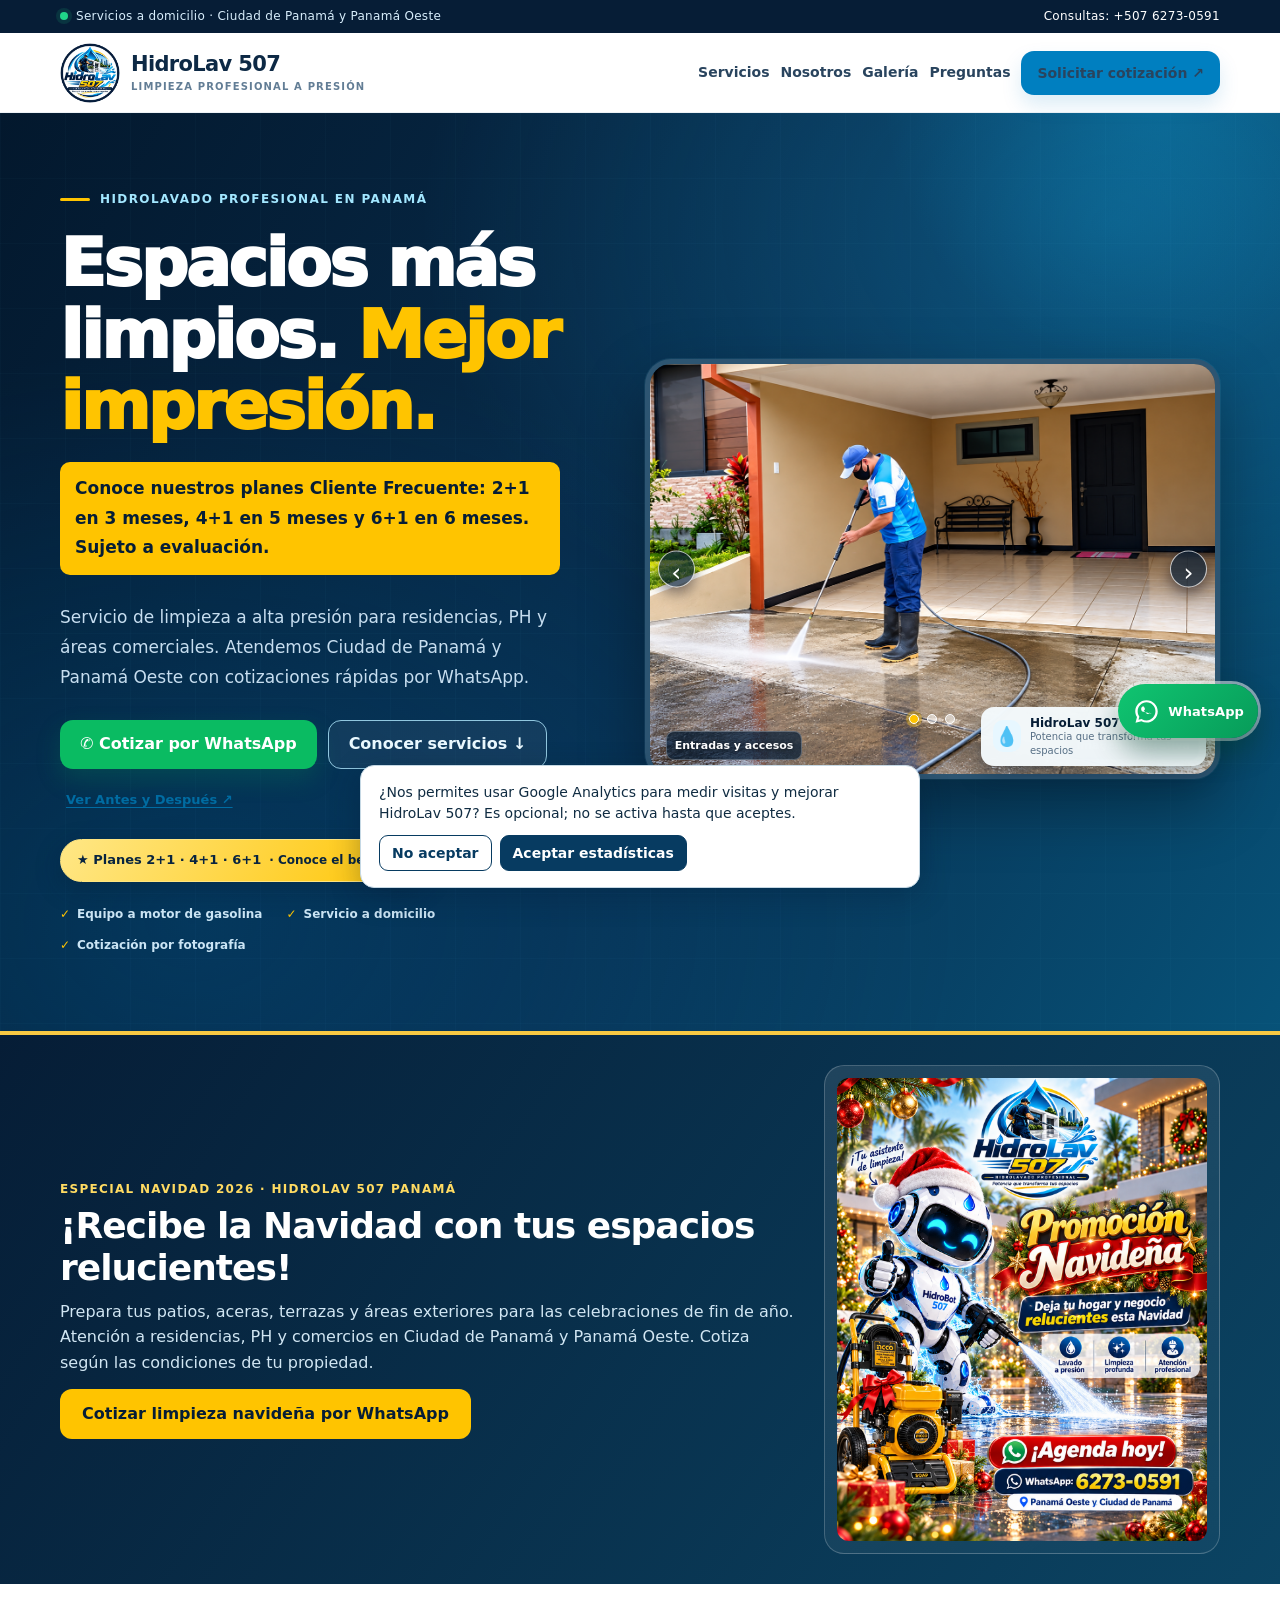
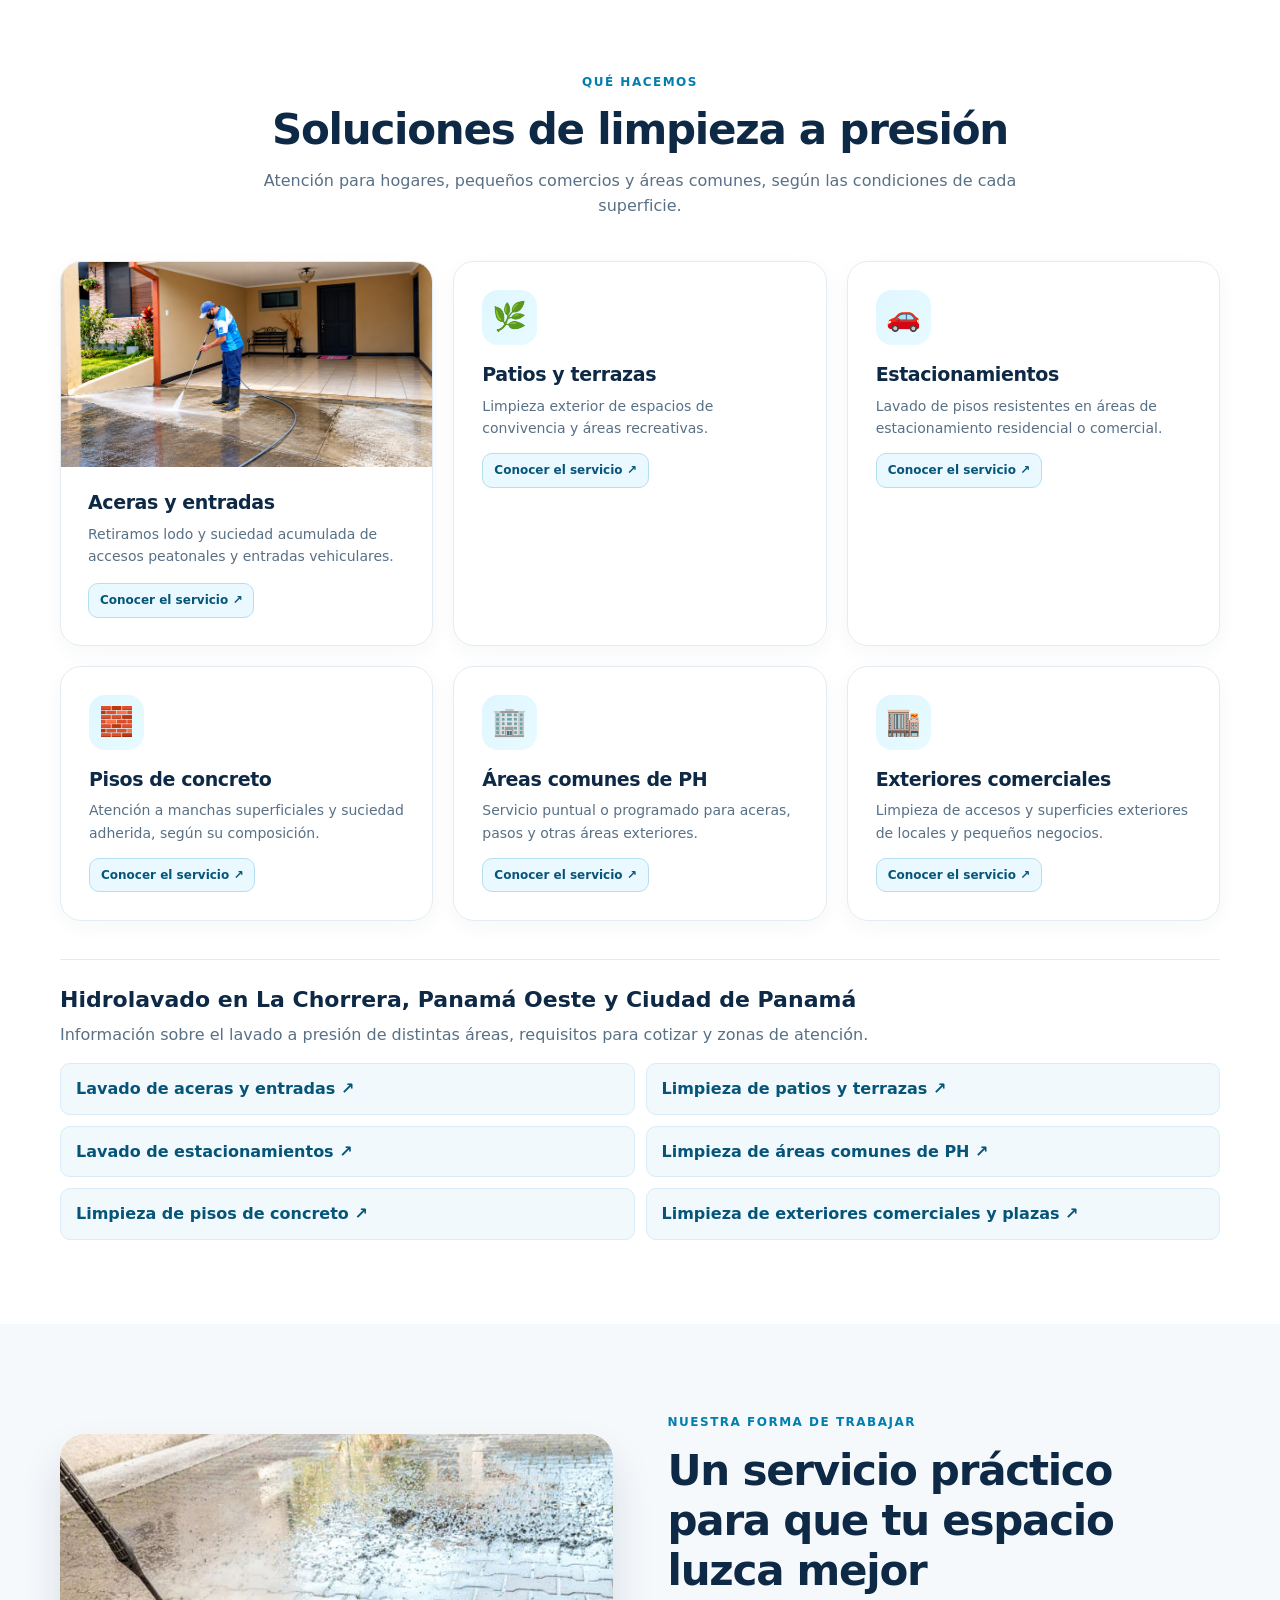
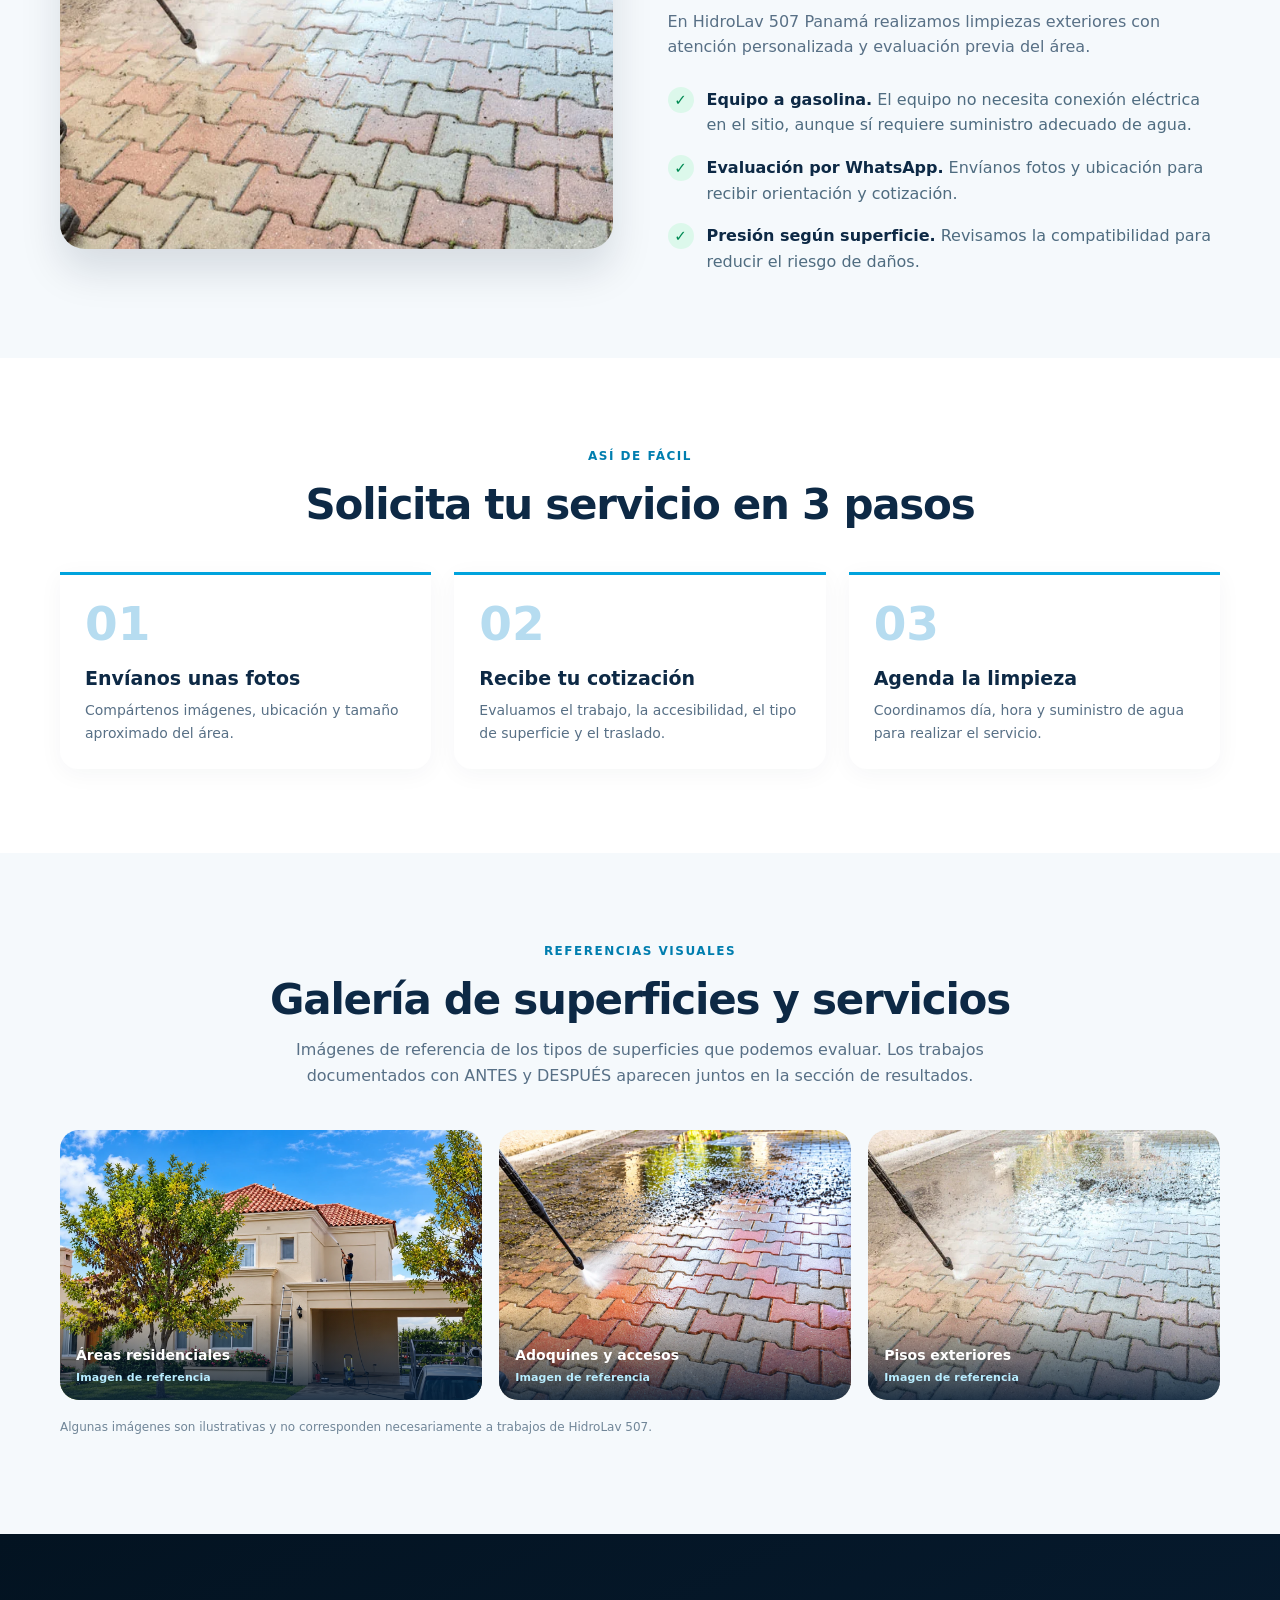
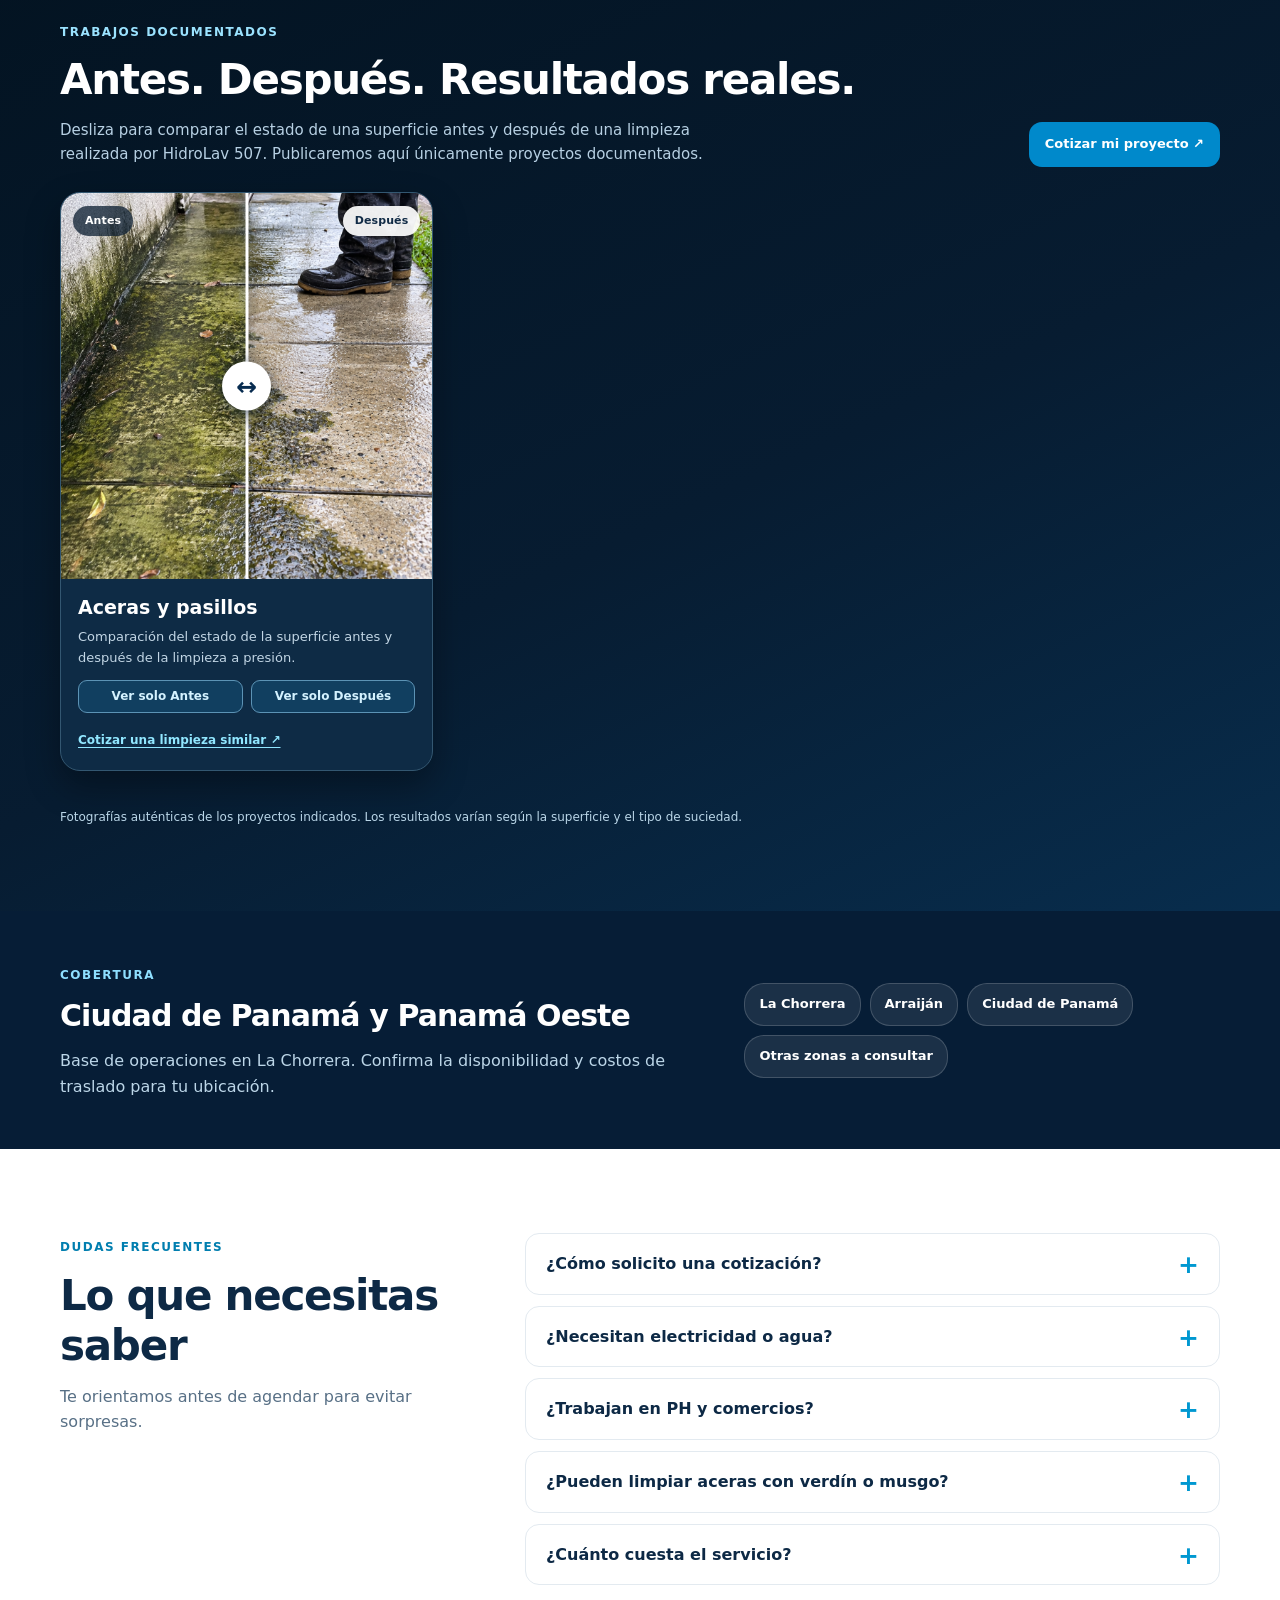
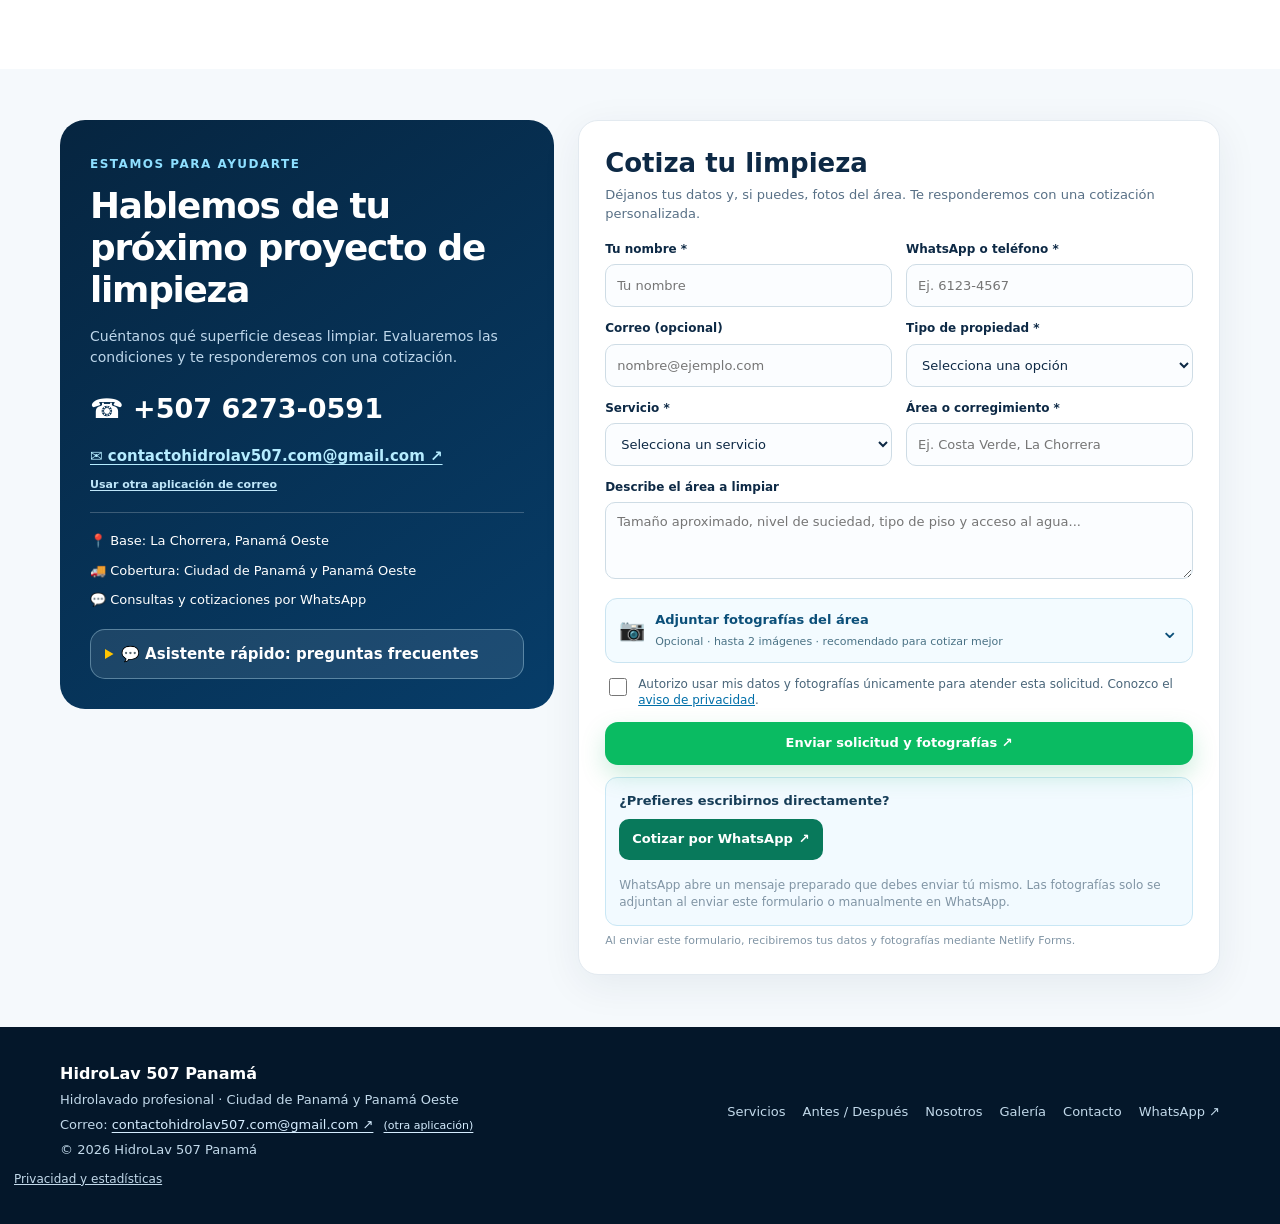
<file: index.html>
<!DOCTYPE html>
<html lang="es-PA">
<head>
  <meta charset="utf-8">
<!-- This site is hosted on Netlify. Anyone can build and deploy a site
     like this one for free: https://netlify.new/?utm_campaign=loops&utm_source=ai-legible&utm_medium=owned&utm_content=comment&utm_id=5ace43bf-2b26-4e37-8d37-5bf2f7668c46
     Netlify hosting facts for this site: static/SSR served via Netlify Edge. -->
  <meta name="viewport" content="width=device-width,initial-scale=1">
  <meta name="theme-color" content="#061d36">
  <meta name="description" content="Hidrolavado de aceras, patios, concreto, estacionamientos y exteriores comerciales en La Chorrera, Panamá Oeste y Ciudad de Panamá. Cotiza con fotos.">
  <meta name="robots" content="index, follow, max-image-preview:large">
  <link rel="canonical" href="https://hidrolav507.netlify.app/">
  <meta property="og:locale" content="es_PA">
  <meta property="og:site_name" content="HidroLav 507 Panamá">
  <meta property="og:url" content="https://hidrolav507.netlify.app/">
  <meta property="og:image" content="https://hidrolav507.netlify.app/assets/hero.webp">
  <meta property="og:type" content="website">
  <meta property="og:title" content="HidroLav 507 Panamá | Limpieza a presión">
  <meta property="og:description" content="Hidrolavado para hogares, PH y empresas. Ciudad de Panamá y Panamá Oeste. Cotiza por WhatsApp.">
  <title>Hidrolavado en La Chorrera y Panamá Oeste | HidroLav 507</title>
  <link rel="icon" href="assets/logo.webp" type="image/webp">
  <link rel="stylesheet" href="/assets/experiencia.css">
  <link rel="preload" as="image" href="assets/hero.webp">
  <style>
    :root{--navy:#061d36;--navy2:#082c50;--ink:#0d2945;--blue:#0c9edd;--cyan:#24c9fb;--yellow:#ffc400;--line:#e3eaf0;--muted:#587086;--white:#fff;--bg:#f5f9fc;--green:#08b85a;--radius:22px}
    *{box-sizing:border-box}html{scroll-behavior:smooth}body{margin:0;background:#fff;color:var(--ink);font:16px/1.6 system-ui,-apple-system,'Segoe UI',Roboto,Arial,sans-serif}a{text-decoration:none;color:inherit}button,input,select,textarea{font:inherit}img{display:block;max-width:100%}button{cursor:pointer}.container{width:min(1160px,calc(100% - 42px));margin-inline:auto}
    .topbar{background:var(--navy);color:#d8eefc;font-size:12px;letter-spacing:.3px}.topbar .container{display:flex;justify-content:space-between;align-items:center;gap:15px;padding:7px 0}.topbar a{color:#fff}.dot{display:inline-block;height:8px;width:8px;border-radius:50%;background:#20d68a;margin-right:8px;box-shadow:0 0 0 4px #20d68a20}
    header{position:sticky;top:0;z-index:30;background:#ffffffed;backdrop-filter:blur(14px);border-bottom:1px solid #eef2f6}.nav{height:79px;display:flex;justify-content:space-between;align-items:center;gap:20px}.brand{display:flex;align-items:center;gap:11px;min-width:0}.brand img{height:60px;width:60px;border-radius:50%;object-fit:cover}.brand span{display:flex;flex-direction:column;line-height:1.13}.brand b{font-size:21px;letter-spacing:-.65px;white-space:nowrap}.brand small{font-size:10px;text-transform:uppercase;color:#627d95;font-weight:800;letter-spacing:1.15px;margin-top:5px}.navlinks{display:flex;align-items:center;gap:27px}.navlinks a{font-weight:720;font-size:14px;color:#29445e}.navlinks a:hover{color:var(--blue)}.btn{border:0;border-radius:13px;padding:13px 20px;display:inline-flex;gap:10px;align-items:center;justify-content:center;font-weight:850;line-height:1.3;transition:transform .15s ease,filter .15s ease}.btn:hover{transform:translateY(-2px);filter:brightness(1.05)}.btn-blue{background:#007fc0;color:white;box-shadow:0 10px 20px #007fc025}.btn-green{background:#0abb62;color:#fff;box-shadow:0 10px 24px #05a95734}.btn-yellow{background:var(--yellow);color:#0a2441}.btn-outline{border:1px solid #91c7df;color:#eaf9ff;background:#ffffff0d}.mobile-toggle{display:none;background:#eef6fa;color:var(--navy);font-size:23px;border:none;border-radius:10px;height:42px;width:44px}
    .hero{background:linear-gradient(119deg,#04192f 0%,#082e56 60%,#054471 100%);color:#fff;position:relative;isolation:isolate;overflow:hidden}.hero:before{content:'';width:560px;height:560px;position:absolute;right:-160px;top:-300px;border-radius:50%;background:radial-gradient(circle,#0ebef843,transparent 70%);z-index:-1}.hero:after{content:'';position:absolute;inset:0;pointer-events:none;background:radial-gradient(circle at 0% 100%,#0355807c,transparent 53%);z-index:-1}.hero-grid{display:grid;grid-template-columns:1fr 1.06fr;align-items:center;gap:48px;padding:85px 0 91px}.eyebrow{display:inline-flex;align-items:center;gap:10px;color:#a3e7ff;font-size:12px;font-weight:850;letter-spacing:1.4px;text-transform:uppercase}.eyebrow:before{content:'';width:30px;height:3px;background:var(--yellow);border-radius:3px}.hero h1{font-size:clamp(39px,5.2vw,67px);letter-spacing:-2.4px;line-height:1.07;margin:19px 0 20px;font-weight:920}.hero h1 em{color:var(--yellow);font-style:normal}.hero p{color:#c7def0;font-size:17px;max-width:500px;margin:0 0 28px;line-height:1.75}.hero .actions{display:flex;flex-wrap:wrap;gap:11px}.benefits{display:flex;gap:12px 24px;flex-wrap:wrap;margin-top:34px;font-size:12px;font-weight:750;color:#cbe5f5}.benefits span:before{content:'✓';color:var(--yellow);margin-right:7px}.hero-media{position:relative}.hero-media .frame{border:7px solid #ffffff24;border-radius:30px;overflow:hidden;box-shadow:0 36px 66px #0007;transform:rotate(1.5deg)}.hero-media img{width:100%;height:410px;object-fit:cover;object-position:center}.hero-note{position:absolute;left:-24px;bottom:-25px;background:white;color:var(--navy);border-radius:18px;box-shadow:0 16px 35px #0004;display:flex;align-items:center;gap:14px;padding:16px 20px}.hero-note strong{font-size:15px;display:block}.hero-note small{font-size:12px;color:var(--muted);display:block}.hero-note .icon{display:grid;place-items:center;width:44px;height:44px;border-radius:12px;background:#e7f7ff;font-size:23px}
    section{scroll-margin-top:94px}.section{padding:84px 0}.alt{background:var(--bg)}.section-title{max-width:760px;margin:0 auto 42px;text-align:center}.tag{font-size:12px;font-weight:900;letter-spacing:1.5px;text-transform:uppercase;color:#007eaf}.section h2{font-size:clamp(28px,3.5vw,42px);letter-spacing:-1.25px;line-height:1.2;margin:12px 0 12px}.lead{color:var(--muted);margin:0 auto;font-size:16px;max-width:760px}.cards{display:grid;grid-template-columns:repeat(3,1fr);gap:20px}.service{border:1px solid #e3ecf3;background:white;box-shadow:0 6px 20px #0b36500a;border-radius:21px;padding:28px;transition:transform .18s,box-shadow .18s}.service:hover{transform:translateY(-4px);box-shadow:0 15px 36px #07274718}.service .sym{font-size:28px;display:grid;place-items:center;width:55px;height:55px;background:linear-gradient(135deg,#e0f6ff,#e7fbff);border-radius:16px}.service h3{font-size:19px;margin:18px 0 8px;letter-spacing:-.4px;line-height:1.25}.service p{color:var(--muted);font-size:14px;margin:0}.seo-service-links{margin-top:38px;border-top:1px solid #e3ecf3;padding-top:22px}.seo-service-links h3{font-size:22px;margin:0}.seo-service-links p{color:var(--muted);margin:4px 0 16px}.seo-service-links-grid{display:grid;grid-template-columns:repeat(2,1fr);gap:11px}.seo-service-links-grid a{background:#f1f9fd;border:1px solid #d9ecf7;border-radius:10px;padding:12px 15px;font-weight:750;text-decoration:none;color:#065579}.seo-service-links-grid a:hover{text-decoration:underline}.service.has-photo{padding:0;overflow:hidden}.service .service-photo{display:block;width:100%;height:205px;object-fit:cover;object-position:center;background:#e6f2f9}.service.has-photo .service-details{padding:24px 27px 27px}.service.has-photo h3{margin:0 0 8px}.service .service-photo:hover{filter:saturate(1.04)}
    .reasons{display:grid;grid-template-columns:1fr 1fr;gap:55px;align-items:center}.reasons-image{border-radius:25px;overflow:hidden;box-shadow:0 22px 40px #03183020}.reasons-image img{height:415px;width:100%;object-fit:cover}.reasons .hleft{text-align:left}.list-reasons{display:grid;gap:17px;margin-top:27px}.list-reasons div{display:flex;gap:13px;align-items:flex-start}.check{flex:0 0 26px;width:26px;height:26px;background:#dcf8eb;color:#008a53;border-radius:50%;display:grid;place-items:center;font-size:15px;font-weight:900}.list-reasons p{margin:0;color:#4f6c80}.list-reasons b{color:var(--ink)}
    .steps{display:grid;grid-template-columns:repeat(3,1fr);gap:23px}.step{position:relative;border-top:3px solid #00a3dd;background:white;padding:25px;border-radius:0 0 18px 18px;box-shadow:0 5px 25px #08324a0b}.step b.num{color:#b6dcf0;font-size:47px;line-height:1;font-weight:900}.step h3{margin:15px 0 6px;font-size:19px}.step p{font-size:14px;color:var(--muted);margin:0}
    .gallery{display:grid;grid-template-columns:1.2fr 1fr 1fr;gap:17px}.gallery figure{margin:0;position:relative;overflow:hidden;border-radius:19px;height:270px;background:#dceaf3}.gallery figure img{width:100%;height:100%;object-fit:cover;transition:transform .3s}.gallery figure:hover img{transform:scale(1.04)}.gallery figure figcaption{position:absolute;bottom:0;left:0;right:0;padding:34px 16px 15px;background:linear-gradient(transparent,#061d36dd);color:white;font-weight:800;font-size:14px}.fineprint{font-size:12px;color:#718698;margin-top:18px}
    .coverage{background:var(--navy);color:white;padding:50px 0}.coverage .container{display:flex;align-items:center;justify-content:space-between;gap:32px}.coverage h2{font-size:30px;letter-spacing:-.9px;margin:5px 0 8px}.coverage p{color:#bcd6e8;margin:0}.cover-tags{display:flex;gap:9px;flex-wrap:wrap}.cover-tags span{background:#ffffff16;border:1px solid #ffffff2c;border-radius:20px;padding:10px 14px;font-size:13px;font-weight:800}
    .faq-grid{display:grid;grid-template-columns:.75fr 1.25fr;gap:48px}.faq-grid .intro h2{margin-top:12px}.faq-list{display:grid;gap:11px}.faq-list details{border:1px solid var(--line);border-radius:14px;padding:17px 20px;background:#fff}.faq-list summary{font-weight:800;cursor:pointer;list-style:none;padding-right:30px;position:relative}.faq-list summary::after{content:'+';position:absolute;right:0;top:-6px;font-size:25px;color:#0098d1}.faq-list details[open] summary::after{content:'−'}.faq-list p{color:var(--muted);font-size:14px;margin:12px 0 2px}
    .contact{background:var(--bg)}.contact-grid{display:grid;grid-template-columns:1fr 1.02fr;gap:42px;align-items:start}.contact-info{background:linear-gradient(145deg,#062540,#073d69);color:white;padding:39px;border-radius:25px;min-height:100%}.contact-info h2{margin:10px 0 17px}.contact-info p{color:#bed7eb}.phone-big{font-size:clamp(22px,3vw,32px);font-weight:900;margin-top:23px;display:block}.contact-facts{border-top:1px solid #ffffff36;margin-top:30px;padding-top:23px;display:grid;gap:12px;font-size:14px}.form{background:white;box-shadow:0 10px 40px #112f4312;border:1px solid var(--line);border-radius:25px;padding:32px}.form h3{font-size:23px;line-height:1.25;margin:0 0 9px}.form p{font-size:14px;color:var(--muted);margin:0 0 20px}.field{margin-bottom:15px}.field label{display:block;font-size:13px;font-weight:800;margin-bottom:7px}.field input,.field select,.field textarea{border:1px solid #cedce5;background:#fbfdff;color:var(--ink);border-radius:10px;padding:12px 13px;width:100%;outline:none}.field input:focus,.field select:focus,.field textarea:focus{border-color:#009dde;box-shadow:0 0 0 3px #00a8ed1b}.form small{display:block;color:#8195a5;font-size:12px;margin-top:10px}.form .btn{width:100%}
    footer{background:#04172a;color:#c2d9ea;padding:34px 0}.footer-grid{display:flex;align-items:center;gap:20px;justify-content:space-between}.footer-grid strong{color:#fff}.footer-grid p{margin:4px 0;font-size:13px}.footlinks{display:flex;gap:17px;flex-wrap:wrap;font-size:13px}.footlinks a:hover{color:white}.whatsapp-float{position:fixed;right:20px;bottom:19px;z-index:35;width:56px;height:56px;display:grid;place-items:center;border-radius:18px;color:white;background:var(--green);box-shadow:0 8px 24px #008b5650;font-size:27px;font-weight:900}.whatsapp-float:hover{transform:translateY(-2px)}
    .seasonal-campaign{background:linear-gradient(125deg,#061d36,#0b4463);color:white;margin:0;padding:44px 0;border-top:4px solid #f8c943}
    .seasonal-campaign-inner{display:grid;grid-template-columns:minmax(0,1.3fr) minmax(0,.7fr);gap:30px;align-items:center}
    .seasonal-campaign .seasonal-kicker{font-size:12px;font-weight:850;letter-spacing:1.3px;text-transform:uppercase;color:#ffdb62}
    .seasonal-campaign h2{margin:8px 0 12px;font-size:clamp(28px,4vw,42px);line-height:1.16;letter-spacing:-1px}
    .seasonal-campaign p{margin:0 0 18px;color:#d1e6f3;font-size:16px;max-width:760px}
    .seasonal-campaign .seasonal-cta{background:#ffc400;color:#061d36;border-radius:12px;padding:12px 22px;display:inline-block;text-decoration:none;font-weight:850}
    .seasonal-campaign .seasonal-cta:hover{background:#ffdf52}
    .seasonal-campaign .seasonal-visual{position:relative;min-height:140px;border:1px solid #ffffff36;border-radius:20px;padding:24px;display:flex;align-items:center;justify-content:center;text-align:center;background:linear-gradient(150deg,#ffffff18,#ffffff08)}
    .seasonal-campaign .seasonal-visual img{max-height:230px;width:100%;object-fit:cover;border-radius:14px}
    .seasonal-campaign .seasonal-visual span{font-size:20px;color:#ffdf74;font-weight:800}
    @media(max-width:740px){.seasonal-campaign-inner{grid-template-columns:1fr}.seasonal-campaign .seasonal-visual{min-height:100px}}

    @media(max-width:980px){.navlinks{gap:16px}.hero-grid{gap:20px}.hero-media img{height:340px}.hero h1{font-size:49px}.cards{grid-template-columns:repeat(2,1fr)}.gallery{grid-template-columns:repeat(2,1fr)}.gallery figure:first-child{grid-column:1/-1}.gallery figure:first-child{height:310px}}
    @media(max-width:740px){.seo-service-links-grid{grid-template-columns:1fr}.container{width:min(100% - 32px,1160px)}.topbar .container{justify-content:center}.topbar .secondary{display:none}.nav{height:73px}.brand img{width:51px;height:51px}.brand b{font-size:18px}.mobile-toggle{display:block}.navlinks{display:none;position:absolute;top:72px;left:0;right:0;background:white;box-shadow:0 16px 22px #0a20301a;padding:19px 18px 24px;flex-direction:column;align-items:stretch;gap:0}.navlinks.open{display:flex}.navlinks a{padding:11px 12px}.navlinks .btn{margin-top:10px}.hero-grid{grid-template-columns:1fr;padding:62px 0 70px;gap:48px}.hero h1{font-size:clamp(42px,11vw,58px)}.hero-media img{height:270px}.hero-note{left:5px;bottom:-18px}.section{padding:60px 0}.cards{grid-template-columns:1fr}.reasons{grid-template-columns:1fr;gap:24px}.reasons-image img{height:250px}.steps{grid-template-columns:1fr}.gallery{grid-template-columns:1fr}.gallery figure,.gallery figure:first-child{height:245px;grid-column:auto}.coverage .container{flex-direction:column;align-items:flex-start}.faq-grid{grid-template-columns:1fr;gap:20px}.contact-grid{grid-template-columns:1fr;gap:20px}.contact-info,.form{padding:25px}.footer-grid{align-items:start;flex-direction:column}.whatsapp-float{width:51px;height:51px;right:14px;bottom:14px}}
    @media(prefers-reduced-motion:reduce){html{scroll-behavior:auto}*{transition:none!important}}
  </style>
  <link rel="stylesheet" href="/assets/assistant.css">
  <script type="application/ld+json">{"@context":"https://schema.org","@graph":[{"@type":"ProfessionalService","@id":"https://hidrolav507.netlify.app/#negocio","name":"HidroLav 507 Panamá","alternateName":"HidroLav 507","description":"Servicio a domicilio de limpieza a presión de áreas exteriores residenciales, de PH y comerciales en Panamá Oeste y Ciudad de Panamá.","url":"https://hidrolav507.netlify.app/","logo":"https://hidrolav507.netlify.app/assets/logo.webp","image":"https://hidrolav507.netlify.app/assets/hero.webp","telephone":"+50762730591","email":"contactohidrolav507.com@gmail.com","address":{"@type":"PostalAddress","addressLocality":"La Chorrera","addressRegion":"Panamá Oeste","addressCountry":"PA"},"areaServed":[{"@type":"Place","name":"La Chorrera, Panamá Oeste"},{"@type":"Place","name":"Arraiján, Panamá Oeste"},{"@type":"Place","name":"Ciudad de Panamá, Panamá"}],"contactPoint":{"@type":"ContactPoint","telephone":"+50762730591","contactType":"Cotizaciones","availableLanguage":["es"]},"hasOfferCatalog":{"@type":"OfferCatalog","name":"Servicios de hidrolavado exterior","itemListElement":[{"@type":"Offer","itemOffered":{"@type":"Service","name":"Lavado de aceras y entradas","url":"https://hidrolav507.netlify.app/servicios/lavado-de-aceras-y-entradas.html","provider":{"@id":"https://hidrolav507.netlify.app/#negocio"}}},{"@type":"Offer","itemOffered":{"@type":"Service","name":"Limpieza de patios y terrazas","url":"https://hidrolav507.netlify.app/servicios/limpieza-de-patios-y-terrazas.html","provider":{"@id":"https://hidrolav507.netlify.app/#negocio"}}},{"@type":"Offer","itemOffered":{"@type":"Service","name":"Lavado de estacionamientos","url":"https://hidrolav507.netlify.app/servicios/lavado-de-estacionamientos.html","provider":{"@id":"https://hidrolav507.netlify.app/#negocio"}}},{"@type":"Offer","itemOffered":{"@type":"Service","name":"Limpieza de áreas comunes de PH","url":"https://hidrolav507.netlify.app/servicios/limpieza-de-areas-comunes-ph.html","provider":{"@id":"https://hidrolav507.netlify.app/#negocio"}}},{"@type":"Offer","itemOffered":{"@type":"Service","name":"Limpieza de pisos de concreto","url":"https://hidrolav507.netlify.app/servicios/limpieza-de-pisos-de-concreto.html","provider":{"@id":"https://hidrolav507.netlify.app/#negocio"}}},{"@type":"Offer","itemOffered":{"@type":"Service","name":"Limpieza de exteriores comerciales","url":"https://hidrolav507.netlify.app/servicios/limpieza-de-exteriores-comerciales.html","provider":{"@id":"https://hidrolav507.netlify.app/#negocio"}}}]}},{"@type":"WebSite","@id":"https://hidrolav507.netlify.app/#sitio","url":"https://hidrolav507.netlify.app/","name":"HidroLav 507 Panamá","inLanguage":"es-PA","publisher":{"@id":"https://hidrolav507.netlify.app/#negocio"}}]}</script>
</head>
<body>
  <div class="topbar"><div class="container"><span><span class="dot"></span>Servicios a domicilio · Ciudad de Panamá y Panamá Oeste</span><a class="secondary" href="tel:+50762730591">Consultas: +507 6273-0591</a></div></div>
  <header>
    <div class="container nav">
      <a href="#inicio" class="brand" aria-label="HidroLav 507 Panamá, inicio"><img src="assets/logo.webp" alt="Logotipo HidroLav 507"><span><b>HidroLav 507</b><small>Limpieza profesional a presión</small></span></a>
      <button id="ai-chat-launch-mobile" type="button" class="ai-nav-mobile" aria-label="Abrir HidroBot 507" aria-haspopup="dialog" aria-controls="ai-chat-panel" aria-expanded="false" title="Conversar con HidroBot 507" hidden><span class="hidrobot-face"><img src="/assets/hidrobot507-avatar.webp" alt="" width="40" height="40"></span><span class="hidrobot-online" aria-hidden="true"></span></button>
      <button class="mobile-toggle" id="menu-toggle" aria-label="Abrir menú" aria-expanded="false" aria-controls="navlinks">☰</button>
      <nav class="navlinks" id="navlinks" aria-label="Navegación principal"><a href="#servicios">Servicios</a><a href="#nosotros">Nosotros</a><a href="#galeria">Galería</a><a href="#preguntas">Preguntas</a><a class="btn btn-blue" href="#cotizar">Solicitar cotización ↗</a><button class="ai-nav-button" id="ai-chat-launch" type="button" aria-label="Abrir HidroBot 507, asistente de inteligencia artificial" aria-haspopup="dialog" aria-controls="ai-chat-panel" aria-expanded="false" title="Conversar con HidroBot 507" hidden><span class="hidrobot-face"><img src="/assets/hidrobot507-avatar.webp" alt="" width="52" height="52"></span><span class="hidrobot-online" aria-hidden="true"></span><span class="hidrobot-launch-copy"><strong>HidroBot 507</strong><small>Pregúntame aquí</small></span></button></nav>
    </div>
  </header>
  <main>
    <section class="hero hero-modern" id="inicio"><div class="container hero-grid">
      <div><span class="eyebrow">Hidrolavado profesional en Panamá</span><h1>Espacios más limpios. <em>Mejor impresión.</em></h1><p>Servicio de limpieza a alta presión para residencias, PH y áreas comerciales. Atendemos Ciudad de Panamá y Panamá Oeste con cotizaciones rápidas por WhatsApp.</p><div class="actions"><a class="btn btn-green" href="https://wa.me/50762730591?text=Hola%2C%20deseo%20cotizar%20una%20limpieza%20con%20HidroLav%20507." target="_blank" rel="noopener noreferrer">✆ Cotizar por WhatsApp</a><a class="btn btn-outline" href="#servicios">Conocer servicios ↓</a><a class="hero-result-link" href="#resultados">Ver Antes y Después ↗</a></div><div class="benefits"><span>Equipo a motor de gasolina</span><span>Servicio a domicilio</span><span>Cotización por fotografía</span></div></div>
      <div class="hero-media"><div class="frame"><img src="assets/hero.webp" alt="Ejemplo ilustrativo de limpieza a presión de piso de adoquines" width="1650" height="800"></div><div class="hero-note"><div class="icon">💧</div><div><strong>HidroLav 507 Panamá</strong><small>Potencia que transforma tus espacios</small></div></div></div>
    </div></section>
    <section class="section" id="servicios"><div class="container"><div class="section-title"><span class="tag">Qué hacemos</span><h2>Soluciones de limpieza a presión</h2><p class="lead">Atención para hogares, pequeños comercios y áreas comunes, según las condiciones de cada superficie.</p></div><div class="cards">
      <article class="service"><div class="sym">🏡</div><h3>Aceras y entradas</h3><p>Retiramos lodo y suciedad acumulada de accesos peatonales y entradas vehiculares.</p><a class="service-more" href="/servicios/lavado-de-aceras-y-entradas.html">Conocer el servicio <span aria-hidden="true">↗</span></a></article>
      <article class="service"><div class="sym">🌿</div><h3>Patios y terrazas</h3><p>Limpieza exterior de espacios de convivencia y áreas recreativas.</p><a class="service-more" href="/servicios/limpieza-de-patios-y-terrazas.html">Conocer el servicio <span aria-hidden="true">↗</span></a></article>
      <article class="service"><div class="sym">🚗</div><h3>Estacionamientos</h3><p>Lavado de pisos resistentes en áreas de estacionamiento residencial o comercial.</p><a class="service-more" href="/servicios/lavado-de-estacionamientos.html">Conocer el servicio <span aria-hidden="true">↗</span></a></article>
      <article class="service"><div class="sym">🧱</div><h3>Pisos de concreto</h3><p>Atención a manchas superficiales y suciedad adherida, según su composición.</p><a class="service-more" href="/servicios/limpieza-de-pisos-de-concreto.html">Conocer el servicio <span aria-hidden="true">↗</span></a></article>
      <article class="service"><div class="sym">🏢</div><h3>Áreas comunes de PH</h3><p>Servicio puntual o programado para aceras, pasos y otras áreas exteriores.</p><a class="service-more" href="/servicios/limpieza-de-areas-comunes-ph.html">Conocer el servicio <span aria-hidden="true">↗</span></a></article>
      <article class="service"><div class="sym">🏬</div><h3>Exteriores comerciales</h3><p>Limpieza de accesos y superficies exteriores de locales y pequeños negocios.</p><a class="service-more" href="/servicios/limpieza-de-exteriores-comerciales.html">Conocer el servicio <span aria-hidden="true">↗</span></a></article>
    </div>
      <div class="seo-service-links" aria-label="Información detallada de servicios">
        <h3>Hidrolavado en La Chorrera, Panamá Oeste y Ciudad de Panamá</h3>
        <p>Información sobre el lavado a presión de distintas áreas, requisitos para cotizar y zonas de atención.</p>
        <div class="seo-service-links-grid"><a href="/servicios/lavado-de-aceras-y-entradas.html">Lavado de aceras y entradas <span aria-hidden="true">↗</span></a><a href="/servicios/limpieza-de-patios-y-terrazas.html">Limpieza de patios y terrazas <span aria-hidden="true">↗</span></a><a href="/servicios/lavado-de-estacionamientos.html">Lavado de estacionamientos <span aria-hidden="true">↗</span></a><a href="/servicios/limpieza-de-areas-comunes-ph.html">Limpieza de áreas comunes de PH <span aria-hidden="true">↗</span></a><a href="/servicios/limpieza-de-pisos-de-concreto.html">Limpieza de pisos de concreto <span aria-hidden="true">↗</span></a><a href="/servicios/limpieza-de-exteriores-comerciales.html">Limpieza de exteriores comerciales y plazas <span aria-hidden="true">↗</span></a></div>
      </div>
    </div></section>
    <section class="section alt" id="nosotros"><div class="container reasons"><div class="reasons-image"><img src="assets/adoquines.webp" alt="Referencia visual de limpieza de adoquines con equipo de presión" loading="lazy"></div><div><span class="tag">Nuestra forma de trabajar</span><h2 class="hleft">Un servicio práctico para que tu espacio luzca mejor</h2><p class="lead" style="margin:0">En HidroLav 507 Panamá realizamos limpiezas exteriores con atención personalizada y evaluación previa del área.</p><div class="list-reasons"><div><span class="check">✓</span><p><b>Equipo a gasolina.</b> El equipo no necesita conexión eléctrica en el sitio, aunque sí requiere suministro adecuado de agua.</p></div><div><span class="check">✓</span><p><b>Evaluación por WhatsApp.</b> Envíanos fotos y ubicación para recibir orientación y cotización.</p></div><div><span class="check">✓</span><p><b>Presión según superficie.</b> Revisamos la compatibilidad para reducir el riesgo de daños.</p></div></div></div></div></section>
    <section class="section"><div class="container"><div class="section-title"><span class="tag">Así de fácil</span><h2>Solicita tu servicio en 3 pasos</h2></div><div class="steps"><div class="step"><b class="num">01</b><h3>Envíanos unas fotos</h3><p>Compártenos imágenes, ubicación y tamaño aproximado del área.</p></div><div class="step"><b class="num">02</b><h3>Recibe tu cotización</h3><p>Evaluamos el trabajo, la accesibilidad, el tipo de superficie y el traslado.</p></div><div class="step"><b class="num">03</b><h3>Agenda la limpieza</h3><p>Coordinamos día, hora y suministro de agua para realizar el servicio.</p></div></div></div></section>
    <section class="section alt" id="galeria"><div class="container"><div class="section-title"><span class="tag">Referencias visuales</span><h2>La diferencia que hace el hidrolavado</h2><p class="lead">Ejemplos del tipo de limpieza que puede realizarse a presión; cada trabajo requiere evaluar la superficie y el equipo.</p></div><div class="gallery"><figure><img src="assets/hero.webp" alt="Imagen ilustrativa de adoquines limpiados a presión" loading="lazy"><figcaption>Adoquines y accesos</figcaption></figure><figure><img src="assets/adoquines.webp" alt="Fotografía referencial de limpieza de piso" loading="lazy"><figcaption>Pisos exteriores</figcaption></figure><figure><img src="assets/fachada.webp" alt="Imagen ilustrativa de limpieza exterior de vivienda" loading="lazy"><figcaption>Áreas residenciales</figcaption></figure></div><p class="fineprint">Imágenes ilustrativas o de referencia facilitadas para el diseño; no representan necesariamente trabajos ejecutados por HidroLav 507. Sustituiremos esta sección por fotos auténticas de tus servicios cuando estén disponibles.</p></div></section>
    <section class="section results-section" id="resultados" aria-labelledby="results-heading" hidden>
      <div class="container">
        <div class="results-heading">
          <div><span class="tag">Trabajos documentados</span>
            <h2 id="results-heading">Antes. Después. La diferencia.</h2>
            <p class="lead">Desliza para comparar cómo cambia una superficie tras el hidrolavado.</p>
          </div>
          <a class="results-cta" href="#cotizar">Cotizar mi proyecto <span aria-hidden="true">↗</span></a>
        </div>
        <div class="compare-grid" id="compare-grid" aria-label="Resultados reales antes y después"></div>
        <div class="results-load-wrap" aria-live="polite">
          <span class="results-count" id="results-count" hidden></span>
          <button class="results-load-more" id="results-load-more" type="button" hidden>Ver más trabajos ↓</button>
        </div>
        <div class="results-empty" id="results-empty">
          <span class="results-empty-icon" aria-hidden="true">◐</span>
          <div><strong>Próximamente: comparaciones de nuestros trabajos reales.</strong>
          <p>Estamos preparando fotos tomadas antes y después del mismo proyecto. Mientras tanto, puedes consultar las imágenes de referencia en la galería.</p></div>
          <a href="#galeria">Ver galería <span aria-hidden="true">↗</span></a>
        </div>
        <p class="results-disclaimer" id="results-disclaimer" hidden>Fotografías auténticas de los proyectos indicados. Los resultados varían según la superficie y el tipo de suciedad.</p>
      </div>
    </section>
    <aside class="coverage"><div class="container"><div><span class="tag" style="color:#8edfff">Cobertura</span><h2>Ciudad de Panamá y Panamá Oeste</h2><p>Base de operaciones en La Chorrera. Confirma la disponibilidad y costos de traslado para tu ubicación.</p></div><div class="cover-tags"><span>La Chorrera</span><span>Arraiján</span><span>Ciudad de Panamá</span><span>Otras zonas a consultar</span></div></div></aside>
    <section class="section" id="preguntas"><div class="container faq-grid"><div class="intro"><span class="tag">Dudas frecuentes</span><h2>Lo que necesitas saber</h2><p class="lead">Te orientamos antes de agendar para evitar sorpresas.</p></div><div class="faq-list"><details><summary>¿Cómo solicito una cotización?</summary><p>Envíanos fotos o un video del área, la ubicación, medidas aproximadas y una breve descripción de la suciedad a nuestro WhatsApp.</p></details><details><summary>¿Necesitan electricidad o agua?</summary><p>Trabajamos con equipo a motor de gasolina, pero necesitamos una fuente de agua con caudal adecuado y acceso seguro al área.</p></details><details><summary>¿Trabajan en PH y comercios?</summary><p>Sí, atendemos áreas exteriores residenciales y comerciales, sujetos a evaluación del trabajo y las condiciones de acceso.</p></details><details><summary>¿Pueden limpiar aceras con verdín o musgo?</summary><p>Evaluamos la limpieza a presión de aceras y senderos con verdín, limo o musgo, según el material y el estado del piso. <a href="/servicios/lavado-de-aceras-y-entradas.html">Conoce cómo realizamos la evaluación ↗</a>.</p></details><details><summary>¿Cuánto cuesta el servicio?</summary><p>El precio depende de superficie, nivel de suciedad, acceso, ubicación y tiempo estimado. Te cotizamos antes de coordinar la visita.</p></details></div></div></section>
    <section class="section contact" id="cotizar"><div class="container contact-grid"><div class="contact-info"><span class="tag" style="color:#8edfff">Estamos para ayudarte</span><h2>Hablemos de tu próximo proyecto de limpieza</h2><p>Cuéntanos qué superficie deseas limpiar. Evaluaremos las condiciones y te responderemos con una cotización.</p><a class="phone-big" href="tel:+50762730591">☎ +507 6273-0591</a><div class="business-email-action"><a class="business-email" href="https://mail.google.com/mail/?view=cm&amp;fs=1&amp;to=contactohidrolav507.com%40gmail.com" target="_blank" rel="noopener noreferrer" aria-label="Redactar un correo para HidroLav 507 desde Gmail" title="Abrir Gmail para escribirnos">✉ contactohidrolav507.com@gmail.com ↗</a><a class="business-email-fallback" href="mailto:contactohidrolav507.com@gmail.com" aria-label="Escribir desde otra aplicación de correo">Usar otra aplicación de correo</a></div><div class="contact-facts"><span>📍 Base: La Chorrera, Panamá Oeste</span><span>🚚 Cobertura: Ciudad de Panamá y Panamá Oeste</span><span>💬 Consultas y cotizaciones por WhatsApp</span></div><details class="quick-assistant" id="asistente-hidrolav"><summary>💬 Asistente rápido: preguntas frecuentes</summary><div class="quick-assistant-body"><p>Respuestas orientativas disponibles al instante. No es un cotizador automático ni reemplaza la evaluación de un técnico.</p><details><summary>¿Cuánto cuesta el hidrolavado?</summary><p>El precio varía por dimensiones, estado de la superficie, accesibilidad y distancia. Envíanos dos fotos y tu ubicación para preparar la cotización.</p></details><details><summary>¿Atienden casas, PH y comercios?</summary><p>Sí, ofrecemos evaluación en Ciudad de Panamá y Panamá Oeste, con base en La Chorrera. Las condiciones dependen del tipo de área y acceso al agua.</p></details><details><summary>¿Cuáles son los planes Cliente Frecuente?</summary><p>Ofrecemos 2+1 en 3 meses, 4+1 en 5 meses y 6+1 en 6 meses. Cada plan incluye una limpieza de cortesía después de pagar las limpiezas correspondientes y está sujeto a evaluación y confirmación de condiciones.</p></details><details><summary>¿Puedo enviar fotos desde la página?</summary><p>Sí. Completa el formulario de esta sección y adjunta hasta dos fotografías para que podamos revisar tu solicitud.</p></details><a href="#quote-form">Enviar fotografías para cotización ↗</a></div></details></div><form class="form" id="quote-form" name="cotizaciones-hidrolav507" method="POST" action="/gracias" data-netlify="true" netlify-honeypot="bot-field" enctype="multipart/form-data">
  <h3>Cotiza tu limpieza</h3>
  <p class="quote-intro">Déjanos tus datos y, si puedes, fotos del área. Te responderemos con una cotización personalizada.</p>
  <input type="hidden" name="form-name" value="cotizaciones-hidrolav507">
  <p class="hp-field"><label>No completes este campo <input type="text" name="bot-field" tabindex="-1" autocomplete="off"></label></p>
  <div class="quote-fields-grid" aria-label="Datos para la cotización">
  <div class="field"><label for="name">Tu nombre *</label><input id="name" name="name" placeholder="Tu nombre" autocomplete="name" required maxlength="70"></div>
  <div class="field"><label for="phone">WhatsApp o teléfono *</label><input id="phone" name="phone" inputmode="tel" type="tel" placeholder="Ej. 6123-4567" autocomplete="tel" required minlength="7" maxlength="22"></div>
  <div class="field"><label for="email">Correo (opcional)</label><input id="email" name="email" type="email" autocomplete="email" placeholder="nombre@ejemplo.com"></div>
  <div class="field"><label for="property_type">Tipo de propiedad *</label><select id="property_type" name="property_type" required><option value="" selected disabled>Selecciona una opción</option><option>Casa</option><option>Apartamento / PH</option><option>Local o plaza comercial</option><option>Estacionamiento</option><option>Otro inmueble</option></select></div>
  <div class="field"><label for="service">Servicio *</label><select id="service" name="service" required><option value="" selected disabled>Selecciona un servicio</option><option>Aceras y entradas</option><option>Patios y terrazas</option><option>Estacionamientos</option><option>Pisos de concreto</option><option>Áreas comunes de PH</option><option>Exteriores comerciales</option><option>Otro servicio</option></select></div>
  <div class="field"><label for="location">Área o corregimiento *</label><input id="location" name="location" placeholder="Ej. Costa Verde, La Chorrera" required maxlength="110"></div>
  </div>
  <div class="field"><label for="details">Describe el área a limpiar</label><textarea id="details" name="details" rows="3" placeholder="Tamaño aproximado, nivel de suciedad, tipo de piso y acceso al agua..." maxlength="600"></textarea></div>
  <details class="quote-photo-details">
    <summary><span class="quote-photo-icon" aria-hidden="true">📷</span><span><strong>Adjuntar fotografías del área</strong><small>Opcional · hasta 2 imágenes · recomendado para cotizar mejor</small></span><span class="quote-photo-chevron" aria-hidden="true">⌄</span></summary>
    <div class="quote-photo-fields">
  <div class="field"><label for="foto_1">Fotografía 1 (opcional)</label><input id="foto_1" name="foto_1" type="file" accept="image/jpeg,image/png,image/webp"></div>
  <div class="field"><label for="foto_2">Fotografía 2 (opcional)</label><input id="foto_2" name="foto_2" type="file" accept="image/jpeg,image/png,image/webp"></div>
    </div>
    <p class="field-note">Las dos imágenes deben sumar menos de 7 MB (máximo 8 MB por solicitud). No incluyas rostros ni datos sensibles.</p>
  </details>
  <p id="photo-feedback" class="file-info" role="status" aria-live="polite" tabindex="-1"></p>
  <label class="privacy-note"><input name="consent" type="checkbox" value="Acepto" required> <span>Autorizo usar mis datos y fotografías únicamente para atender esta solicitud. Conozco el <a href="/privacidad.html" target="_blank" rel="noopener">aviso de privacidad</a>.</span></label>
  <button class="btn btn-green" type="submit">Enviar solicitud y fotografías ↗</button>
  <div class="quick-quote-option">
    <span>¿Prefieres escribirnos directamente?</span>
    <a id="quote-whatsapp" class="quote-whatsapp-action" href="https://wa.me/50762730591" target="_blank" rel="noopener noreferrer">Cotizar por WhatsApp <span aria-hidden="true">↗</span></a>
    <p id="quote-whatsapp-feedback" role="status" aria-live="polite"></p>
    <small>WhatsApp abre un mensaje preparado que debes enviar tú mismo. Las fotografías solo se adjuntan al enviar este formulario o manualmente en WhatsApp.</small>
  </div>
  <small>Al enviar este formulario, recibiremos tus datos y fotografías mediante Netlify Forms.</small>
</form></div></section>
  </main>
  <footer><div class="container footer-grid"><div><strong>HidroLav 507 Panamá</strong><p>Hidrolavado profesional · Ciudad de Panamá y Panamá Oeste</p><p class="footer-email">Correo: <a href="https://mail.google.com/mail/?view=cm&amp;fs=1&amp;to=contactohidrolav507.com%40gmail.com" target="_blank" rel="noopener noreferrer" aria-label="Abrir Gmail para escribir a HidroLav 507">contactohidrolav507.com@gmail.com ↗</a> <a class="footer-email-fallback" href="mailto:contactohidrolav507.com@gmail.com" aria-label="Usar otra aplicación de correo">(otra aplicación)</a></p><p>© <span id="year">2026</span> HidroLav 507 Panamá</p></div><div class="footlinks"><a href="#servicios">Servicios</a><a href="#resultados">Antes / Después</a><a href="#nosotros">Nosotros</a><a href="#galeria">Galería</a><a href="#cotizar">Contacto</a><a href="https://wa.me/50762730591" target="_blank" rel="noopener noreferrer">WhatsApp ↗</a></div></div></footer>
  <section id="ai-chat-panel" class="ai-chat-panel" role="dialog" aria-modal="false" aria-labelledby="ai-chat-heading" hidden>
    <div class="ai-chat-header">
      <span class="ai-chat-avatar" aria-hidden="true"><img src="/assets/hidrobot507-avatar.webp" alt="" width="48" height="48"></span>
      <div><h2 id="ai-chat-heading">HidroBot 507</h2><small class="ai-chat-online">Asistente virtual en línea</small></div>
      <button id="ai-chat-close" class="ai-chat-close" type="button" aria-label="Cerrar conversación">×</button>
    </div>
    <div id="ai-chat-feed" class="ai-chat-feed" role="log" aria-label="Mensajes con HidroBot" aria-live="polite" aria-relevant="additions text"></div>
    <div class="ai-chat-quick" aria-label="Opciones de HidroBot">
      <button type="button" class="ai-chat-tile plan-highlight" data-chat-question="Quiero conocer las promociones Cliente Frecuente 2+1, 4+1 y 6+1." aria-label="Conocer los tres planes Cliente Frecuente"><span class="tile-symbol" aria-hidden="true">★</span><span class="tile-heading">Promociones</span><span class="tile-desc">2+1 · 4+1 · 6+1</span></button>
      <a href="#cotizar" class="ai-chat-tile" data-chat-close="true"><span class="tile-symbol" aria-hidden="true">▤</span><span class="tile-heading">Cotización</span><span class="tile-desc">Con fotos del área</span></a>
      <button type="button" class="ai-chat-tile" data-chat-question="¿Qué servicios ofrece HidroLav 507?" aria-label="Preguntar por nuestros servicios"><span class="tile-symbol" aria-hidden="true">⚙</span><span class="tile-heading">Consultar servicio</span><span class="tile-desc">Conoce más información</span></button>
      <a href="https://wa.me/50762730591" target="_blank" rel="noopener noreferrer" class="ai-chat-tile whatsapp"><span class="tile-symbol" aria-hidden="true"><svg viewBox="0 0 48 48" xmlns="http://www.w3.org/2000/svg"><path d="M24 4C12.9 4 4 12.8 4 23.7c0 3.7 1.1 7.2 3.1 10.2L4.5 44l10.4-2.7c2.8 1.6 5.9 2.4 9.1 2.4 11.1 0 20-8.9 20-19.8C44 12.8 35.1 4 24 4zm0 35.9c-2.8 0-5.6-.8-8.1-2.3l-.6-.4-5.5 1.4 1.5-5.3-.4-.7c-1.7-2.6-2.6-5.7-2.6-8.9 0-8.8 7.1-16 15.8-16 8.8 0 15.8 7.2 15.8 16s-7 16.2-15.8 16.2zm9.1-11.9c-.5-.2-2.9-1.4-3.3-1.6-.4-.1-.7-.2-1 .2-.3.4-1.2 1.6-1.5 1.9-.3.3-.6.3-1.1.1-.5-.2-2-1-3.9-2.6-1.4-1.3-2.3-2.8-2.6-3.3-.3-.5 0-.8.2-1 .2-.2.5-.6.8-.9.2-.3.3-.5.5-.8.2-.3.1-.6 0-.9-.1-.2-1-2.4-1.4-3.3-.4-.9-.8-.8-1.1-.8h-1c-.4 0-.9.1-1.4.6s-1.8 1.7-1.8 4.1 1.8 4.8 2.2 4.4 4.9 6.9 6.3c.9.6 1.6.9 2.1 1.1 1.2.4 2.3.3 3.1.2.9-.1 2.9-1.2 3.3-2.4.4-1.2.4-2.3.3-2.4-.1-.1-.4-.2-.9-.4z"/></svg></span><span class="tile-heading">Hablar por WhatsApp</span><span class="tile-desc">Chatea con nuestro equipo</span></a>
    </div>
    <form id="ai-chat-form" class="ai-chat-compose">
      <a class="ai-chat-attach" id="ai-chat-attach" href="#foto_1" aria-label="Adjuntar fotografías desde el formulario de cotización" title="Enviar fotos desde el formulario de cotización">📎</a>
      <label for="ai-chat-input" class="sr-only">Escribe tu mensaje para HidroBot</label>
      <textarea id="ai-chat-input" rows="1" maxlength="900" required placeholder="Escribe tu mensaje aquí..." aria-label="Escribe tu mensaje"></textarea>
      <button id="ai-chat-send" type="submit" aria-label="Enviar mensaje">➤</button>
    </form>
    <p class="ai-chat-notice" id="ai-chat-notice">No envío WhatsApp ni solicito teléfonos aquí. Para contactar, usa los botones Cotización o Hablar por WhatsApp.</p>
    <div class="ai-chat-footer" aria-hidden="true"></div>
  </section>
  <a class="whatsapp-float" href="https://wa.me/50762730591?text=Hola%2C%20deseo%20cotizar%20un%20hidrolavado." target="_blank" rel="noopener noreferrer" aria-label="Escribir a HidroLav 507 por WhatsApp" title="Cotizar por WhatsApp"><span class="whatsapp-icon" aria-hidden="true"><svg viewBox="0 0 48 48" xmlns="http://www.w3.org/2000/svg"><path d="M24 4C12.9 4 4 12.8 4 23.7c0 3.7 1.1 7.2 3.1 10.2L4.5 44l10.4-2.7c2.8 1.6 5.9 2.4 9.1 2.4 11.1 0 20-8.9 20-19.8C44 12.8 35.1 4 24 4zm0 35.9c-2.8 0-5.6-.8-8.1-2.3l-.6-.4-5.5 1.4 1.5-5.3-.4-.7c-1.7-2.6-2.6-5.7-2.6-8.9 0-8.8 7.1-16 15.8-16 8.8 0 15.8 7.2 15.8 16s-7 16.2-15.8 16.2zm9.1-11.9c-.5-.2-2.9-1.4-3.3-1.6-.4-.1-.7-.2-1 .2-.3.4-1.2 1.6-1.5 1.9-.3.3-.6.3-1.1.1-.5-.2-2-1-3.9-2.6-1.4-1.3-2.3-2.8-2.6-3.3-.3-.5 0-.8.2-1 .2-.2.5-.6.8-.9.2-.3.3-.5.5-.8.2-.3.1-.6 0-.9-.1-.2-1-2.4-1.4-3.3-.4-.9-.8-.8-1.1-.8h-1c-.4 0-.9.1-1.4.6s-1.8 1.7-1.8 4.1 1.8 4.8 2.2 4.4 4.9 6.9 6.3c.9.6 1.6.9 2.1 1.1 1.2.4 2.3.3 3.1.2.9-.1 2.9-1.2 3.3-2.4.4-1.2.4-2.3.3-2.4-.1-.1-.4-.2-.9-.4z"/></svg></span><span class="whatsapp-label">WhatsApp</span></a>
  <script>
    document.getElementById('year').textContent = new Date().getFullYear();
    const toggle=document.getElementById('menu-toggle');const nav=document.getElementById('navlinks');
    toggle.addEventListener('click',()=>{const o=nav.classList.toggle('open');toggle.setAttribute('aria-expanded',String(o));toggle.textContent=o?'✕':'☰';});
    nav.querySelectorAll('a').forEach(a=>a.addEventListener('click',()=>{nav.classList.remove('open');toggle.setAttribute('aria-expanded','false');toggle.textContent='☰';}));
    // Envío nativo de Netlify Forms: incluye fotografías.

  </script>
  <script defer src="/assets/paneles.js"></script>
  <script defer src="/assets/resultados.js"></script>
  <script defer src="/assets/cotizacion-rapida.js"></script>
  <script defer src="/assets/site-content.js"></script>
  <script defer src="/assets/experiencia.js"></script>
  <script defer src="/assets/validar-fotos.js"></script>
  <script defer src="/assets/assistant.js"></script>
<script defer src="/assets/analytics.js"></script>
</body>
</html>
</file>
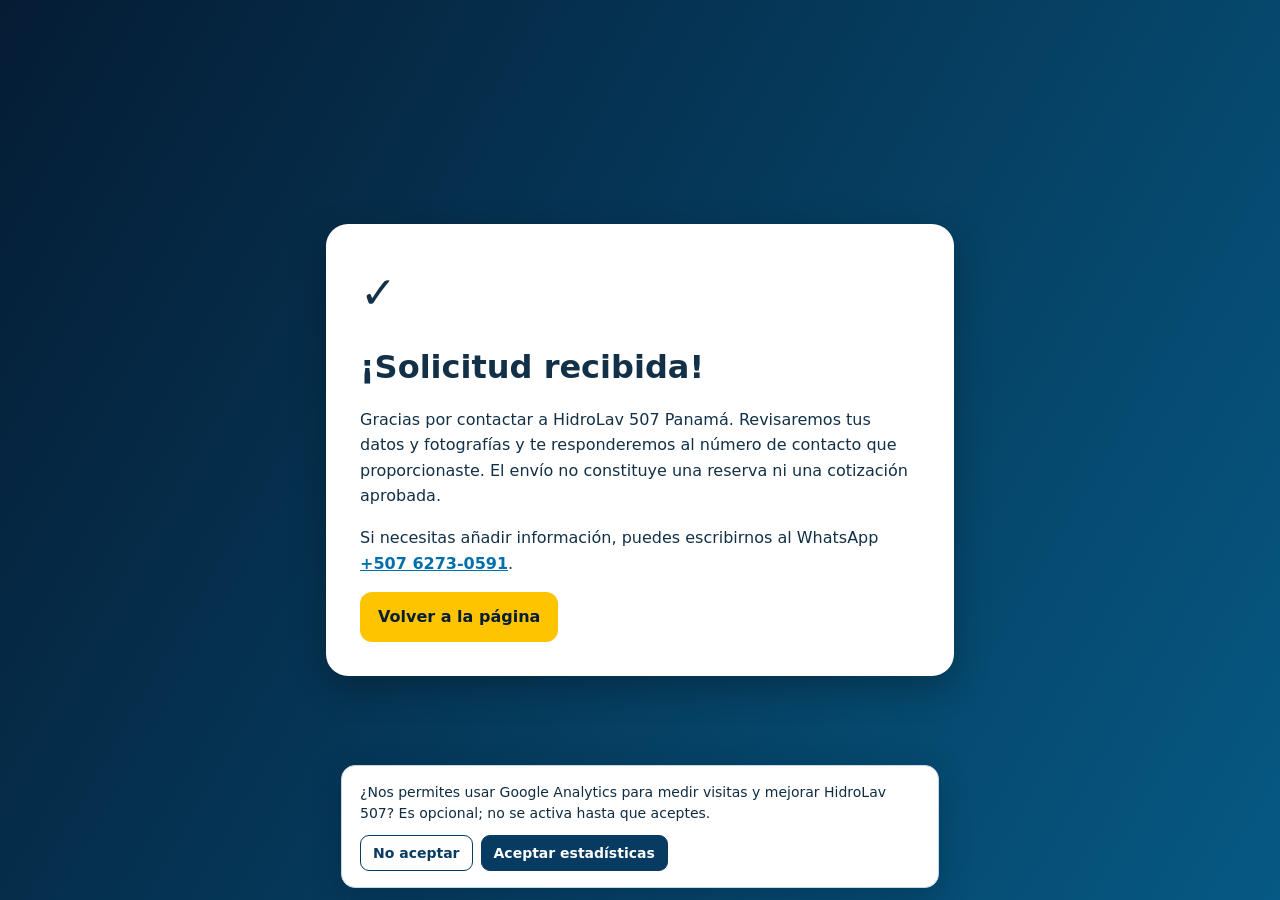
<file: gracias.html>
<!DOCTYPE html><html lang="es-PA"><head><meta charset="utf-8"><meta name="viewport" content="width=device-width, initial-scale=1"><meta name="robots" content="noindex"><title>Solicitud recibida | HidroLav 507</title><style>body{margin:0;min-height:100vh;display:grid;place-items:center;background:linear-gradient(120deg,#051c34,#065984);font:16px/1.6 system-ui;color:#123047}.card{width:min(560px,calc(100% - 32px));background:#fff;border-radius:22px;padding:34px;box-shadow:0 12px 35px #0004}.check{font-size:44px}h1{line-height:1.1}a{color:#006fac;font-weight:800}.btn{display:inline-block;background:#ffc400;color:#061d36;padding:12px 18px;border-radius:12px;text-decoration:none}</style></head><body><main class="card"><div class="check">✓</div><h1>¡Solicitud recibida!</h1><p>Gracias por contactar a HidroLav 507 Panamá. Revisaremos tus datos y fotografías y te responderemos al número de contacto que proporcionaste. El envío no constituye una reserva ni una cotización aprobada.</p><p>Si necesitas añadir información, puedes escribirnos al WhatsApp <a href="https://wa.me/50762730591">+507 6273-0591</a>.</p><a class="btn" href="/">Volver a la página</a></main><script defer src="/assets/analytics.js"></script></body></html>
</file>
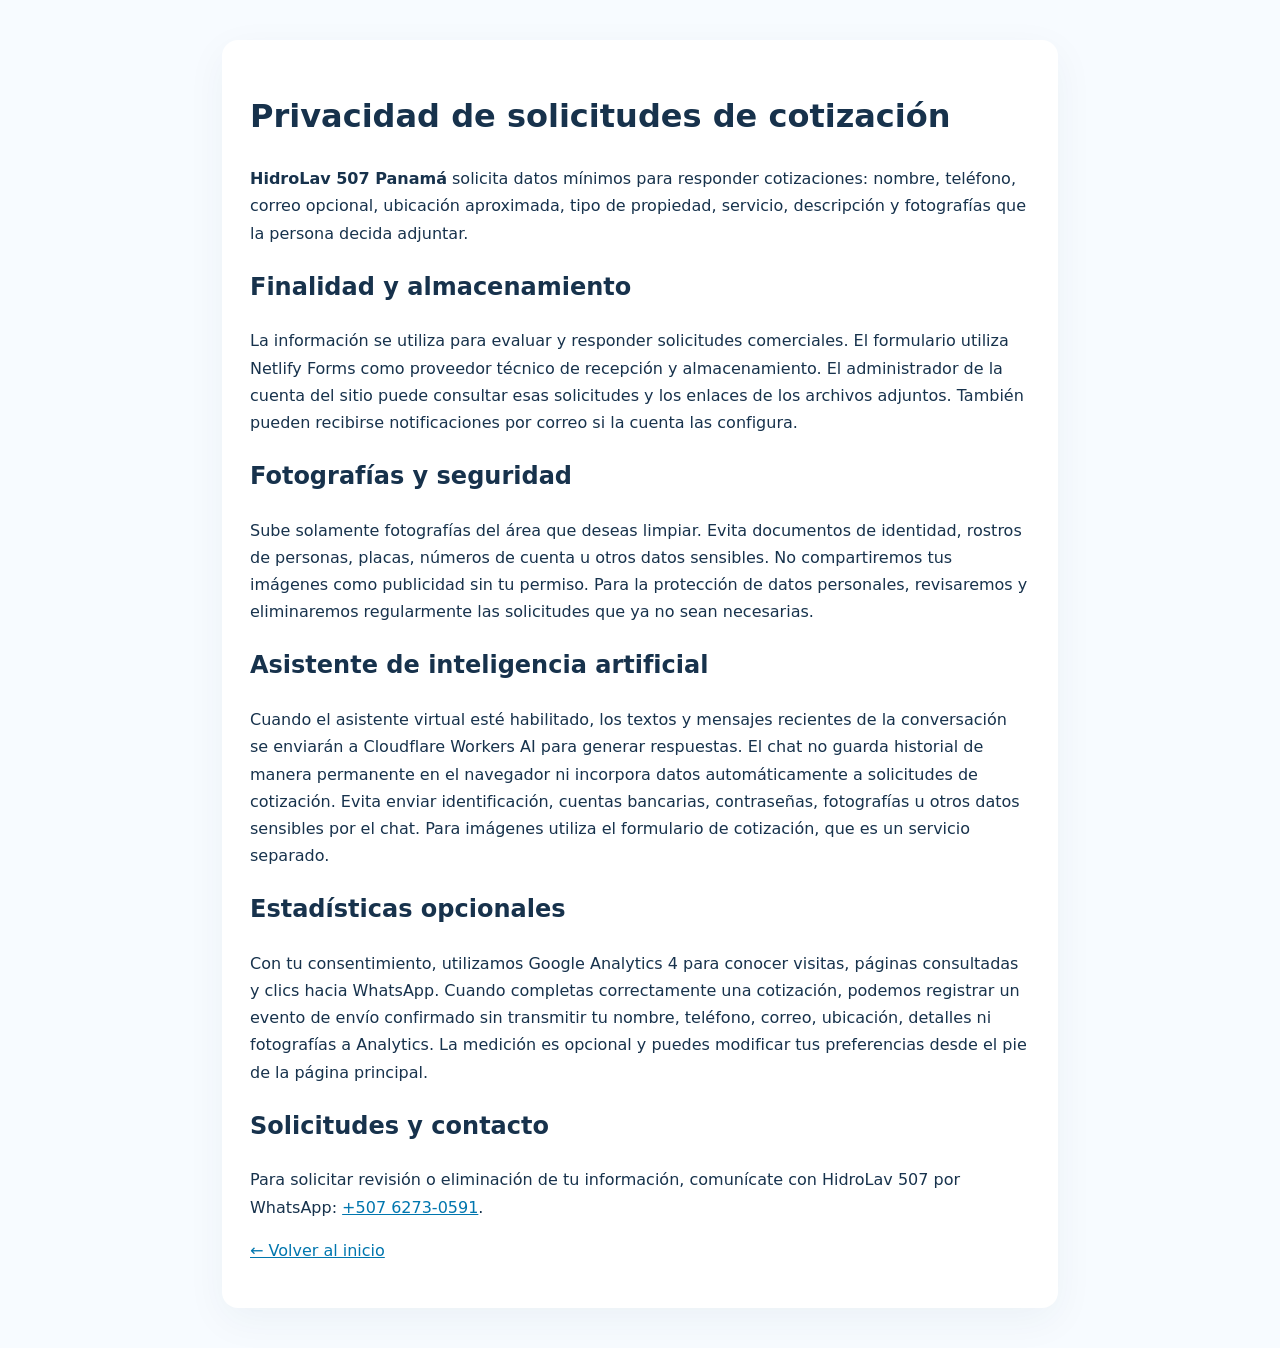
<file: privacidad.html>
<!DOCTYPE html><html lang="es-PA"><head><meta charset="utf-8"><meta name="viewport" content="width=device-width, initial-scale=1"><meta name="robots" content="index,follow"><link rel="canonical" href="https://hidrolav507.netlify.app/privacidad.html"><title>Privacidad y cotizaciones | HidroLav 507 Panamá</title><style>body{margin:0;color:#17324c;background:#f7fbff;font:16px/1.7 system-ui}.wrap{max-width:780px;margin:40px auto;padding:28px;background:#fff;border-radius:16px;box-shadow:0 12px 40px #0d39530d}a{color:#0076ae}</style></head><body><main class="wrap"><h1>Privacidad de solicitudes de cotización</h1><p><strong>HidroLav 507 Panamá</strong> solicita datos mínimos para responder cotizaciones: nombre, teléfono, correo opcional, ubicación aproximada, tipo de propiedad, servicio, descripción y fotografías que la persona decida adjuntar.</p><h2>Finalidad y almacenamiento</h2><p>La información se utiliza para evaluar y responder solicitudes comerciales. El formulario utiliza Netlify Forms como proveedor técnico de recepción y almacenamiento. El administrador de la cuenta del sitio puede consultar esas solicitudes y los enlaces de los archivos adjuntos. También pueden recibirse notificaciones por correo si la cuenta las configura.</p><h2>Fotografías y seguridad</h2><p>Sube solamente fotografías del área que deseas limpiar. Evita documentos de identidad, rostros de personas, placas, números de cuenta u otros datos sensibles. No compartiremos tus imágenes como publicidad sin tu permiso. Para la protección de datos personales, revisaremos y eliminaremos regularmente las solicitudes que ya no sean necesarias.</p><h2>Asistente de inteligencia artificial</h2><p>Cuando el asistente virtual esté habilitado, los textos y mensajes recientes de la conversación se enviarán a Cloudflare Workers AI para generar respuestas. El chat no guarda historial de manera permanente en el navegador ni incorpora datos automáticamente a solicitudes de cotización. Evita enviar identificación, cuentas bancarias, contraseñas, fotografías u otros datos sensibles por el chat. Para imágenes utiliza el formulario de cotización, que es un servicio separado.</p><h2>Estadísticas opcionales</h2><p>Con tu consentimiento, utilizamos Google Analytics 4 para conocer visitas, páginas consultadas y clics hacia WhatsApp. Cuando completas correctamente una cotización, podemos registrar un evento de envío confirmado sin transmitir tu nombre, teléfono, correo, ubicación, detalles ni fotografías a Analytics. La medición es opcional y puedes modificar tus preferencias desde el pie de la página principal.</p><h2>Solicitudes y contacto</h2><p>Para solicitar revisión o eliminación de tu información, comunícate con HidroLav 507 por WhatsApp: <a href="https://wa.me/50762730591">+507 6273-0591</a>.</p><p><a href="/">← Volver al inicio</a></p></main></body></html>
</file>
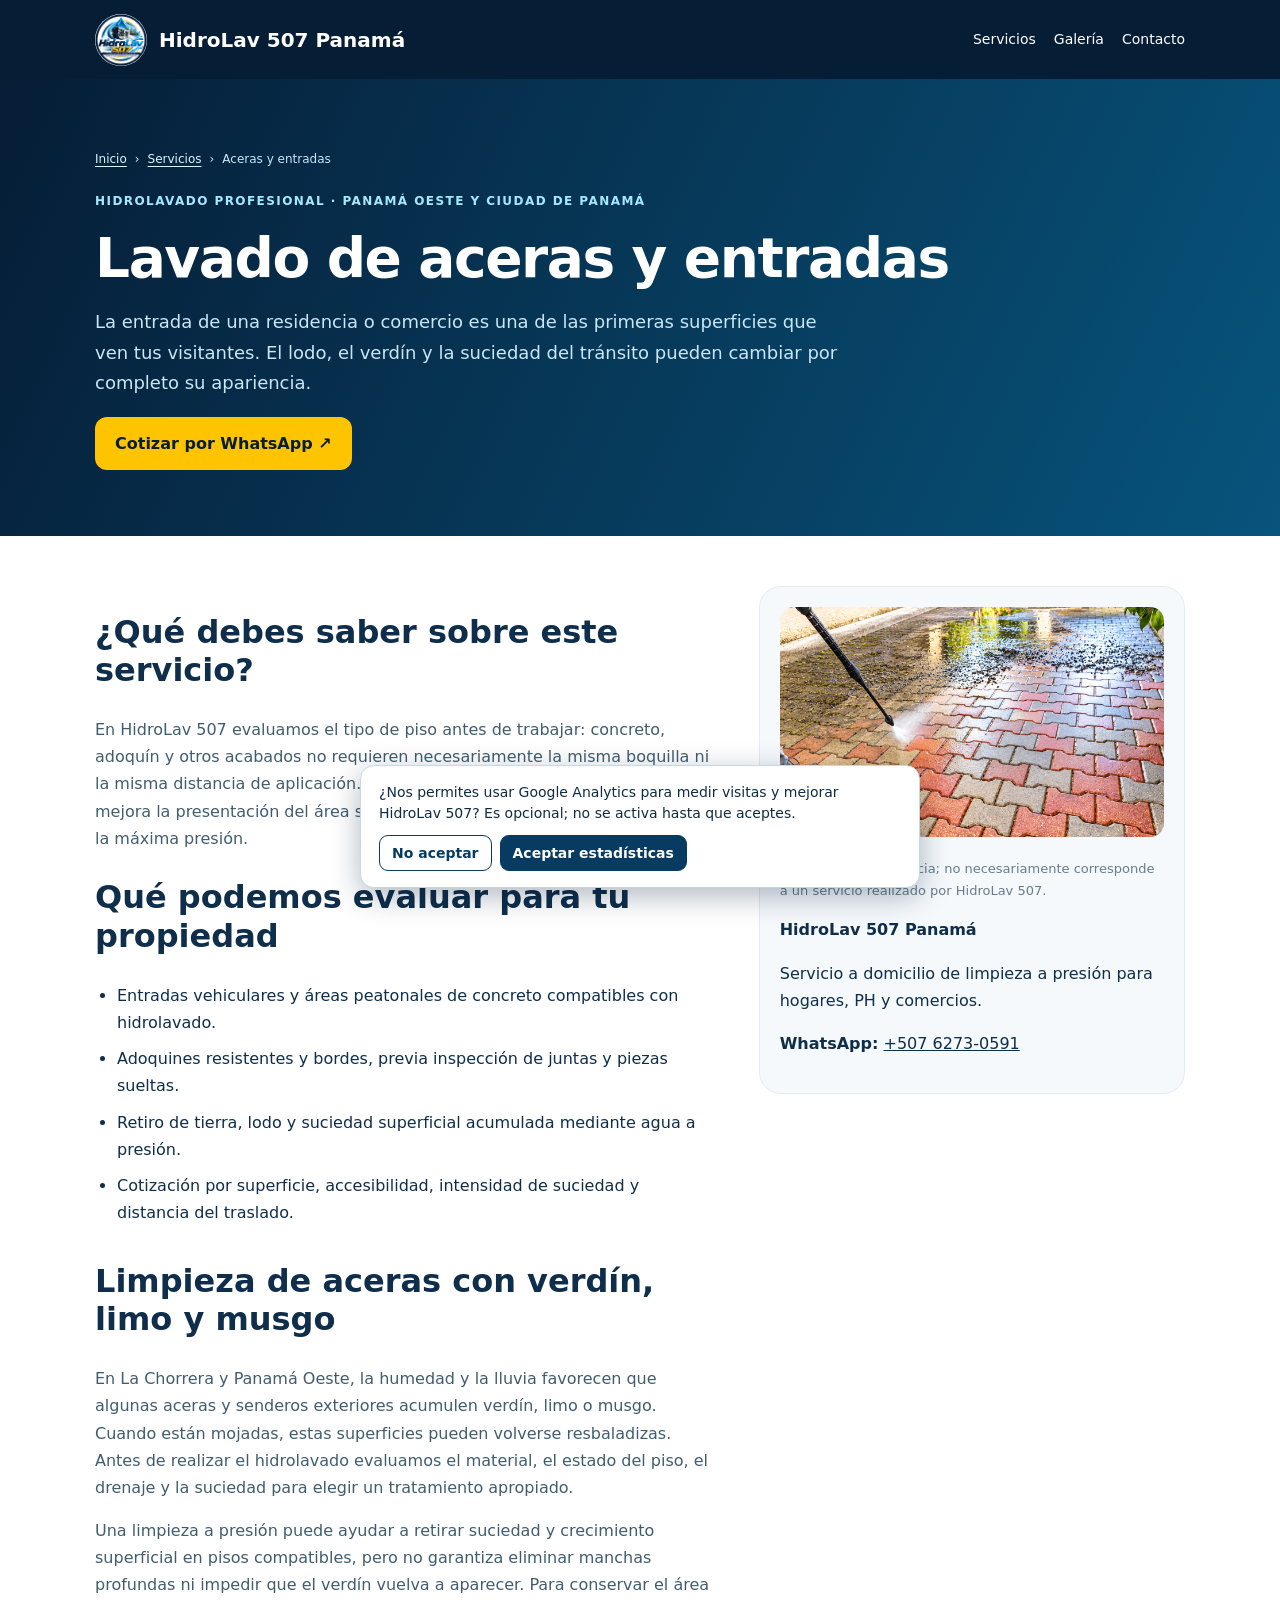
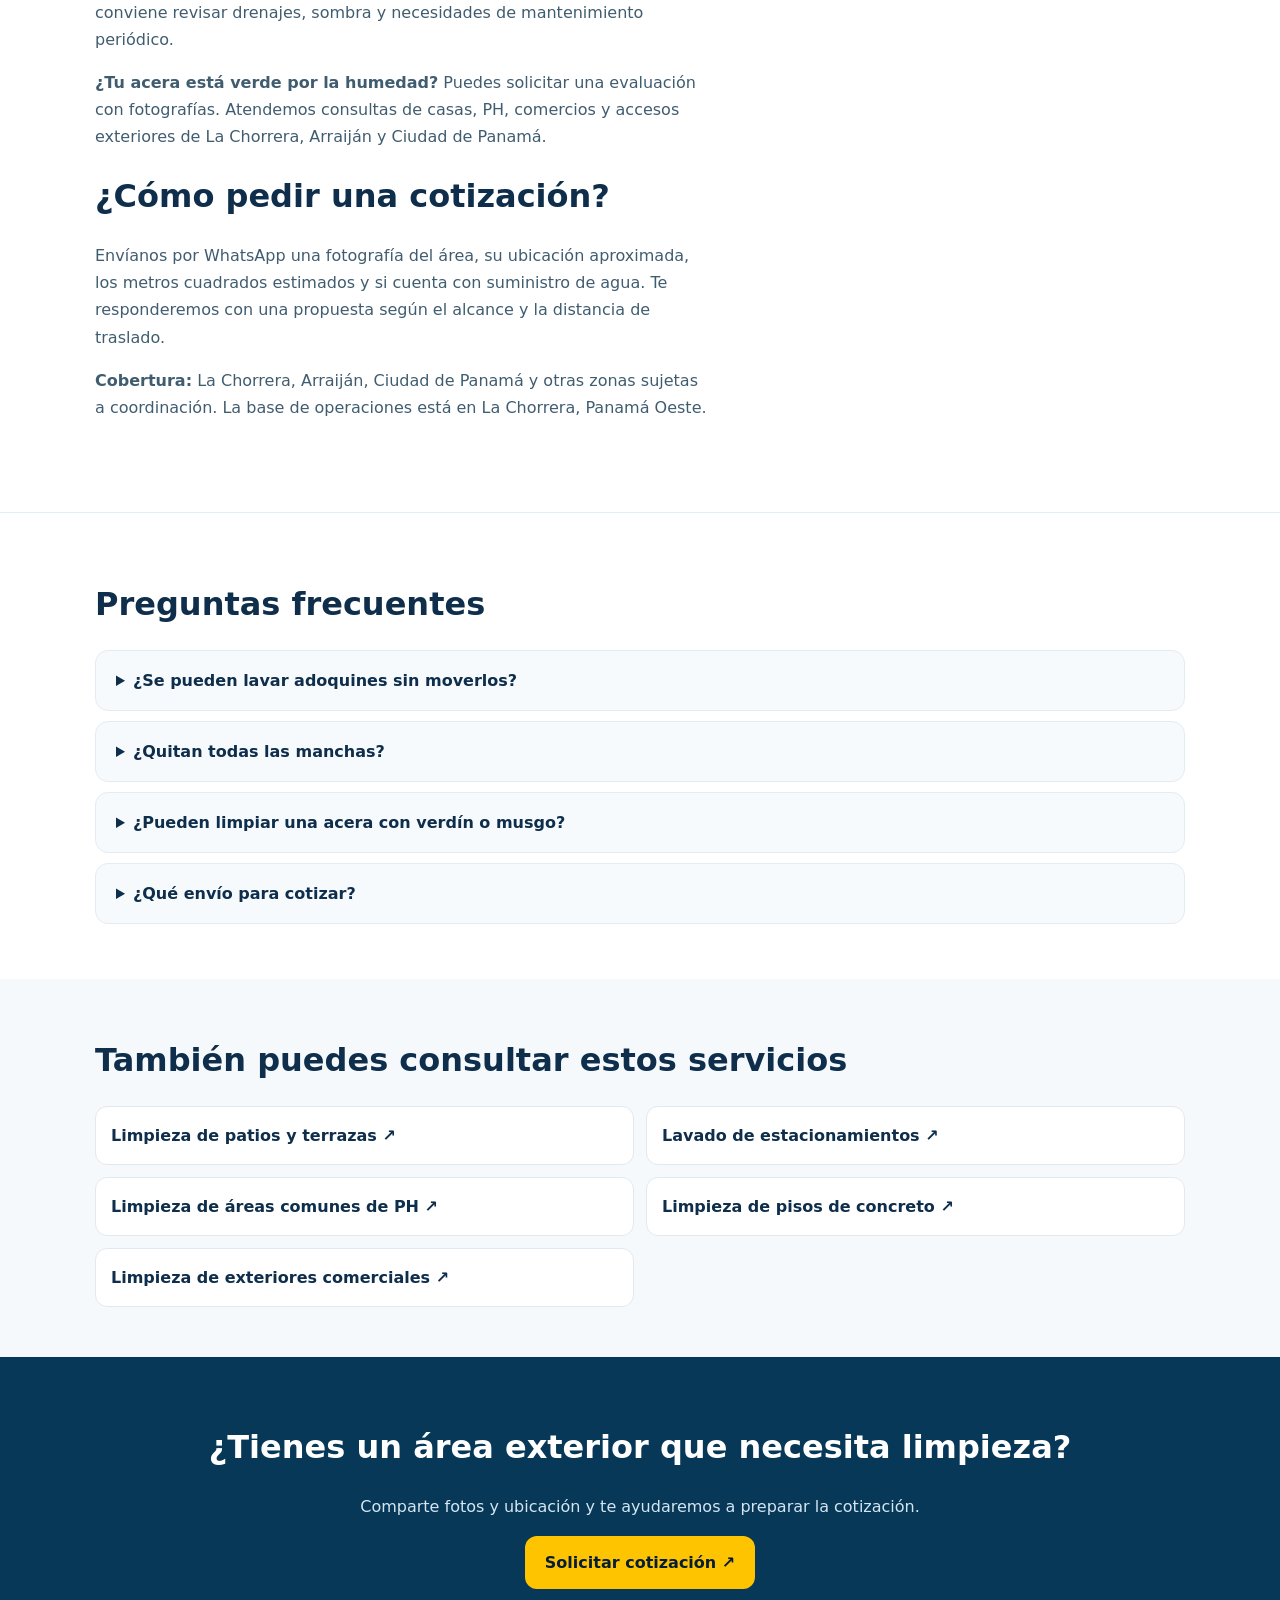
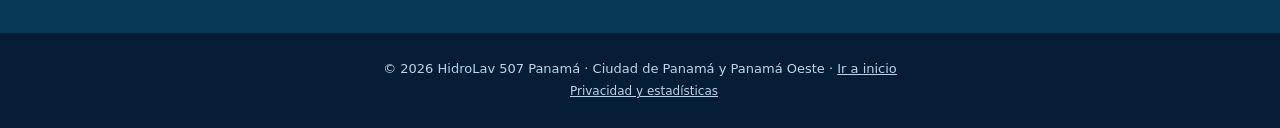
<file: servicios/lavado-de-aceras-y-entradas.html>
<!DOCTYPE html>
<html lang="es-PA">
<head>
<meta charset="utf-8">
<meta name="viewport" content="width=device-width, initial-scale=1">
<meta name="theme-color" content="#061d36">
<title>Lavado de aceras y entradas en Panamá Oeste | HidroLav 507</title>
<meta name="description" content="Limpieza a presión de aceras, entradas vehiculares y adoquines en La Chorrera, Arraiján y Ciudad de Panamá. Cotiza con HidroLav 507 por WhatsApp.">
<meta name="robots" content="index, follow, max-image-preview:large">
<link rel="canonical" href="https://hidrolav507.netlify.app/servicios/lavado-de-aceras-y-entradas.html">
<link rel="icon" href="/assets/logo.webp" type="image/webp">
<meta property="og:type" content="website">
<meta property="og:locale" content="es_PA">
<meta property="og:site_name" content="HidroLav 507 Panamá">
<meta property="og:title" content="Lavado de aceras y entradas en Panamá Oeste | HidroLav 507">
<meta property="og:description" content="Limpieza a presión de aceras, entradas vehiculares y adoquines en La Chorrera, Arraiján y Ciudad de Panamá. Cotiza con HidroLav 507 por WhatsApp.">
<meta property="og:url" content="https://hidrolav507.netlify.app/servicios/lavado-de-aceras-y-entradas.html">
<meta property="og:image" content="https://hidrolav507.netlify.app/assets/hero.webp">
<script type="application/ld+json">{"@context":"https://schema.org","@graph":[{"@type":"Service","name":"Lavado de aceras y entradas","serviceType":"Servicio de limpieza a presión","description":"Limpieza a presión de aceras, entradas vehiculares y adoquines en La Chorrera, Arraiján y Ciudad de Panamá. Cotiza con HidroLav 507 por WhatsApp.","provider":{"@type":"ProfessionalService","name":"HidroLav 507 Panamá","url":"https://hidrolav507.netlify.app/","telephone":"+50762730591"},"areaServed":[{"@type":"Place","name":"La Chorrera, Panamá Oeste"},{"@type":"Place","name":"Arraiján, Panamá Oeste"},{"@type":"Place","name":"Ciudad de Panamá"}]},{"@type":"WebPage","name":"Lavado de aceras y entradas en Panamá Oeste | HidroLav 507","url":"https://hidrolav507.netlify.app/servicios/lavado-de-aceras-y-entradas.html","inLanguage":"es-PA"},{"@type":"BreadcrumbList","itemListElement":[{"@type":"ListItem","position":1,"name":"Inicio","item":"https://hidrolav507.netlify.app/"},{"@type":"ListItem","position":2,"name":"Servicios","item":"https://hidrolav507.netlify.app/#servicios"},{"@type":"ListItem","position":3,"name":"Aceras y entradas","item":"https://hidrolav507.netlify.app/servicios/lavado-de-aceras-y-entradas.html"}]}]}</script>
<style>
:root{--navy:#061d36;--blue:#098dc6;--yellow:#ffc400;--ink:#0e2e4b;--light:#f5f9fc;--muted:#516b82}
*{box-sizing:border-box}body{margin:0;color:var(--ink);background:white;font:16px/1.7 system-ui,-apple-system,"Segoe UI",sans-serif}a{color:inherit}.container{width:min(1090px,calc(100% - 36px));margin:auto}
nav{background:#061d36;color:white}nav .container{display:flex;justify-content:space-between;align-items:center;gap:15px;min-height:79px}nav .brand{display:flex;align-items:center;gap:12px;text-decoration:none;font-size:20px;font-weight:800}nav .brand img{width:52px;height:52px;border-radius:50%;object-fit:cover}nav .links{display:flex;align-items:center;gap:18px;font-size:14px}nav .links a{text-decoration:none}nav .links a:hover{text-decoration:underline}
.hero{background:linear-gradient(115deg,#061d36,#07547c);color:white;padding:72px 0 66px}.eyebrow{font-weight:800;letter-spacing:.12em;text-transform:uppercase;font-size:12px;color:#a6e9ff}.hero h1{font-size:clamp(32px,4.8vw,55px);line-height:1.13;letter-spacing:-1.4px;margin:14px 0}.hero p{max-width:760px;font-size:18px;color:#cbe6f5}
.btn{display:inline-block;padding:13px 20px;border-radius:12px;background:var(--yellow);color:var(--navy);font-weight:800;text-decoration:none}.btn:hover{filter:brightness(.98)}main{padding:50px 0 75px}.two{display:grid;grid-template-columns:1.3fr .9fr;gap:48px;align-items:start}.two article{max-width:680px}.two article p{color:#405d70}.two h2,section h2{font-size:clamp(24px,3vw,32px);line-height:1.2}ul{padding-left:22px}li{padding-bottom:9px}.card{background:var(--light);border:1px solid #e2ebf2;border-radius:22px;padding:20px}.card img{height:230px;width:100%;border-radius:14px;object-fit:cover}.small{color:#657d8c;font-size:13px}.card strong{display:block;margin:14px 0 8px}.faq{padding:45px 0;border-top:1px solid #e3eef4}details{background:#f6fafd;border:1px solid #e3ecf3;border-radius:13px;padding:16px 20px;margin-bottom:10px}summary{cursor:pointer;font-weight:750}details p{margin:10px 0 0;color:#476175}.more{padding:35px 0 50px;background:var(--light)}.more .grid{display:grid;grid-template-columns:repeat(2,1fr);gap:12px}.more a{background:#fff;border:1px solid #e1e9ef;border-radius:12px;padding:15px;text-decoration:none;font-weight:700}.more a:hover{border-color:var(--blue)}.last-cta{background:#083858;color:white;padding:44px 0;text-align:center}.last-cta p{color:#d4e6f1}footer{padding:25px 0;background:#061d36;color:#b8d5e8;text-align:center;font-size:13px}
@media(max-width:760px){nav .links{gap:9px;font-size:12px}nav .links a:first-child{display:none}.two{grid-template-columns:1fr;gap:20px}.hero{padding:56px 0}.more .grid{grid-template-columns:1fr}}
.hero .breadcrumbs{display:flex;align-items:center;flex-wrap:wrap;gap:8px;font-size:12px;line-height:1.4;color:#c8e8f7;margin-bottom:18px}
.hero .breadcrumbs a{color:#ddf5ff;text-decoration:underline;text-underline-offset:3px}
.hero .breadcrumbs a:hover,.hero .breadcrumbs a:focus-visible{color:#ffe06b}
</style>
</head>
<body>
<nav><div class="container"><a class="brand" href="/"><img src="/assets/logo.webp" alt="">HidroLav 507 Panamá</a><div class="links"><a href="/#servicios">Servicios</a><a href="/#galeria">Galería</a><a href="/#cotizar">Contacto</a></div></div></nav>
<header class="hero"><div class="container">
<div class="breadcrumbs" role="navigation" aria-label="Ruta de navegación"><a href="/">Inicio</a><span aria-hidden="true">›</span><a href="/#servicios">Servicios</a><span aria-hidden="true">›</span><span aria-current="page">Aceras y entradas</span></div>
<span class="eyebrow">Hidrolavado profesional · Panamá Oeste y Ciudad de Panamá</span>
<h1>Lavado de aceras y entradas</h1>
<p>La entrada de una residencia o comercio es una de las primeras superficies que ven tus visitantes. El lodo, el verdín y la suciedad del tránsito pueden cambiar por completo su apariencia.</p>
<a class="btn" href="https://wa.me/50762730591?text=Hola%2C%20quisiera%20cotizar%3A%20Lavado%20de%20aceras%20y%20entradas.%20Mi%20ubicaci%C3%B3n%20es%3A%20" target="_blank" rel="noopener noreferrer">Cotizar por WhatsApp ↗</a>
</div></header>
<main class="container"><div class="two"><article>
<h2>¿Qué debes saber sobre este servicio?</h2><p>En HidroLav 507 evaluamos el tipo de piso antes de trabajar: concreto, adoquín y otros acabados no requieren necesariamente la misma boquilla ni la misma distancia de aplicación. Un lavado a presión bien planificado mejora la presentación del área sin asumir que cualquier superficie admite la máxima presión.</p>
<h2>Qué podemos evaluar para tu propiedad</h2><ul><li>Entradas vehiculares y áreas peatonales de concreto compatibles con hidrolavado.</li><li>Adoquines resistentes y bordes, previa inspección de juntas y piezas sueltas.</li><li>Retiro de tierra, lodo y suciedad superficial acumulada mediante agua a presión.</li><li>Cotización por superficie, accesibilidad, intensidad de suciedad y distancia del traslado.</li></ul>
<h2>Limpieza de aceras con verdín, limo y musgo</h2><p>En La Chorrera y Panamá Oeste, la humedad y la lluvia favorecen que algunas aceras y senderos exteriores acumulen verdín, limo o musgo. Cuando están mojadas, estas superficies pueden volverse resbaladizas. Antes de realizar el hidrolavado evaluamos el material, el estado del piso, el drenaje y la suciedad para elegir un tratamiento apropiado.</p><p>Una limpieza a presión puede ayudar a retirar suciedad y crecimiento superficial en pisos compatibles, pero no garantiza eliminar manchas profundas ni impedir que el verdín vuelva a aparecer. Para conservar el área conviene revisar drenajes, sombra y necesidades de mantenimiento periódico.</p><p><strong>¿Tu acera está verde por la humedad?</strong> Puedes solicitar una evaluación con fotografías. Atendemos consultas de casas, PH, comercios y accesos exteriores de La Chorrera, Arraiján y Ciudad de Panamá.</p>
<h2>¿Cómo pedir una cotización?</h2><p>Envíanos por WhatsApp una fotografía del área, su ubicación aproximada, los metros cuadrados estimados y si cuenta con suministro de agua. Te responderemos con una propuesta según el alcance y la distancia de traslado.</p>
<p><strong>Cobertura:</strong> La Chorrera, Arraiján, Ciudad de Panamá y otras zonas sujetas a coordinación. La base de operaciones está en La Chorrera, Panamá Oeste.</p>
</article>
<aside class="card"><img src="/assets/hero.webp" alt="Imagen ilustrativa de limpieza a presión de adoquines" loading="lazy" width="700" height="450"><p class="small">Fotografía de referencia; no necesariamente corresponde a un servicio realizado por HidroLav 507.</p><strong>HidroLav 507 Panamá</strong><p>Servicio a domicilio de limpieza a presión para hogares, PH y comercios.</p><p><b>WhatsApp:</b> <a href="https://wa.me/50762730591" target="_blank" rel="noopener noreferrer">+507 6273-0591</a></p></aside>
</div></main>
<section class="faq"><div class="container"><h2>Preguntas frecuentes</h2><details><summary>¿Se pueden lavar adoquines sin moverlos?</summary><p>Depende del estado de las juntas y de la instalación. Primero revisamos piezas sueltas, arena y estabilidad; ajustamos la presión o proponemos otro método si es necesario.</p></details><details><summary>¿Quitan todas las manchas?</summary><p>No podemos prometerlo sin verlas. Manchas de aceite, óxido o marcas antiguas pueden requerir tratamiento adicional o no desaparecer totalmente.</p></details><details><summary>¿Pueden limpiar una acera con verdín o musgo?</summary><p>Podemos evaluar el hidrolavado de verdín y musgo sobre concreto u otras superficies exteriores resistentes. Debemos revisar primero el estado de las juntas, el drenaje y posibles acabados delicados; no garantizamos una eliminación permanente.</p></details><details><summary>¿Qué envío para cotizar?</summary><p>Una foto general, otra de cerca, medidas aproximadas, ubicación y disponibilidad de agua.</p></details></div></section>
<section class="more"><div class="container"><h2>También puedes consultar estos servicios</h2><div class="grid"><a href="/servicios/limpieza-de-patios-y-terrazas.html">Limpieza de patios y terrazas ↗</a><a href="/servicios/lavado-de-estacionamientos.html">Lavado de estacionamientos ↗</a><a href="/servicios/limpieza-de-areas-comunes-ph.html">Limpieza de áreas comunes de PH ↗</a><a href="/servicios/limpieza-de-pisos-de-concreto.html">Limpieza de pisos de concreto ↗</a><a href="/servicios/limpieza-de-exteriores-comerciales.html">Limpieza de exteriores comerciales ↗</a></div></div></section>
<section class="last-cta"><div class="container"><h2>¿Tienes un área exterior que necesita limpieza?</h2><p>Comparte fotos y ubicación y te ayudaremos a preparar la cotización.</p><a class="btn" href="https://wa.me/50762730591?text=Hola%20HidroLav%20507%2C%20quiero%20consultar%20sobre%20hidrolavado." target="_blank" rel="noopener noreferrer">Solicitar cotización ↗</a></div></section>
<footer><div class="container">© 2026 HidroLav 507 Panamá · Ciudad de Panamá y Panamá Oeste · <a href="/">Ir a inicio</a></div></footer>
<script defer src="/assets/analytics.js"></script>
</body></html>
</file>
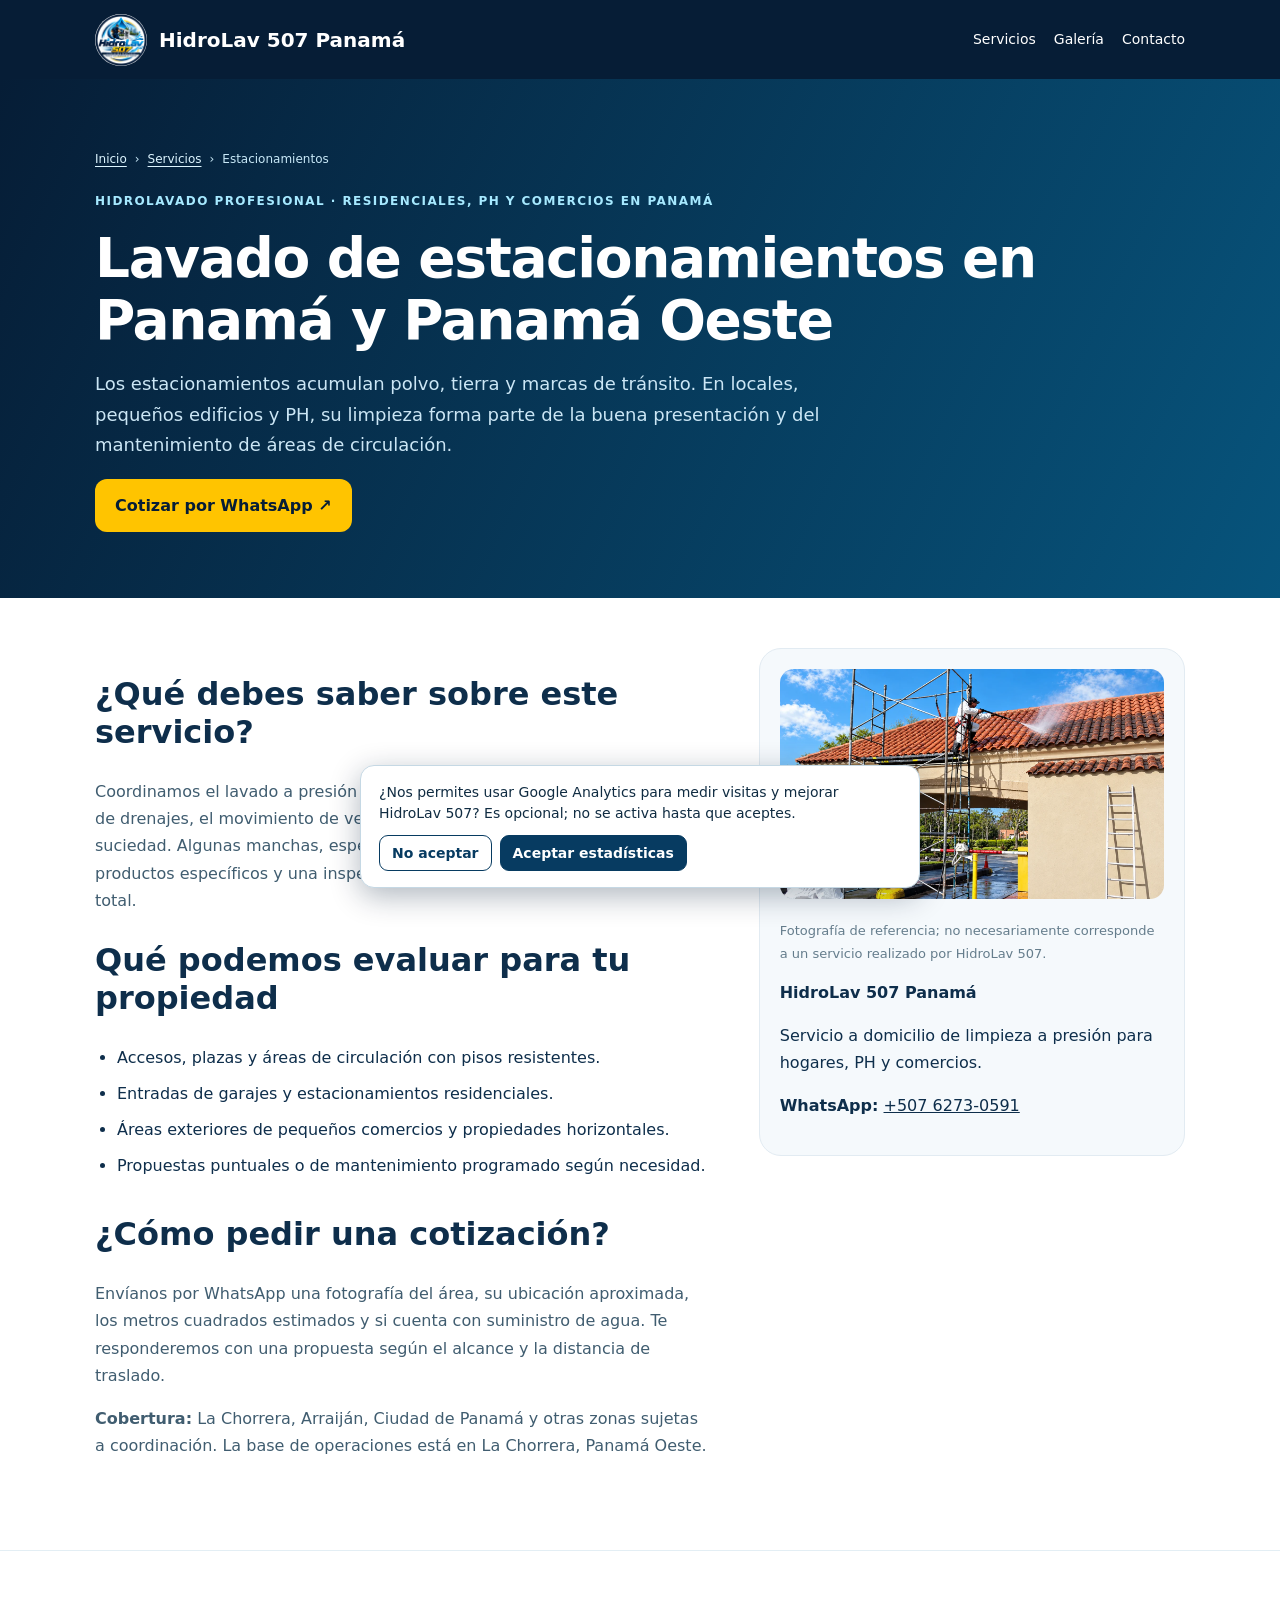
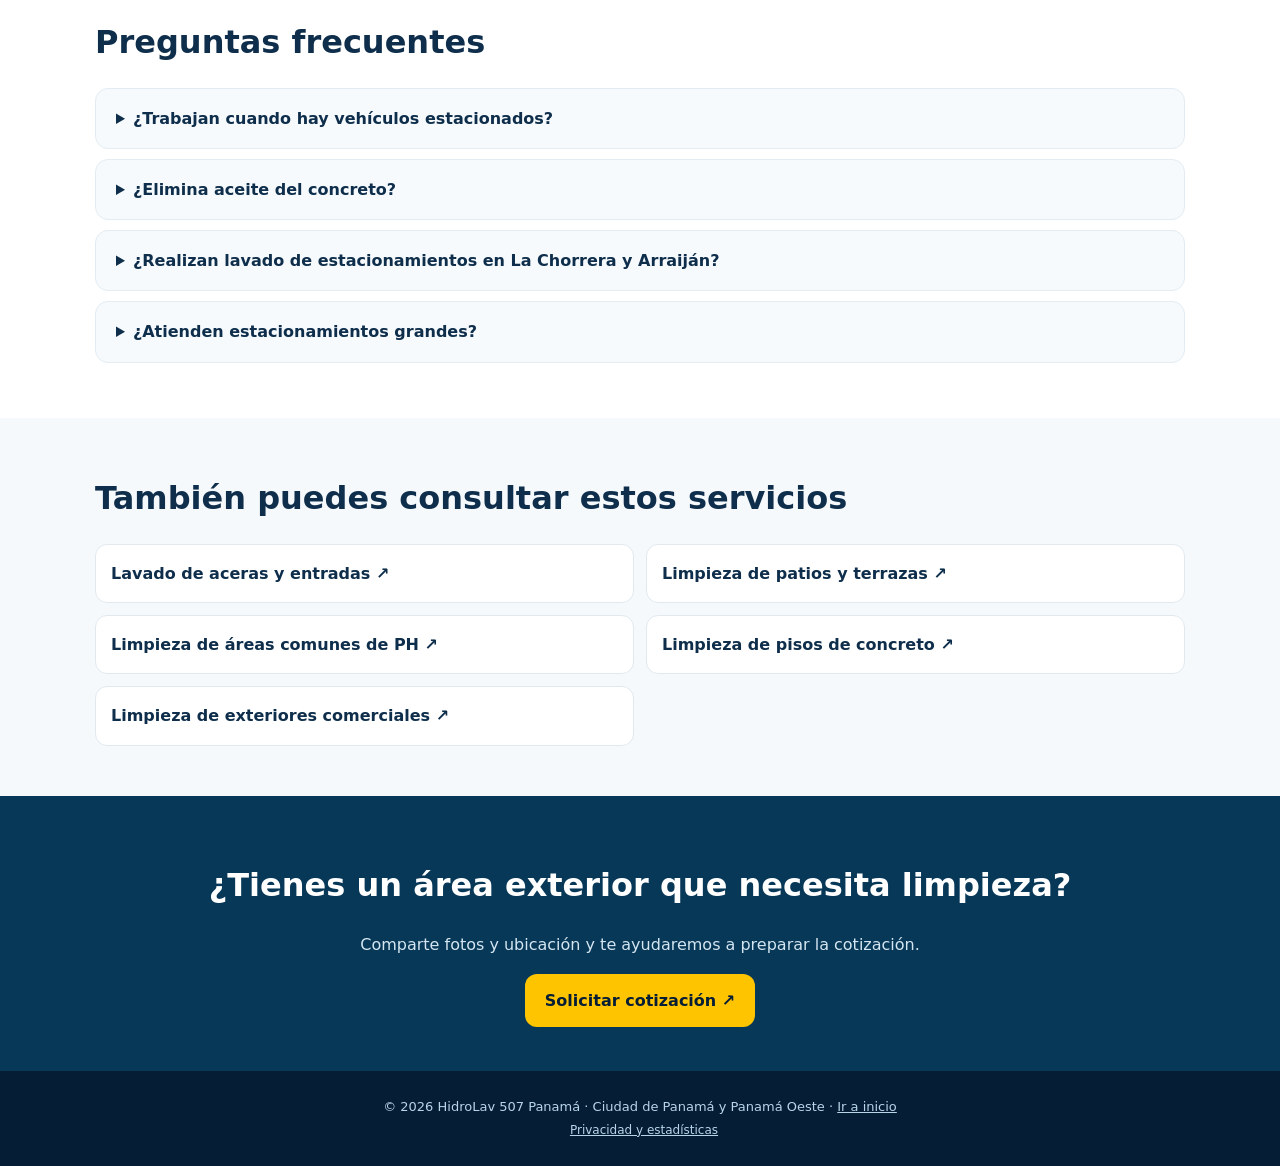
<file: servicios/lavado-de-estacionamientos.html>
<!DOCTYPE html>
<html lang="es-PA">
<head>
<meta charset="utf-8">
<meta name="viewport" content="width=device-width, initial-scale=1">
<meta name="theme-color" content="#061d36">
<title>Lavado de estacionamientos en Panamá | HidroLav 507</title>
<meta name="description" content="Limpieza de estacionamientos y superficies de concreto para residencias, PH y comercios en Panamá y Panamá Oeste. Cotización personalizada por WhatsApp.">
<meta name="robots" content="index, follow, max-image-preview:large">
<link rel="canonical" href="https://hidrolav507.netlify.app/servicios/lavado-de-estacionamientos.html">
<link rel="icon" href="/assets/logo.webp" type="image/webp">
<meta property="og:type" content="website">
<meta property="og:locale" content="es_PA">
<meta property="og:site_name" content="HidroLav 507 Panamá">
<meta property="og:title" content="Lavado de estacionamientos en Panamá | HidroLav 507">
<meta property="og:description" content="Limpieza de estacionamientos y superficies de concreto para residencias, PH y comercios en Panamá y Panamá Oeste. Cotización personalizada por WhatsApp.">
<meta property="og:url" content="https://hidrolav507.netlify.app/servicios/lavado-de-estacionamientos.html">
<meta property="og:image" content="https://hidrolav507.netlify.app/assets/estructura.webp">
<script type="application/ld+json">{"@context":"https://schema.org","@graph":[{"@type":"Service","name":"Lavado de estacionamientos","serviceType":"Servicio de limpieza a presión","description":"Limpieza de estacionamientos y superficies de concreto para residencias, PH y comercios en Panamá y Panamá Oeste. Cotización personalizada por WhatsApp.","provider":{"@type":"ProfessionalService","name":"HidroLav 507 Panamá","url":"https://hidrolav507.netlify.app/","telephone":"+50762730591"},"areaServed":[{"@type":"Place","name":"La Chorrera, Panamá Oeste"},{"@type":"Place","name":"Arraiján, Panamá Oeste"},{"@type":"Place","name":"Ciudad de Panamá"}]},{"@type":"WebPage","name":"Lavado de estacionamientos en Panamá | HidroLav 507","url":"https://hidrolav507.netlify.app/servicios/lavado-de-estacionamientos.html","inLanguage":"es-PA"},{"@type":"BreadcrumbList","itemListElement":[{"@type":"ListItem","position":1,"name":"Inicio","item":"https://hidrolav507.netlify.app/"},{"@type":"ListItem","position":2,"name":"Servicios","item":"https://hidrolav507.netlify.app/#servicios"},{"@type":"ListItem","position":3,"name":"Estacionamientos","item":"https://hidrolav507.netlify.app/servicios/lavado-de-estacionamientos.html"}]}]}</script>
<style>
:root{--navy:#061d36;--blue:#098dc6;--yellow:#ffc400;--ink:#0e2e4b;--light:#f5f9fc;--muted:#516b82}
*{box-sizing:border-box}body{margin:0;color:var(--ink);background:white;font:16px/1.7 system-ui,-apple-system,"Segoe UI",sans-serif}a{color:inherit}.container{width:min(1090px,calc(100% - 36px));margin:auto}
nav{background:#061d36;color:white}nav .container{display:flex;justify-content:space-between;align-items:center;gap:15px;min-height:79px}nav .brand{display:flex;align-items:center;gap:12px;text-decoration:none;font-size:20px;font-weight:800}nav .brand img{width:52px;height:52px;border-radius:50%;object-fit:cover}nav .links{display:flex;align-items:center;gap:18px;font-size:14px}nav .links a{text-decoration:none}nav .links a:hover{text-decoration:underline}
.hero{background:linear-gradient(115deg,#061d36,#07547c);color:white;padding:72px 0 66px}.eyebrow{font-weight:800;letter-spacing:.12em;text-transform:uppercase;font-size:12px;color:#a6e9ff}.hero h1{font-size:clamp(32px,4.8vw,55px);line-height:1.13;letter-spacing:-1.4px;margin:14px 0}.hero p{max-width:760px;font-size:18px;color:#cbe6f5}
.btn{display:inline-block;padding:13px 20px;border-radius:12px;background:var(--yellow);color:var(--navy);font-weight:800;text-decoration:none}.btn:hover{filter:brightness(.98)}main{padding:50px 0 75px}.two{display:grid;grid-template-columns:1.3fr .9fr;gap:48px;align-items:start}.two article{max-width:680px}.two article p{color:#405d70}.two h2,section h2{font-size:clamp(24px,3vw,32px);line-height:1.2}ul{padding-left:22px}li{padding-bottom:9px}.card{background:var(--light);border:1px solid #e2ebf2;border-radius:22px;padding:20px}.card img{height:230px;width:100%;border-radius:14px;object-fit:cover}.small{color:#657d8c;font-size:13px}.card strong{display:block;margin:14px 0 8px}.faq{padding:45px 0;border-top:1px solid #e3eef4}details{background:#f6fafd;border:1px solid #e3ecf3;border-radius:13px;padding:16px 20px;margin-bottom:10px}summary{cursor:pointer;font-weight:750}details p{margin:10px 0 0;color:#476175}.more{padding:35px 0 50px;background:var(--light)}.more .grid{display:grid;grid-template-columns:repeat(2,1fr);gap:12px}.more a{background:#fff;border:1px solid #e1e9ef;border-radius:12px;padding:15px;text-decoration:none;font-weight:700}.more a:hover{border-color:var(--blue)}.last-cta{background:#083858;color:white;padding:44px 0;text-align:center}.last-cta p{color:#d4e6f1}footer{padding:25px 0;background:#061d36;color:#b8d5e8;text-align:center;font-size:13px}
@media(max-width:760px){nav .links{gap:9px;font-size:12px}nav .links a:first-child{display:none}.two{grid-template-columns:1fr;gap:20px}.hero{padding:56px 0}.more .grid{grid-template-columns:1fr}}
.hero .breadcrumbs{display:flex;align-items:center;flex-wrap:wrap;gap:8px;font-size:12px;line-height:1.4;color:#c8e8f7;margin-bottom:18px}
.hero .breadcrumbs a{color:#ddf5ff;text-decoration:underline;text-underline-offset:3px}
.hero .breadcrumbs a:hover,.hero .breadcrumbs a:focus-visible{color:#ffe06b}
</style>
</head>
<body>
<nav><div class="container"><a class="brand" href="/"><img src="/assets/logo.webp" alt="">HidroLav 507 Panamá</a><div class="links"><a href="/#servicios">Servicios</a><a href="/#galeria">Galería</a><a href="/#cotizar">Contacto</a></div></div></nav>
<header class="hero"><div class="container">
<div class="breadcrumbs" role="navigation" aria-label="Ruta de navegación"><a href="/">Inicio</a><span aria-hidden="true">›</span><a href="/#servicios">Servicios</a><span aria-hidden="true">›</span><span aria-current="page">Estacionamientos</span></div>
<span class="eyebrow">Hidrolavado profesional · Residenciales, PH y comercios en Panamá</span>
<h1>Lavado de estacionamientos en Panamá y Panamá Oeste</h1>
<p>Los estacionamientos acumulan polvo, tierra y marcas de tránsito. En locales, pequeños edificios y PH, su limpieza forma parte de la buena presentación y del mantenimiento de áreas de circulación.</p>
<a class="btn" href="https://wa.me/50762730591?text=Hola%2C%20quisiera%20cotizar%3A%20Lavado%20de%20estacionamientos.%20Mi%20ubicaci%C3%B3n%20es%3A%20" target="_blank" rel="noopener noreferrer">Cotizar por WhatsApp ↗</a>
</div></header>
<main class="container"><div class="two"><article>
<h2>¿Qué debes saber sobre este servicio?</h2><p>Coordinamos el lavado a presión evaluando el tamaño del área, la ubicación de drenajes, el movimiento de vehículos, el estado del concreto y el nivel de suciedad. Algunas manchas, especialmente las de grasa y aceite, requieren productos específicos y una inspección previa; no se garantiza su remoción total.</p>
<h2>Qué podemos evaluar para tu propiedad</h2><ul><li>Accesos, plazas y áreas de circulación con pisos resistentes.</li><li>Entradas de garajes y estacionamientos residenciales.</li><li>Áreas exteriores de pequeños comercios y propiedades horizontales.</li><li>Propuestas puntuales o de mantenimiento programado según necesidad.</li></ul>
<h2>¿Cómo pedir una cotización?</h2><p>Envíanos por WhatsApp una fotografía del área, su ubicación aproximada, los metros cuadrados estimados y si cuenta con suministro de agua. Te responderemos con una propuesta según el alcance y la distancia de traslado.</p>
<p><strong>Cobertura:</strong> La Chorrera, Arraiján, Ciudad de Panamá y otras zonas sujetas a coordinación. La base de operaciones está en La Chorrera, Panamá Oeste.</p>
</article>
<aside class="card"><img src="/assets/estructura.webp" alt="Imagen de referencia del mantenimiento de superficies exteriores" loading="lazy" width="700" height="450"><p class="small">Fotografía de referencia; no necesariamente corresponde a un servicio realizado por HidroLav 507.</p><strong>HidroLav 507 Panamá</strong><p>Servicio a domicilio de limpieza a presión para hogares, PH y comercios.</p><p><b>WhatsApp:</b> <a href="https://wa.me/50762730591" target="_blank" rel="noopener noreferrer">+507 6273-0591</a></p></aside>
</div></main>
<section class="faq"><div class="container"><h2>Preguntas frecuentes</h2><details><summary>¿Trabajan cuando hay vehículos estacionados?</summary><p>Necesitamos coordinar áreas libres y circulación segura antes de realizar la limpieza.</p></details><details><summary>¿Elimina aceite del concreto?</summary><p>La presión por sí sola puede no eliminar manchas de aceite. Evaluamos si hace falta desengrasante compatible y qué resultado es razonable.</p></details><details><summary>¿Realizan lavado de estacionamientos en La Chorrera y Arraiján?</summary><p>Atendemos solicitudes en Panamá Oeste y Ciudad de Panamá, incluyendo La Chorrera y Arraiján. Confirmamos disponibilidad, acceso al agua, tamaño del estacionamiento y costos de traslado antes de cotizar.</p></details><details><summary>¿Atienden estacionamientos grandes?</summary><p>Podemos evaluar el tamaño y las condiciones, y confirmar si nuestro equipo y personal son suficientes para el trabajo.</p></details></div></section>
<section class="more"><div class="container"><h2>También puedes consultar estos servicios</h2><div class="grid"><a href="/servicios/lavado-de-aceras-y-entradas.html">Lavado de aceras y entradas ↗</a><a href="/servicios/limpieza-de-patios-y-terrazas.html">Limpieza de patios y terrazas ↗</a><a href="/servicios/limpieza-de-areas-comunes-ph.html">Limpieza de áreas comunes de PH ↗</a><a href="/servicios/limpieza-de-pisos-de-concreto.html">Limpieza de pisos de concreto ↗</a><a href="/servicios/limpieza-de-exteriores-comerciales.html">Limpieza de exteriores comerciales ↗</a></div></div></section>
<section class="last-cta"><div class="container"><h2>¿Tienes un área exterior que necesita limpieza?</h2><p>Comparte fotos y ubicación y te ayudaremos a preparar la cotización.</p><a class="btn" href="https://wa.me/50762730591?text=Hola%20HidroLav%20507%2C%20quiero%20consultar%20sobre%20hidrolavado." target="_blank" rel="noopener noreferrer">Solicitar cotización ↗</a></div></section>
<footer><div class="container">© 2026 HidroLav 507 Panamá · Ciudad de Panamá y Panamá Oeste · <a href="/">Ir a inicio</a></div></footer>
<script defer src="/assets/analytics.js"></script>
</body></html>
</file>
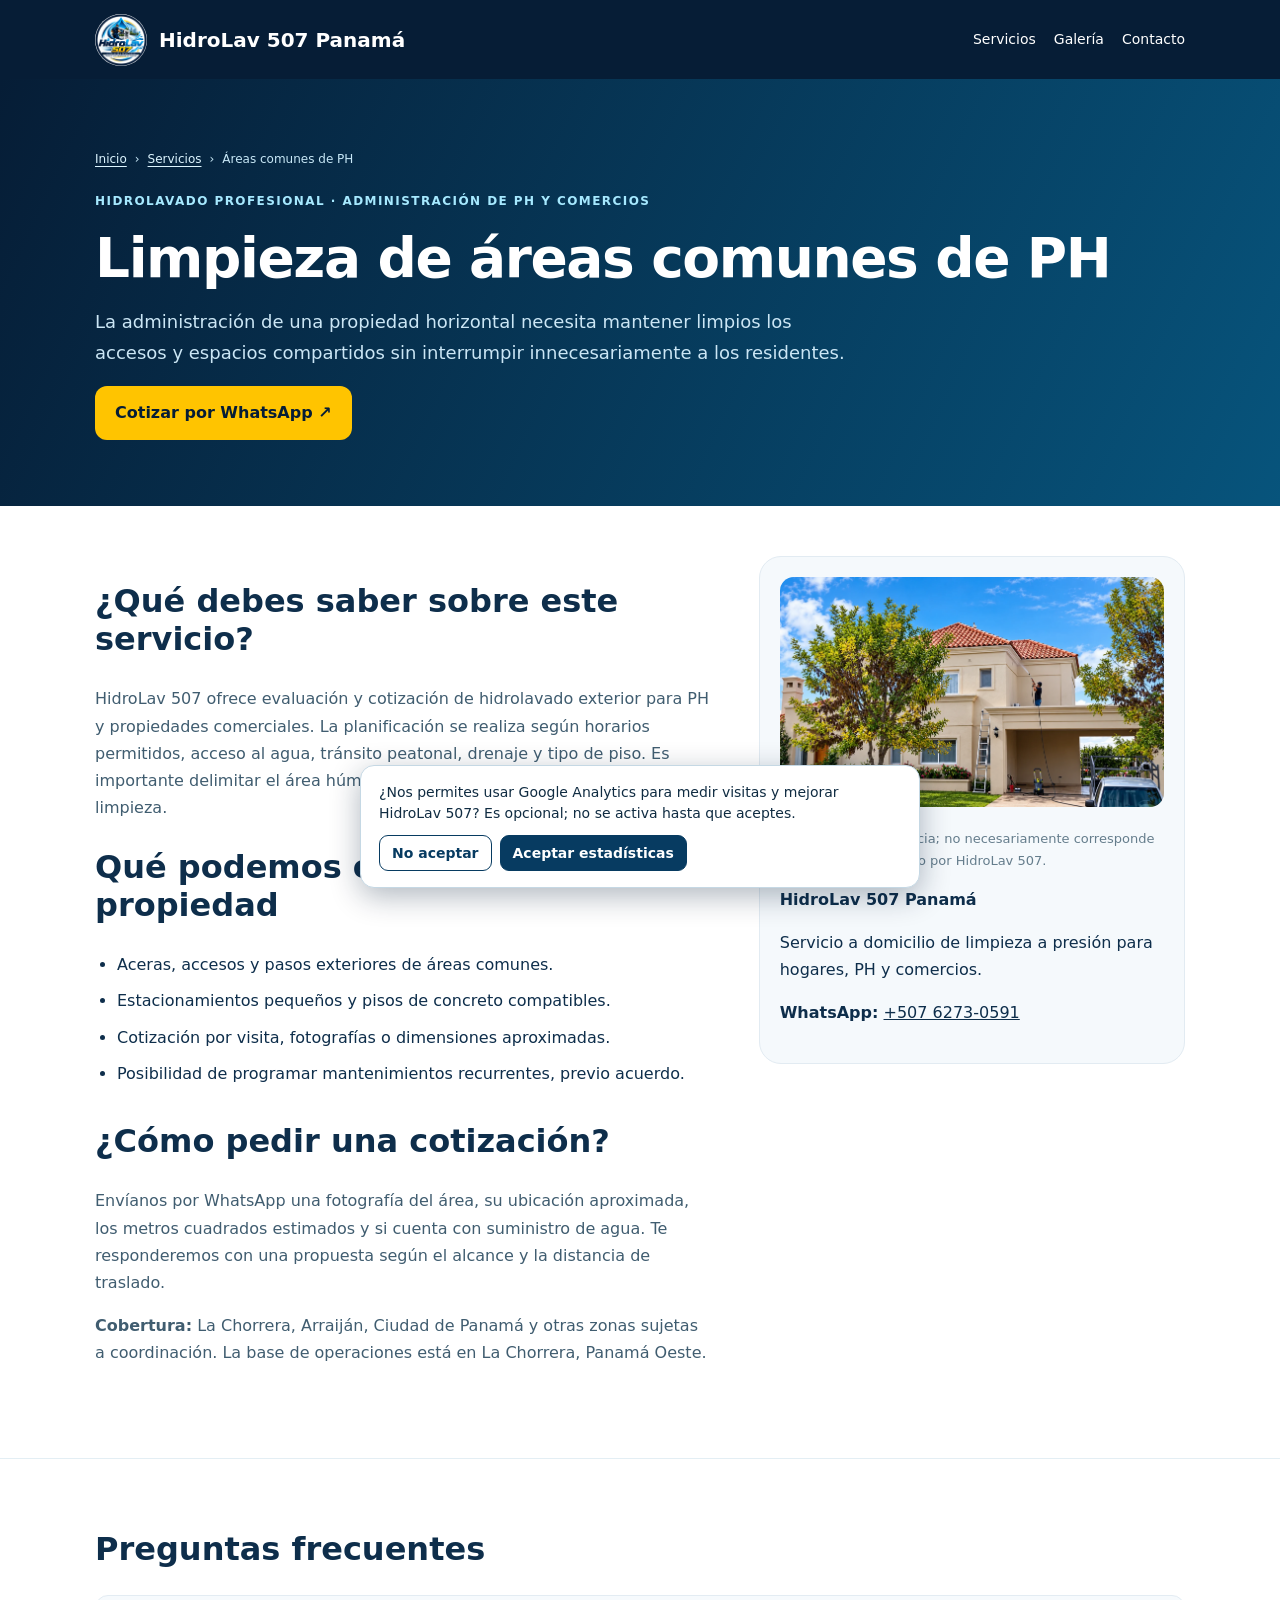
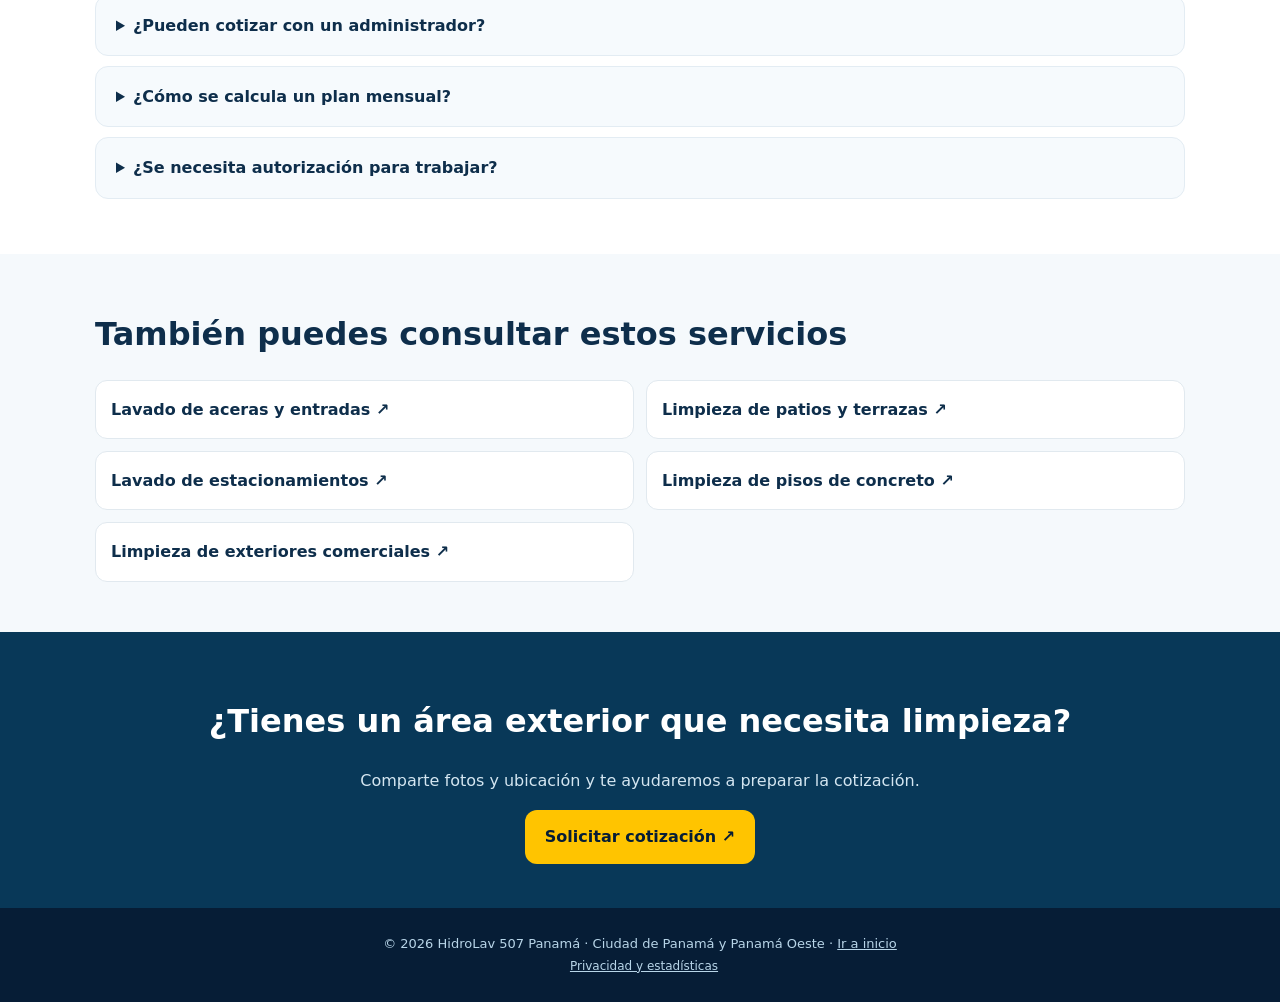
<file: servicios/limpieza-de-areas-comunes-ph.html>
<!DOCTYPE html>
<html lang="es-PA">
<head>
<meta charset="utf-8">
<meta name="viewport" content="width=device-width, initial-scale=1">
<meta name="theme-color" content="#061d36">
<title>Limpieza a presión para PH en Panamá | HidroLav 507</title>
<meta name="description" content="Limpieza exterior de áreas comunes, accesos y aceras de PH y pequeños comercios en Panamá Oeste y Ciudad de Panamá. Solicita evaluación con HidroLav 507.">
<meta name="robots" content="index, follow, max-image-preview:large">
<link rel="canonical" href="https://hidrolav507.netlify.app/servicios/limpieza-de-areas-comunes-ph.html">
<link rel="icon" href="/assets/logo.webp" type="image/webp">
<meta property="og:type" content="website">
<meta property="og:locale" content="es_PA">
<meta property="og:site_name" content="HidroLav 507 Panamá">
<meta property="og:title" content="Limpieza a presión para PH en Panamá | HidroLav 507">
<meta property="og:description" content="Limpieza exterior de áreas comunes, accesos y aceras de PH y pequeños comercios en Panamá Oeste y Ciudad de Panamá. Solicita evaluación con HidroLav 507.">
<meta property="og:url" content="https://hidrolav507.netlify.app/servicios/limpieza-de-areas-comunes-ph.html">
<meta property="og:image" content="https://hidrolav507.netlify.app/assets/fachada.webp">
<script type="application/ld+json">{"@context":"https://schema.org","@graph":[{"@type":"Service","name":"Limpieza de áreas comunes de PH","serviceType":"Servicio de limpieza a presión","description":"Limpieza exterior de áreas comunes, accesos y aceras de PH y pequeños comercios en Panamá Oeste y Ciudad de Panamá. Solicita evaluación con HidroLav 507.","provider":{"@type":"ProfessionalService","name":"HidroLav 507 Panamá","url":"https://hidrolav507.netlify.app/","telephone":"+50762730591"},"areaServed":[{"@type":"Place","name":"La Chorrera, Panamá Oeste"},{"@type":"Place","name":"Arraiján, Panamá Oeste"},{"@type":"Place","name":"Ciudad de Panamá"}]},{"@type":"WebPage","name":"Limpieza a presión para PH en Panamá | HidroLav 507","url":"https://hidrolav507.netlify.app/servicios/limpieza-de-areas-comunes-ph.html","inLanguage":"es-PA"},{"@type":"BreadcrumbList","itemListElement":[{"@type":"ListItem","position":1,"name":"Inicio","item":"https://hidrolav507.netlify.app/"},{"@type":"ListItem","position":2,"name":"Servicios","item":"https://hidrolav507.netlify.app/#servicios"},{"@type":"ListItem","position":3,"name":"Áreas comunes de PH","item":"https://hidrolav507.netlify.app/servicios/limpieza-de-areas-comunes-ph.html"}]}]}</script>
<style>
:root{--navy:#061d36;--blue:#098dc6;--yellow:#ffc400;--ink:#0e2e4b;--light:#f5f9fc;--muted:#516b82}
*{box-sizing:border-box}body{margin:0;color:var(--ink);background:white;font:16px/1.7 system-ui,-apple-system,"Segoe UI",sans-serif}a{color:inherit}.container{width:min(1090px,calc(100% - 36px));margin:auto}
nav{background:#061d36;color:white}nav .container{display:flex;justify-content:space-between;align-items:center;gap:15px;min-height:79px}nav .brand{display:flex;align-items:center;gap:12px;text-decoration:none;font-size:20px;font-weight:800}nav .brand img{width:52px;height:52px;border-radius:50%;object-fit:cover}nav .links{display:flex;align-items:center;gap:18px;font-size:14px}nav .links a{text-decoration:none}nav .links a:hover{text-decoration:underline}
.hero{background:linear-gradient(115deg,#061d36,#07547c);color:white;padding:72px 0 66px}.eyebrow{font-weight:800;letter-spacing:.12em;text-transform:uppercase;font-size:12px;color:#a6e9ff}.hero h1{font-size:clamp(32px,4.8vw,55px);line-height:1.13;letter-spacing:-1.4px;margin:14px 0}.hero p{max-width:760px;font-size:18px;color:#cbe6f5}
.btn{display:inline-block;padding:13px 20px;border-radius:12px;background:var(--yellow);color:var(--navy);font-weight:800;text-decoration:none}.btn:hover{filter:brightness(.98)}main{padding:50px 0 75px}.two{display:grid;grid-template-columns:1.3fr .9fr;gap:48px;align-items:start}.two article{max-width:680px}.two article p{color:#405d70}.two h2,section h2{font-size:clamp(24px,3vw,32px);line-height:1.2}ul{padding-left:22px}li{padding-bottom:9px}.card{background:var(--light);border:1px solid #e2ebf2;border-radius:22px;padding:20px}.card img{height:230px;width:100%;border-radius:14px;object-fit:cover}.small{color:#657d8c;font-size:13px}.card strong{display:block;margin:14px 0 8px}.faq{padding:45px 0;border-top:1px solid #e3eef4}details{background:#f6fafd;border:1px solid #e3ecf3;border-radius:13px;padding:16px 20px;margin-bottom:10px}summary{cursor:pointer;font-weight:750}details p{margin:10px 0 0;color:#476175}.more{padding:35px 0 50px;background:var(--light)}.more .grid{display:grid;grid-template-columns:repeat(2,1fr);gap:12px}.more a{background:#fff;border:1px solid #e1e9ef;border-radius:12px;padding:15px;text-decoration:none;font-weight:700}.more a:hover{border-color:var(--blue)}.last-cta{background:#083858;color:white;padding:44px 0;text-align:center}.last-cta p{color:#d4e6f1}footer{padding:25px 0;background:#061d36;color:#b8d5e8;text-align:center;font-size:13px}
@media(max-width:760px){nav .links{gap:9px;font-size:12px}nav .links a:first-child{display:none}.two{grid-template-columns:1fr;gap:20px}.hero{padding:56px 0}.more .grid{grid-template-columns:1fr}}
.hero .breadcrumbs{display:flex;align-items:center;flex-wrap:wrap;gap:8px;font-size:12px;line-height:1.4;color:#c8e8f7;margin-bottom:18px}
.hero .breadcrumbs a{color:#ddf5ff;text-decoration:underline;text-underline-offset:3px}
.hero .breadcrumbs a:hover,.hero .breadcrumbs a:focus-visible{color:#ffe06b}
</style>
</head>
<body>
<nav><div class="container"><a class="brand" href="/"><img src="/assets/logo.webp" alt="">HidroLav 507 Panamá</a><div class="links"><a href="/#servicios">Servicios</a><a href="/#galeria">Galería</a><a href="/#cotizar">Contacto</a></div></div></nav>
<header class="hero"><div class="container">
<div class="breadcrumbs" role="navigation" aria-label="Ruta de navegación"><a href="/">Inicio</a><span aria-hidden="true">›</span><a href="/#servicios">Servicios</a><span aria-hidden="true">›</span><span aria-current="page">Áreas comunes de PH</span></div>
<span class="eyebrow">Hidrolavado profesional · Administración de PH y comercios</span>
<h1>Limpieza de áreas comunes de PH</h1>
<p>La administración de una propiedad horizontal necesita mantener limpios los accesos y espacios compartidos sin interrumpir innecesariamente a los residentes.</p>
<a class="btn" href="https://wa.me/50762730591?text=Hola%2C%20quisiera%20cotizar%3A%20Limpieza%20de%20%C3%A1reas%20comunes%20de%20PH.%20Mi%20ubicaci%C3%B3n%20es%3A%20" target="_blank" rel="noopener noreferrer">Cotizar por WhatsApp ↗</a>
</div></header>
<main class="container"><div class="two"><article>
<h2>¿Qué debes saber sobre este servicio?</h2><p>HidroLav 507 ofrece evaluación y cotización de hidrolavado exterior para PH y propiedades comerciales. La planificación se realiza según horarios permitidos, acceso al agua, tránsito peatonal, drenaje y tipo de piso. Es importante delimitar el área húmeda para evitar riesgos durante la limpieza.</p>
<h2>Qué podemos evaluar para tu propiedad</h2><ul><li>Aceras, accesos y pasos exteriores de áreas comunes.</li><li>Estacionamientos pequeños y pisos de concreto compatibles.</li><li>Cotización por visita, fotografías o dimensiones aproximadas.</li><li>Posibilidad de programar mantenimientos recurrentes, previo acuerdo.</li></ul>
<h2>¿Cómo pedir una cotización?</h2><p>Envíanos por WhatsApp una fotografía del área, su ubicación aproximada, los metros cuadrados estimados y si cuenta con suministro de agua. Te responderemos con una propuesta según el alcance y la distancia de traslado.</p>
<p><strong>Cobertura:</strong> La Chorrera, Arraiján, Ciudad de Panamá y otras zonas sujetas a coordinación. La base de operaciones está en La Chorrera, Panamá Oeste.</p>
</article>
<aside class="card"><img src="/assets/fachada.webp" alt="Fotografía ilustrativa de áreas exteriores de una vivienda" loading="lazy" width="700" height="450"><p class="small">Fotografía de referencia; no necesariamente corresponde a un servicio realizado por HidroLav 507.</p><strong>HidroLav 507 Panamá</strong><p>Servicio a domicilio de limpieza a presión para hogares, PH y comercios.</p><p><b>WhatsApp:</b> <a href="https://wa.me/50762730591" target="_blank" rel="noopener noreferrer">+507 6273-0591</a></p></aside>
</div></main>
<section class="faq"><div class="container"><h2>Preguntas frecuentes</h2><details><summary>¿Pueden cotizar con un administrador?</summary><p>Sí. Podemos coordinar el alcance con la administración, incluyendo horarios, accesos y las áreas a intervenir.</p></details><details><summary>¿Cómo se calcula un plan mensual?</summary><p>El presupuesto depende de los metros cuadrados, frecuencia, suciedad y condiciones de acceso. Se define después de evaluar el lugar.</p></details><details><summary>¿Se necesita autorización para trabajar?</summary><p>La administración deberá confirmar los permisos de acceso y condiciones de trabajo en las áreas comunes.</p></details></div></section>
<section class="more"><div class="container"><h2>También puedes consultar estos servicios</h2><div class="grid"><a href="/servicios/lavado-de-aceras-y-entradas.html">Lavado de aceras y entradas ↗</a><a href="/servicios/limpieza-de-patios-y-terrazas.html">Limpieza de patios y terrazas ↗</a><a href="/servicios/lavado-de-estacionamientos.html">Lavado de estacionamientos ↗</a><a href="/servicios/limpieza-de-pisos-de-concreto.html">Limpieza de pisos de concreto ↗</a><a href="/servicios/limpieza-de-exteriores-comerciales.html">Limpieza de exteriores comerciales ↗</a></div></div></section>
<section class="last-cta"><div class="container"><h2>¿Tienes un área exterior que necesita limpieza?</h2><p>Comparte fotos y ubicación y te ayudaremos a preparar la cotización.</p><a class="btn" href="https://wa.me/50762730591?text=Hola%20HidroLav%20507%2C%20quiero%20consultar%20sobre%20hidrolavado." target="_blank" rel="noopener noreferrer">Solicitar cotización ↗</a></div></section>
<footer><div class="container">© 2026 HidroLav 507 Panamá · Ciudad de Panamá y Panamá Oeste · <a href="/">Ir a inicio</a></div></footer>
<script defer src="/assets/analytics.js"></script>
</body></html>
</file>
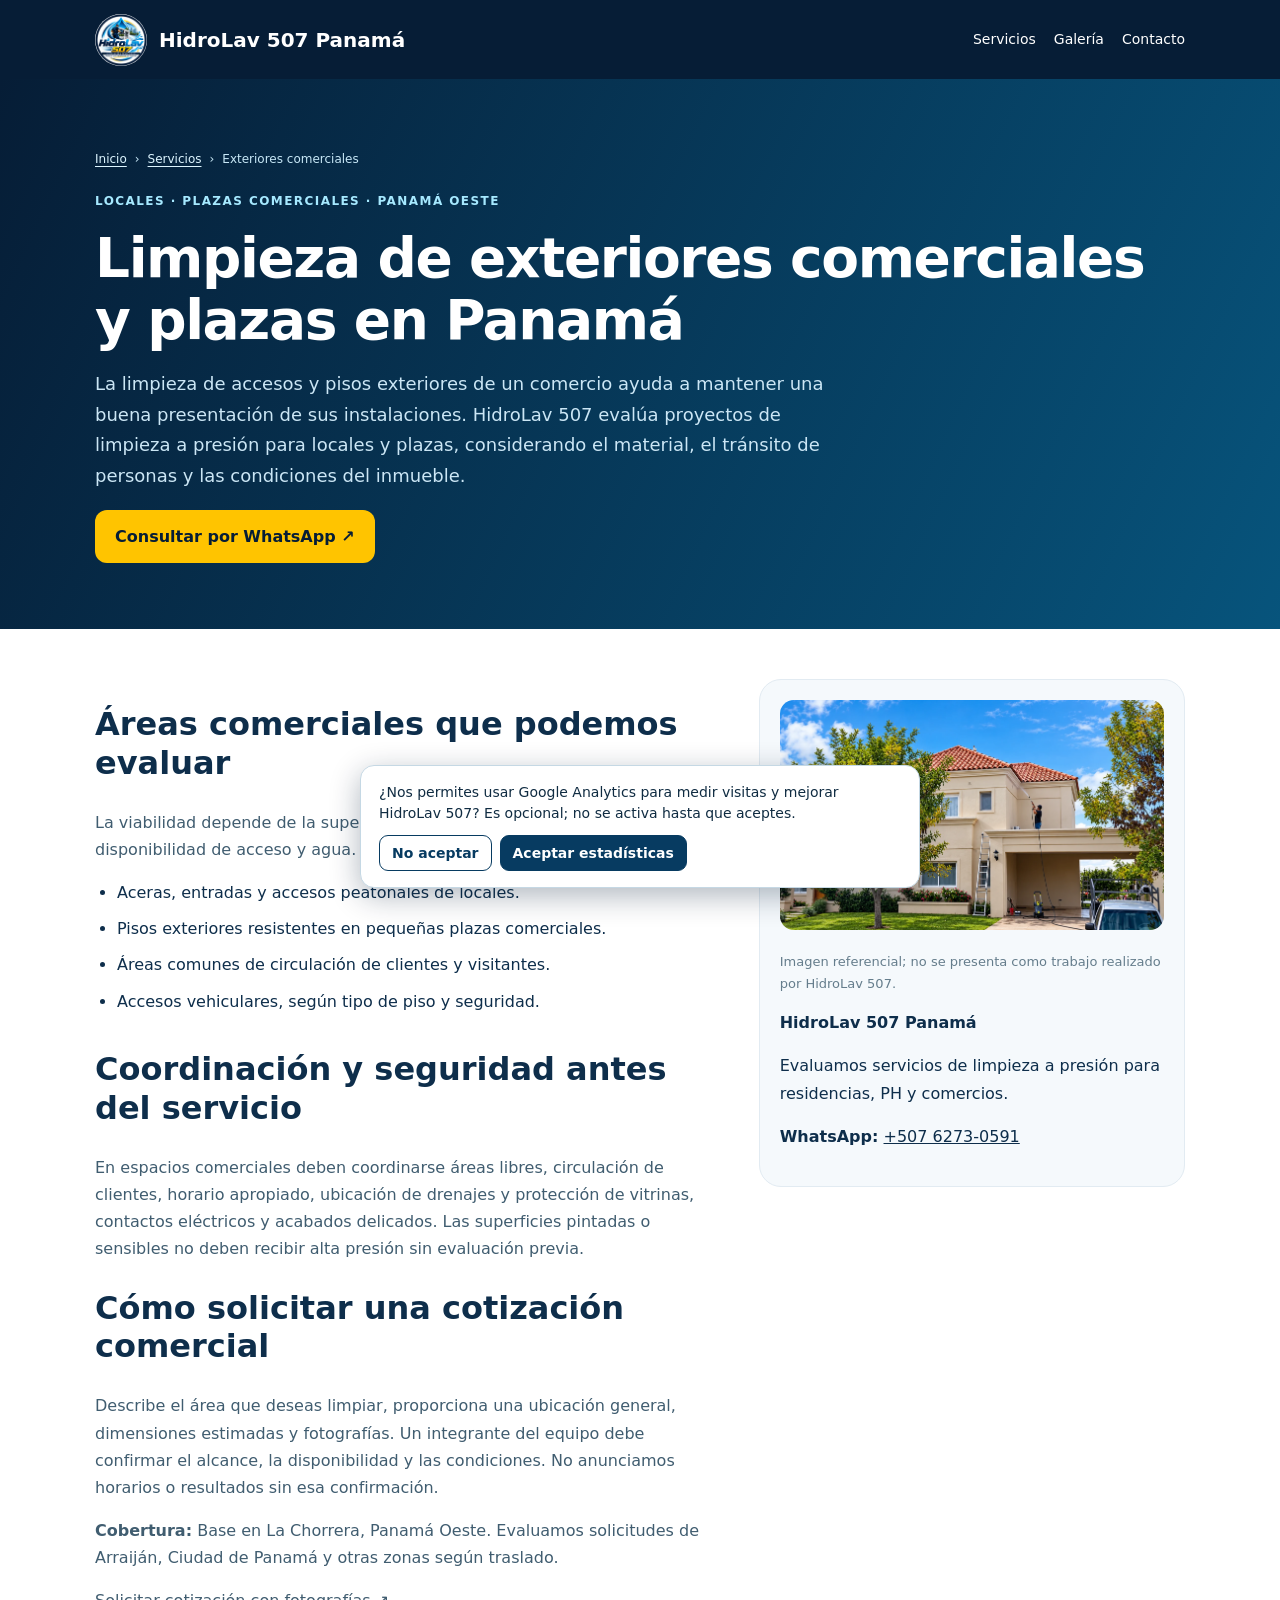
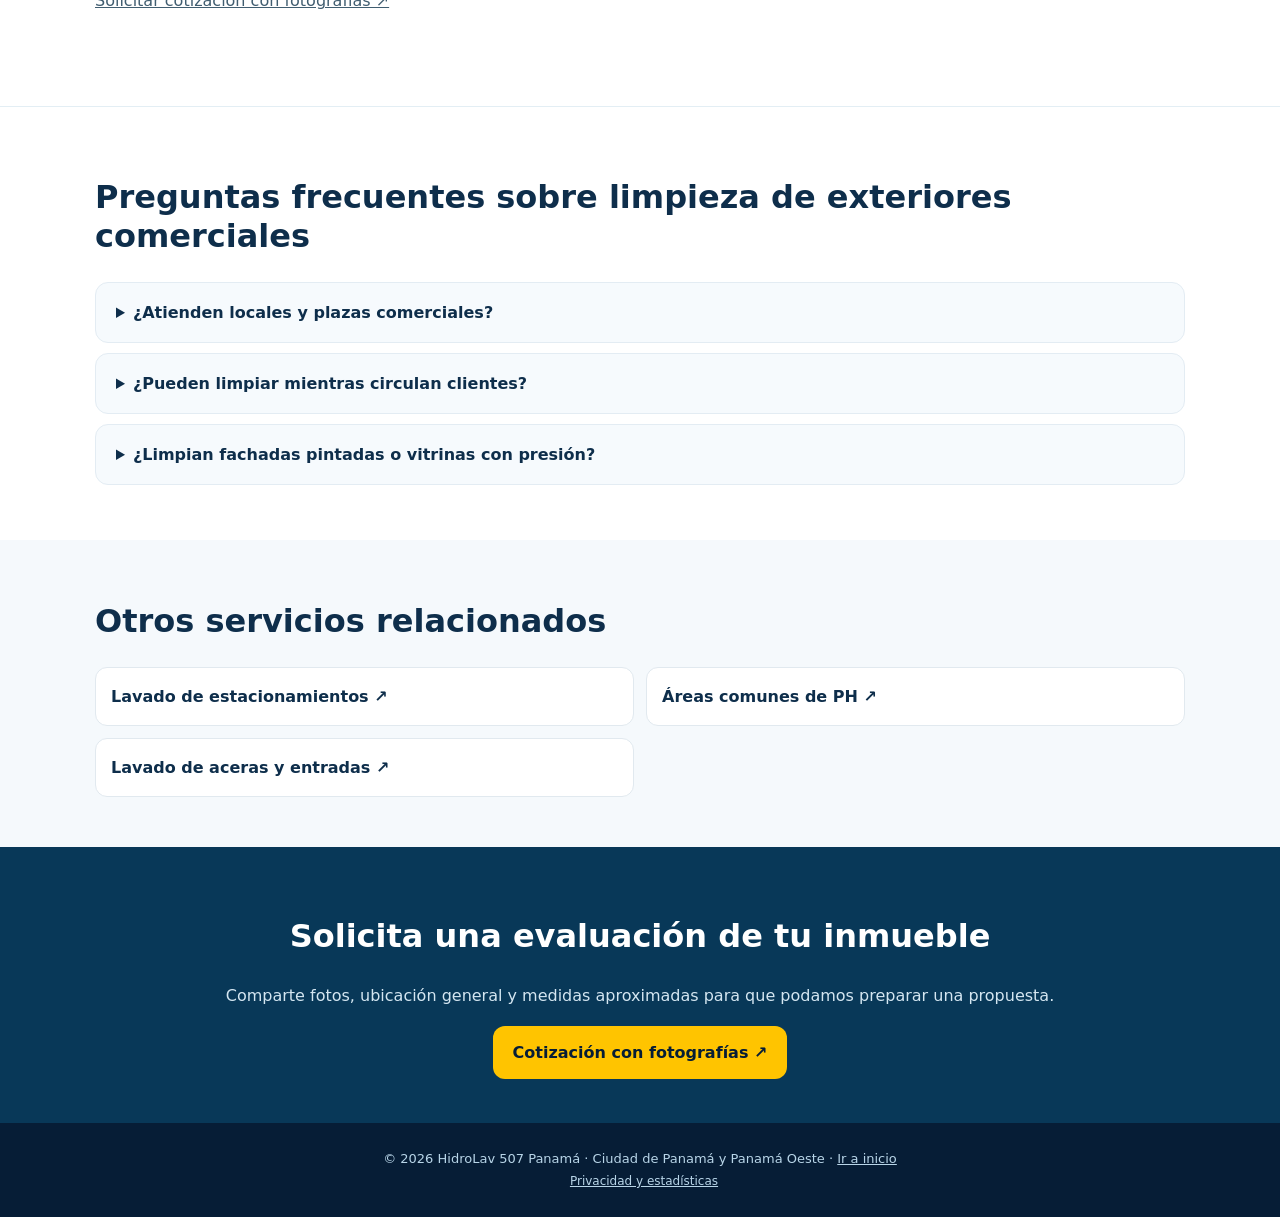
<file: servicios/limpieza-de-exteriores-comerciales.html>
<!DOCTYPE html>
<html lang="es-PA">
<head>
<meta charset="utf-8">
<meta name="viewport" content="width=device-width,initial-scale=1">
<meta name="theme-color" content="#061d36">
<title>Limpieza de plazas comerciales en Panamá | HidroLav 507</title>
<meta name="description" content="Evaluación de hidrolavado exterior para locales y plazas comerciales en La Chorrera, Panamá Oeste y Ciudad de Panamá. Consulta accesos y pisos.">
<meta name="robots" content="index, follow, max-image-preview:large">
<link rel="canonical" href="https://hidrolav507.netlify.app/servicios/limpieza-de-exteriores-comerciales.html">
<link rel="icon" href="/assets/logo.webp" type="image/webp">
<meta property="og:type" content="website">
<meta property="og:locale" content="es_PA">
<meta property="og:site_name" content="HidroLav 507 Panamá">
<meta property="og:title" content="Limpieza de plazas comerciales en Panamá | HidroLav 507">
<meta property="og:description" content="Evaluación de hidrolavado exterior para locales y plazas comerciales en La Chorrera, Panamá Oeste y Ciudad de Panamá. Consulta accesos y pisos.">
<meta property="og:url" content="https://hidrolav507.netlify.app/servicios/limpieza-de-exteriores-comerciales.html">
<meta property="og:image" content="https://hidrolav507.netlify.app/assets/fachada.webp">
<meta name="twitter:card" content="summary_large_image">
<script type="application/ld+json">{"@context":"https://schema.org","@graph":[{"@type":"Service","@id":"https://hidrolav507.netlify.app/servicios/limpieza-de-exteriores-comerciales.html#servicio","name":"Limpieza de exteriores comerciales","serviceType":"Limpieza a presión de exteriores","description":"Evaluación de hidrolavado exterior para locales y plazas comerciales en La Chorrera, Panamá Oeste y Ciudad de Panamá. Consulta accesos y pisos.","url":"https://hidrolav507.netlify.app/servicios/limpieza-de-exteriores-comerciales.html","provider":{"@id":"https://hidrolav507.netlify.app/#negocio"},"areaServed":[{"@type":"AdministrativeArea","name":"Panamá Oeste"},{"@type":"City","name":"Ciudad de Panamá"}]},{"@type":"WebPage","@id":"https://hidrolav507.netlify.app/servicios/limpieza-de-exteriores-comerciales.html#pagina","name":"Limpieza de plazas comerciales en Panamá | HidroLav 507","url":"https://hidrolav507.netlify.app/servicios/limpieza-de-exteriores-comerciales.html","inLanguage":"es-PA","about":{"@id":"https://hidrolav507.netlify.app/servicios/limpieza-de-exteriores-comerciales.html#servicio"}},{"@type":"BreadcrumbList","itemListElement":[{"@type":"ListItem","position":1,"name":"Inicio","item":"https://hidrolav507.netlify.app/"},{"@type":"ListItem","position":2,"name":"Limpieza de exteriores comerciales","item":"https://hidrolav507.netlify.app/servicios/limpieza-de-exteriores-comerciales.html"}]}]}</script>
<style>
:root{--navy:#061d36;--blue:#098dc6;--yellow:#ffc400;--ink:#0e2e4b;--light:#f5f9fc;--muted:#516b82}
*{box-sizing:border-box}body{margin:0;color:var(--ink);background:white;font:16px/1.7 system-ui,-apple-system,"Segoe UI",sans-serif}a{color:inherit}.container{width:min(1090px,calc(100% - 36px));margin:auto}
nav{background:#061d36;color:white}nav .container{display:flex;justify-content:space-between;align-items:center;gap:15px;min-height:79px}nav .brand{display:flex;align-items:center;gap:12px;text-decoration:none;font-size:20px;font-weight:800}nav .brand img{width:52px;height:52px;border-radius:50%;object-fit:cover}nav .links{display:flex;align-items:center;gap:18px;font-size:14px}nav .links a{text-decoration:none}nav .links a:hover{text-decoration:underline}
.hero{background:linear-gradient(115deg,#061d36,#07547c);color:white;padding:72px 0 66px}.eyebrow{font-weight:800;letter-spacing:.12em;text-transform:uppercase;font-size:12px;color:#a6e9ff}.hero h1{font-size:clamp(32px,4.8vw,55px);line-height:1.13;letter-spacing:-1.4px;margin:14px 0}.hero p{max-width:760px;font-size:18px;color:#cbe6f5}
.btn{display:inline-block;padding:13px 20px;border-radius:12px;background:var(--yellow);color:var(--navy);font-weight:800;text-decoration:none}.btn:hover{filter:brightness(.98)}main{padding:50px 0 75px}.two{display:grid;grid-template-columns:1.3fr .9fr;gap:48px;align-items:start}.two article{max-width:680px}.two article p{color:#405d70}.two h2,section h2{font-size:clamp(24px,3vw,32px);line-height:1.2}ul{padding-left:22px}li{padding-bottom:9px}.card{background:var(--light);border:1px solid #e2ebf2;border-radius:22px;padding:20px}.card img{height:230px;width:100%;border-radius:14px;object-fit:cover}.small{color:#657d8c;font-size:13px}.card strong{display:block;margin:14px 0 8px}.faq{padding:45px 0;border-top:1px solid #e3eef4}details{background:#f6fafd;border:1px solid #e3ecf3;border-radius:13px;padding:16px 20px;margin-bottom:10px}summary{cursor:pointer;font-weight:750}details p{margin:10px 0 0;color:#476175}.more{padding:35px 0 50px;background:var(--light)}.more .grid{display:grid;grid-template-columns:repeat(2,1fr);gap:12px}.more a{background:#fff;border:1px solid #e1e9ef;border-radius:12px;padding:15px;text-decoration:none;font-weight:700}.more a:hover{border-color:var(--blue)}.last-cta{background:#083858;color:white;padding:44px 0;text-align:center}.last-cta p{color:#d4e6f1}footer{padding:25px 0;background:#061d36;color:#b8d5e8;text-align:center;font-size:13px}
@media(max-width:760px){nav .links{gap:9px;font-size:12px}nav .links a:first-child{display:none}.two{grid-template-columns:1fr;gap:20px}.hero{padding:56px 0}.more .grid{grid-template-columns:1fr}}
.hero .breadcrumbs{display:flex;align-items:center;flex-wrap:wrap;gap:8px;font-size:12px;line-height:1.4;color:#c8e8f7;margin-bottom:18px}
.hero .breadcrumbs a{color:#ddf5ff;text-decoration:underline;text-underline-offset:3px}
.hero .breadcrumbs a:hover,.hero .breadcrumbs a:focus-visible{color:#ffe06b}
</style>
</head>
<body>
<nav><div class="container"><a class="brand" href="/"><img src="/assets/logo.webp" alt="">HidroLav 507 Panamá</a><div class="links"><a href="/#servicios">Servicios</a><a href="/#galeria">Galería</a><a href="/#cotizar">Contacto</a></div></div></nav>
<header class="hero"><div class="container">
<div class="breadcrumbs" role="navigation" aria-label="Ruta de navegación"><a href="/">Inicio</a><span aria-hidden="true">›</span><a href="/#servicios">Servicios</a><span aria-hidden="true">›</span><span aria-current="page">Exteriores comerciales</span></div>
<span class="eyebrow">Locales · Plazas comerciales · Panamá Oeste</span>
<h1>Limpieza de exteriores comerciales y plazas en Panamá</h1>
<p>La limpieza de accesos y pisos exteriores de un comercio ayuda a mantener una buena presentación de sus instalaciones. HidroLav 507 evalúa proyectos de limpieza a presión para locales y plazas, considerando el material, el tránsito de personas y las condiciones del inmueble.</p>
<a class="btn" href="https://wa.me/50762730591?text=Hola%20HidroLav%20507%2C%20quisiera%20cotizar%20limpieza%20de%20exteriores%20comerciales.%20Mi%20ubicaci%C3%B3n%20general%20es%3A%20" target="_blank" rel="noopener noreferrer">Consultar por WhatsApp ↗</a>
</div></header>
<main class="container"><div class="two"><article>
<h2>Áreas comerciales que podemos evaluar</h2><p>La viabilidad depende de la superficie, el tamaño del inmueble y la disponibilidad de acceso y agua. Podemos evaluar zonas exteriores como:</p><ul><li>Aceras, entradas y accesos peatonales de locales.</li><li>Pisos exteriores resistentes en pequeñas plazas comerciales.</li><li>Áreas comunes de circulación de clientes y visitantes.</li><li>Accesos vehiculares, según tipo de piso y seguridad.</li></ul><h2>Coordinación y seguridad antes del servicio</h2><p>En espacios comerciales deben coordinarse áreas libres, circulación de clientes, horario apropiado, ubicación de drenajes y protección de vitrinas, contactos eléctricos y acabados delicados. Las superficies pintadas o sensibles no deben recibir alta presión sin evaluación previa.</p><h2>Cómo solicitar una cotización comercial</h2><p>Describe el área que deseas limpiar, proporciona una ubicación general, dimensiones estimadas y fotografías. Un integrante del equipo debe confirmar el alcance, la disponibilidad y las condiciones. No anunciamos horarios o resultados sin esa confirmación.</p>
<p><strong>Cobertura:</strong> Base en La Chorrera, Panamá Oeste. Evaluamos solicitudes de Arraiján, Ciudad de Panamá y otras zonas según traslado.</p>
<p><a href="/#cotizar">Solicitar cotización con fotografías ↗</a></p>
</article><aside class="card">
<img src="/assets/fachada.webp" alt="Imagen ilustrativa de superficies exteriores" loading="lazy" width="700" height="450">
<p class="small">Imagen referencial; no se presenta como trabajo realizado por HidroLav 507.</p>
<strong>HidroLav 507 Panamá</strong>
<p>Evaluamos servicios de limpieza a presión para residencias, PH y comercios.</p>
<p><b>WhatsApp:</b> <a href="https://wa.me/50762730591" target="_blank" rel="noopener noreferrer">+507 6273-0591</a></p>
</aside></div></main>
<section class="faq"><div class="container"><h2>Preguntas frecuentes sobre limpieza de exteriores comerciales</h2><details><summary>¿Atienden locales y plazas comerciales?</summary><p>Podemos evaluar accesos y pisos exteriores de ambos tipos de inmuebles. El tamaño y las condiciones del área determinan si el servicio es viable.</p></details><details><summary>¿Pueden limpiar mientras circulan clientes?</summary><p>La seguridad es prioritaria. Se debe coordinar un área delimitada y condiciones que no expongan a visitantes o trabajadores.</p></details><details><summary>¿Limpian fachadas pintadas o vitrinas con presión?</summary><p>No se debe asumir que todas las superficies admiten alta presión. Primero debe evaluarse el acabado y definir un procedimiento seguro.</p></details></div></section>
<section class="more"><div class="container"><h2>Otros servicios relacionados</h2><div class="grid"><a href="/servicios/lavado-de-estacionamientos.html">Lavado de estacionamientos ↗</a><a href="/servicios/limpieza-de-areas-comunes-ph.html">Áreas comunes de PH ↗</a><a href="/servicios/lavado-de-aceras-y-entradas.html">Lavado de aceras y entradas ↗</a></div></div></section>
<section class="last-cta"><div class="container"><h2>Solicita una evaluación de tu inmueble</h2><p>Comparte fotos, ubicación general y medidas aproximadas para que podamos preparar una propuesta.</p><a class="btn" href="/#cotizar">Cotización con fotografías ↗</a></div></section>
<footer><div class="container">© 2026 HidroLav 507 Panamá · Ciudad de Panamá y Panamá Oeste · <a href="/">Ir a inicio</a></div></footer>
<script defer src="/assets/analytics.js"></script>
</body></html>
</file>
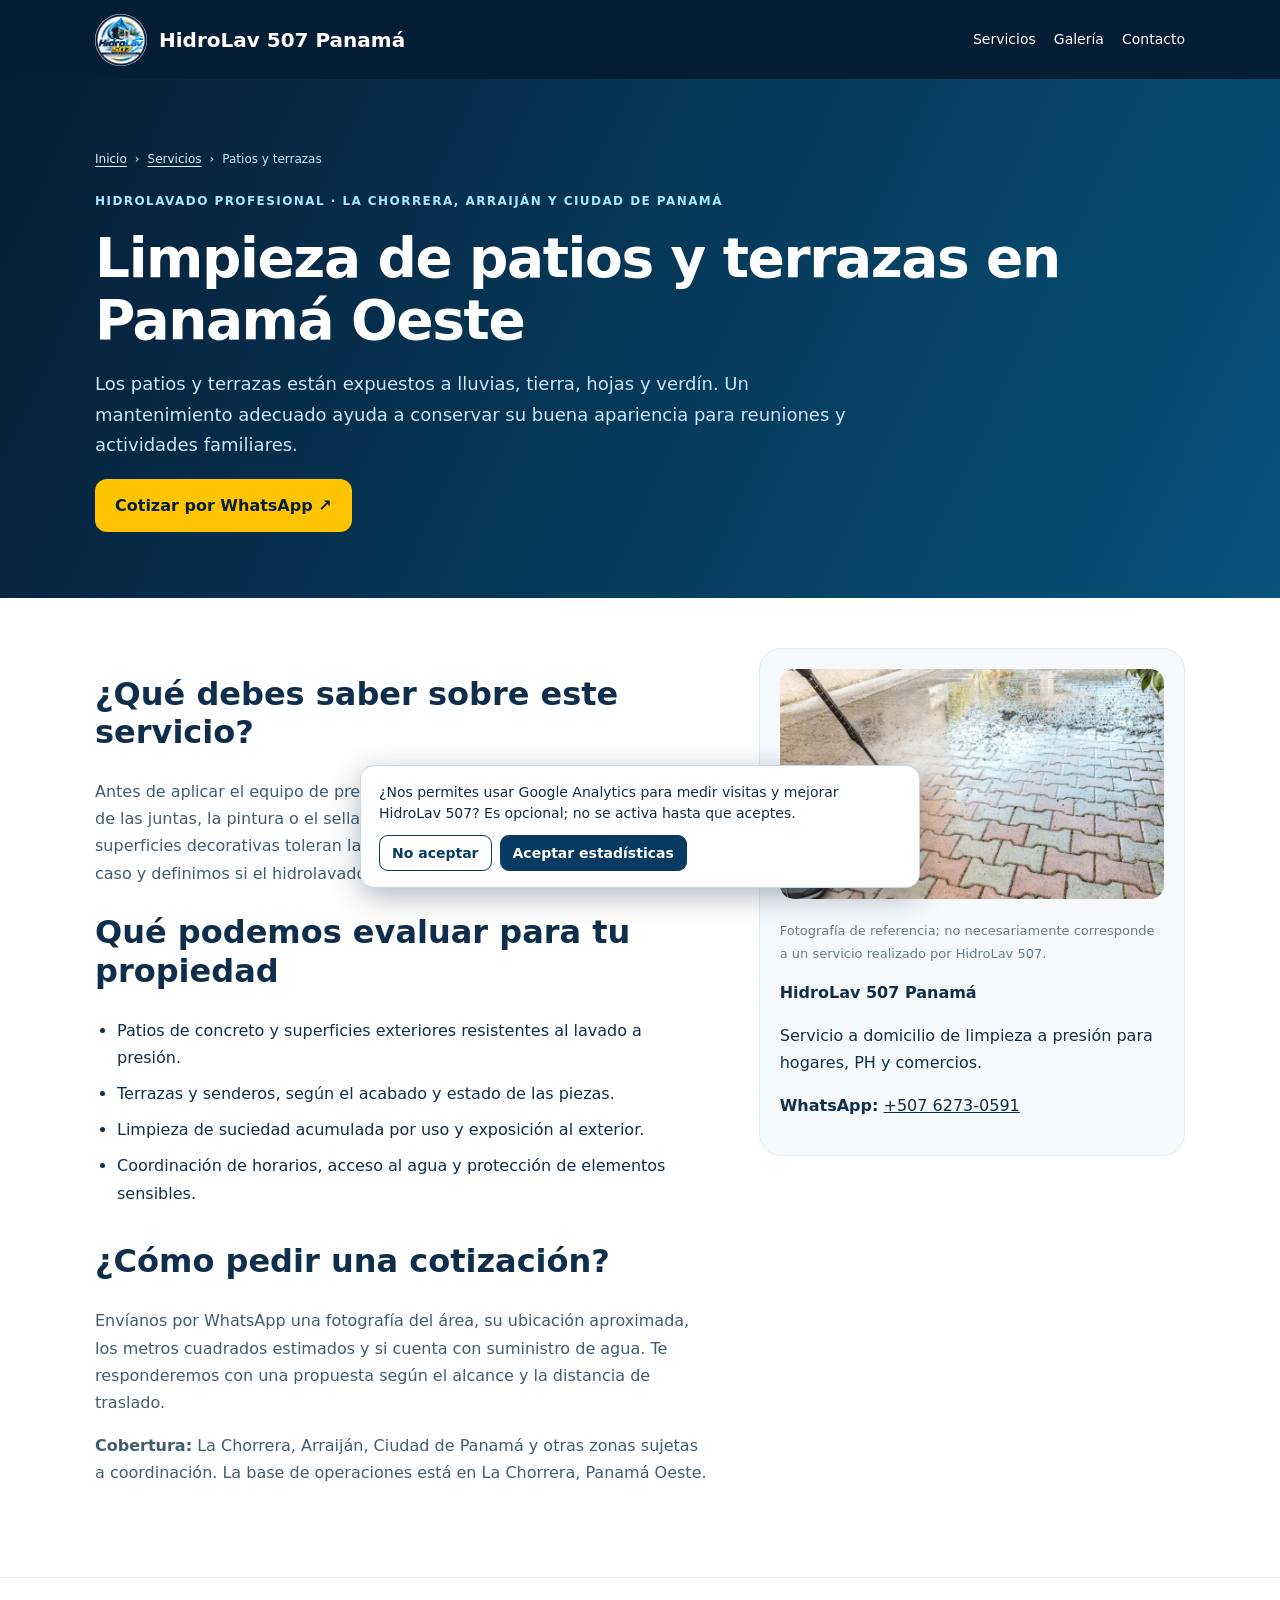
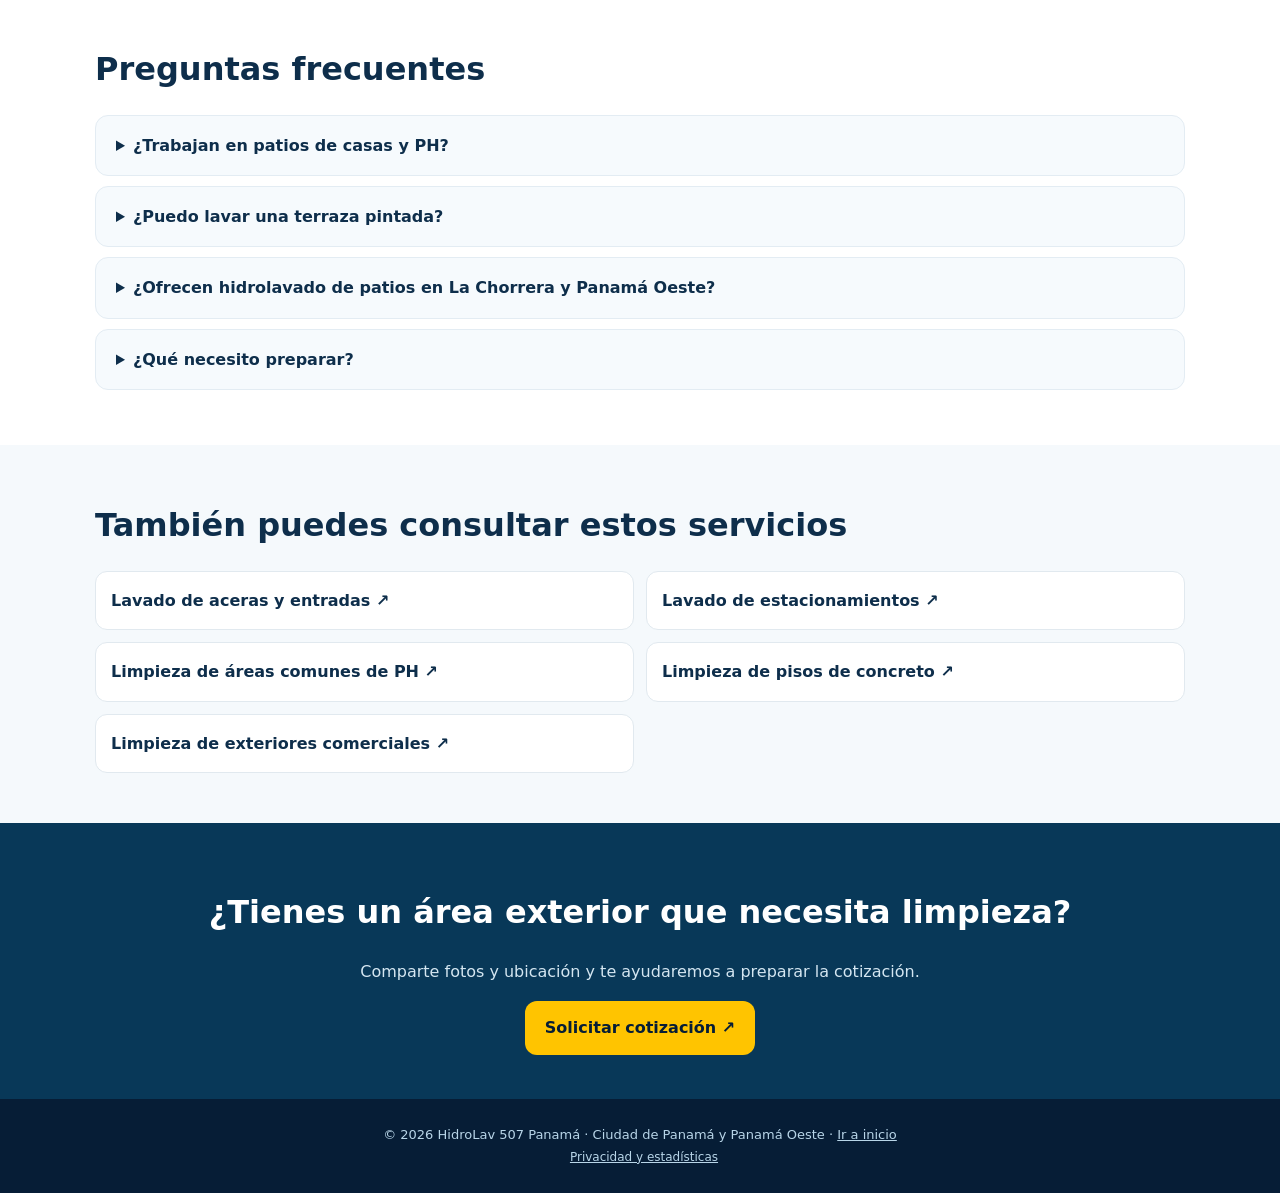
<file: servicios/limpieza-de-patios-y-terrazas.html>
<!DOCTYPE html>
<html lang="es-PA">
<head>
<meta charset="utf-8">
<meta name="viewport" content="width=device-width, initial-scale=1">
<meta name="theme-color" content="#061d36">
<title>Limpieza de patios y terrazas en Panamá | HidroLav 507</title>
<meta name="description" content="Servicio de hidrolavado de patios, terrazas y áreas exteriores en La Chorrera, Arraiján y Ciudad de Panamá. Consulta por WhatsApp con HidroLav 507.">
<meta name="robots" content="index, follow, max-image-preview:large">
<link rel="canonical" href="https://hidrolav507.netlify.app/servicios/limpieza-de-patios-y-terrazas.html">
<link rel="icon" href="/assets/logo.webp" type="image/webp">
<meta property="og:type" content="website">
<meta property="og:locale" content="es_PA">
<meta property="og:site_name" content="HidroLav 507 Panamá">
<meta property="og:title" content="Limpieza de patios y terrazas en Panamá | HidroLav 507">
<meta property="og:description" content="Servicio de hidrolavado de patios, terrazas y áreas exteriores en La Chorrera, Arraiján y Ciudad de Panamá. Consulta por WhatsApp con HidroLav 507.">
<meta property="og:url" content="https://hidrolav507.netlify.app/servicios/limpieza-de-patios-y-terrazas.html">
<meta property="og:image" content="https://hidrolav507.netlify.app/assets/adoquines.webp">
<script type="application/ld+json">{"@context":"https://schema.org","@graph":[{"@type":"Service","name":"Limpieza de patios y terrazas","serviceType":"Servicio de limpieza a presión","description":"Servicio de hidrolavado de patios, terrazas y áreas exteriores en La Chorrera, Arraiján y Ciudad de Panamá. Consulta por WhatsApp con HidroLav 507.","provider":{"@type":"ProfessionalService","name":"HidroLav 507 Panamá","url":"https://hidrolav507.netlify.app/","telephone":"+50762730591"},"areaServed":[{"@type":"Place","name":"La Chorrera, Panamá Oeste"},{"@type":"Place","name":"Arraiján, Panamá Oeste"},{"@type":"Place","name":"Ciudad de Panamá"}]},{"@type":"WebPage","name":"Limpieza de patios y terrazas en Panamá | HidroLav 507","url":"https://hidrolav507.netlify.app/servicios/limpieza-de-patios-y-terrazas.html","inLanguage":"es-PA"},{"@type":"BreadcrumbList","itemListElement":[{"@type":"ListItem","position":1,"name":"Inicio","item":"https://hidrolav507.netlify.app/"},{"@type":"ListItem","position":2,"name":"Servicios","item":"https://hidrolav507.netlify.app/#servicios"},{"@type":"ListItem","position":3,"name":"Patios y terrazas","item":"https://hidrolav507.netlify.app/servicios/limpieza-de-patios-y-terrazas.html"}]}]}</script>
<style>
:root{--navy:#061d36;--blue:#098dc6;--yellow:#ffc400;--ink:#0e2e4b;--light:#f5f9fc;--muted:#516b82}
*{box-sizing:border-box}body{margin:0;color:var(--ink);background:white;font:16px/1.7 system-ui,-apple-system,"Segoe UI",sans-serif}a{color:inherit}.container{width:min(1090px,calc(100% - 36px));margin:auto}
nav{background:#061d36;color:white}nav .container{display:flex;justify-content:space-between;align-items:center;gap:15px;min-height:79px}nav .brand{display:flex;align-items:center;gap:12px;text-decoration:none;font-size:20px;font-weight:800}nav .brand img{width:52px;height:52px;border-radius:50%;object-fit:cover}nav .links{display:flex;align-items:center;gap:18px;font-size:14px}nav .links a{text-decoration:none}nav .links a:hover{text-decoration:underline}
.hero{background:linear-gradient(115deg,#061d36,#07547c);color:white;padding:72px 0 66px}.eyebrow{font-weight:800;letter-spacing:.12em;text-transform:uppercase;font-size:12px;color:#a6e9ff}.hero h1{font-size:clamp(32px,4.8vw,55px);line-height:1.13;letter-spacing:-1.4px;margin:14px 0}.hero p{max-width:760px;font-size:18px;color:#cbe6f5}
.btn{display:inline-block;padding:13px 20px;border-radius:12px;background:var(--yellow);color:var(--navy);font-weight:800;text-decoration:none}.btn:hover{filter:brightness(.98)}main{padding:50px 0 75px}.two{display:grid;grid-template-columns:1.3fr .9fr;gap:48px;align-items:start}.two article{max-width:680px}.two article p{color:#405d70}.two h2,section h2{font-size:clamp(24px,3vw,32px);line-height:1.2}ul{padding-left:22px}li{padding-bottom:9px}.card{background:var(--light);border:1px solid #e2ebf2;border-radius:22px;padding:20px}.card img{height:230px;width:100%;border-radius:14px;object-fit:cover}.small{color:#657d8c;font-size:13px}.card strong{display:block;margin:14px 0 8px}.faq{padding:45px 0;border-top:1px solid #e3eef4}details{background:#f6fafd;border:1px solid #e3ecf3;border-radius:13px;padding:16px 20px;margin-bottom:10px}summary{cursor:pointer;font-weight:750}details p{margin:10px 0 0;color:#476175}.more{padding:35px 0 50px;background:var(--light)}.more .grid{display:grid;grid-template-columns:repeat(2,1fr);gap:12px}.more a{background:#fff;border:1px solid #e1e9ef;border-radius:12px;padding:15px;text-decoration:none;font-weight:700}.more a:hover{border-color:var(--blue)}.last-cta{background:#083858;color:white;padding:44px 0;text-align:center}.last-cta p{color:#d4e6f1}footer{padding:25px 0;background:#061d36;color:#b8d5e8;text-align:center;font-size:13px}
@media(max-width:760px){nav .links{gap:9px;font-size:12px}nav .links a:first-child{display:none}.two{grid-template-columns:1fr;gap:20px}.hero{padding:56px 0}.more .grid{grid-template-columns:1fr}}
.hero .breadcrumbs{display:flex;align-items:center;flex-wrap:wrap;gap:8px;font-size:12px;line-height:1.4;color:#c8e8f7;margin-bottom:18px}
.hero .breadcrumbs a{color:#ddf5ff;text-decoration:underline;text-underline-offset:3px}
.hero .breadcrumbs a:hover,.hero .breadcrumbs a:focus-visible{color:#ffe06b}
</style>
</head>
<body>
<nav><div class="container"><a class="brand" href="/"><img src="/assets/logo.webp" alt="">HidroLav 507 Panamá</a><div class="links"><a href="/#servicios">Servicios</a><a href="/#galeria">Galería</a><a href="/#cotizar">Contacto</a></div></div></nav>
<header class="hero"><div class="container">
<div class="breadcrumbs" role="navigation" aria-label="Ruta de navegación"><a href="/">Inicio</a><span aria-hidden="true">›</span><a href="/#servicios">Servicios</a><span aria-hidden="true">›</span><span aria-current="page">Patios y terrazas</span></div>
<span class="eyebrow">Hidrolavado profesional · La Chorrera, Arraiján y Ciudad de Panamá</span>
<h1>Limpieza de patios y terrazas en Panamá Oeste</h1>
<p>Los patios y terrazas están expuestos a lluvias, tierra, hojas y verdín. Un mantenimiento adecuado ayuda a conservar su buena apariencia para reuniones y actividades familiares.</p>
<a class="btn" href="https://wa.me/50762730591?text=Hola%2C%20quisiera%20cotizar%3A%20Limpieza%20de%20patios%20y%20terrazas.%20Mi%20ubicaci%C3%B3n%20es%3A%20" target="_blank" rel="noopener noreferrer">Cotizar por WhatsApp ↗</a>
</div></header>
<main class="container"><div class="two"><article>
<h2>¿Qué debes saber sobre este servicio?</h2><p>Antes de aplicar el equipo de presión, identificamos el material y el estado de las juntas, la pintura o el sellador. No todas las baldosas, piedras y superficies decorativas toleran la misma fuerza. Por eso evaluamos cada caso y definimos si el hidrolavado es apropiado.</p>
<h2>Qué podemos evaluar para tu propiedad</h2><ul><li>Patios de concreto y superficies exteriores resistentes al lavado a presión.</li><li>Terrazas y senderos, según el acabado y estado de las piezas.</li><li>Limpieza de suciedad acumulada por uso y exposición al exterior.</li><li>Coordinación de horarios, acceso al agua y protección de elementos sensibles.</li></ul>
<h2>¿Cómo pedir una cotización?</h2><p>Envíanos por WhatsApp una fotografía del área, su ubicación aproximada, los metros cuadrados estimados y si cuenta con suministro de agua. Te responderemos con una propuesta según el alcance y la distancia de traslado.</p>
<p><strong>Cobertura:</strong> La Chorrera, Arraiján, Ciudad de Panamá y otras zonas sujetas a coordinación. La base de operaciones está en La Chorrera, Panamá Oeste.</p>
</article>
<aside class="card"><img src="/assets/adoquines.webp" alt="Fotografía referencial de un piso exterior" loading="lazy" width="700" height="450"><p class="small">Fotografía de referencia; no necesariamente corresponde a un servicio realizado por HidroLav 507.</p><strong>HidroLav 507 Panamá</strong><p>Servicio a domicilio de limpieza a presión para hogares, PH y comercios.</p><p><b>WhatsApp:</b> <a href="https://wa.me/50762730591" target="_blank" rel="noopener noreferrer">+507 6273-0591</a></p></aside>
</div></main>
<section class="faq"><div class="container"><h2>Preguntas frecuentes</h2><details><summary>¿Trabajan en patios de casas y PH?</summary><p>Sí, cotizamos patios residenciales y áreas comunes exteriores, sujetos a las condiciones de acceso y de la superficie.</p></details><details><summary>¿Puedo lavar una terraza pintada?</summary><p>Debe evaluarse. El chorro de alta presión puede levantar pintura o selladores; no recomendamos aplicar máxima presión sobre acabados sensibles.</p></details><details><summary>¿Ofrecen hidrolavado de patios en La Chorrera y Panamá Oeste?</summary><p>Nuestra base está en La Chorrera y evaluamos trabajos en Panamá Oeste y Ciudad de Panamá. Comparte fotografías del área y su ubicación general para confirmar viabilidad y traslado antes de cotizar.</p></details><details><summary>¿Qué necesito preparar?</summary><p>Facilita acceso al área, informa sobre pisos delicados y confirma una fuente de agua adecuada para el equipo.</p></details></div></section>
<section class="more"><div class="container"><h2>También puedes consultar estos servicios</h2><div class="grid"><a href="/servicios/lavado-de-aceras-y-entradas.html">Lavado de aceras y entradas ↗</a><a href="/servicios/lavado-de-estacionamientos.html">Lavado de estacionamientos ↗</a><a href="/servicios/limpieza-de-areas-comunes-ph.html">Limpieza de áreas comunes de PH ↗</a><a href="/servicios/limpieza-de-pisos-de-concreto.html">Limpieza de pisos de concreto ↗</a><a href="/servicios/limpieza-de-exteriores-comerciales.html">Limpieza de exteriores comerciales ↗</a></div></div></section>
<section class="last-cta"><div class="container"><h2>¿Tienes un área exterior que necesita limpieza?</h2><p>Comparte fotos y ubicación y te ayudaremos a preparar la cotización.</p><a class="btn" href="https://wa.me/50762730591?text=Hola%20HidroLav%20507%2C%20quiero%20consultar%20sobre%20hidrolavado." target="_blank" rel="noopener noreferrer">Solicitar cotización ↗</a></div></section>
<footer><div class="container">© 2026 HidroLav 507 Panamá · Ciudad de Panamá y Panamá Oeste · <a href="/">Ir a inicio</a></div></footer>
<script defer src="/assets/analytics.js"></script>
</body></html>
</file>
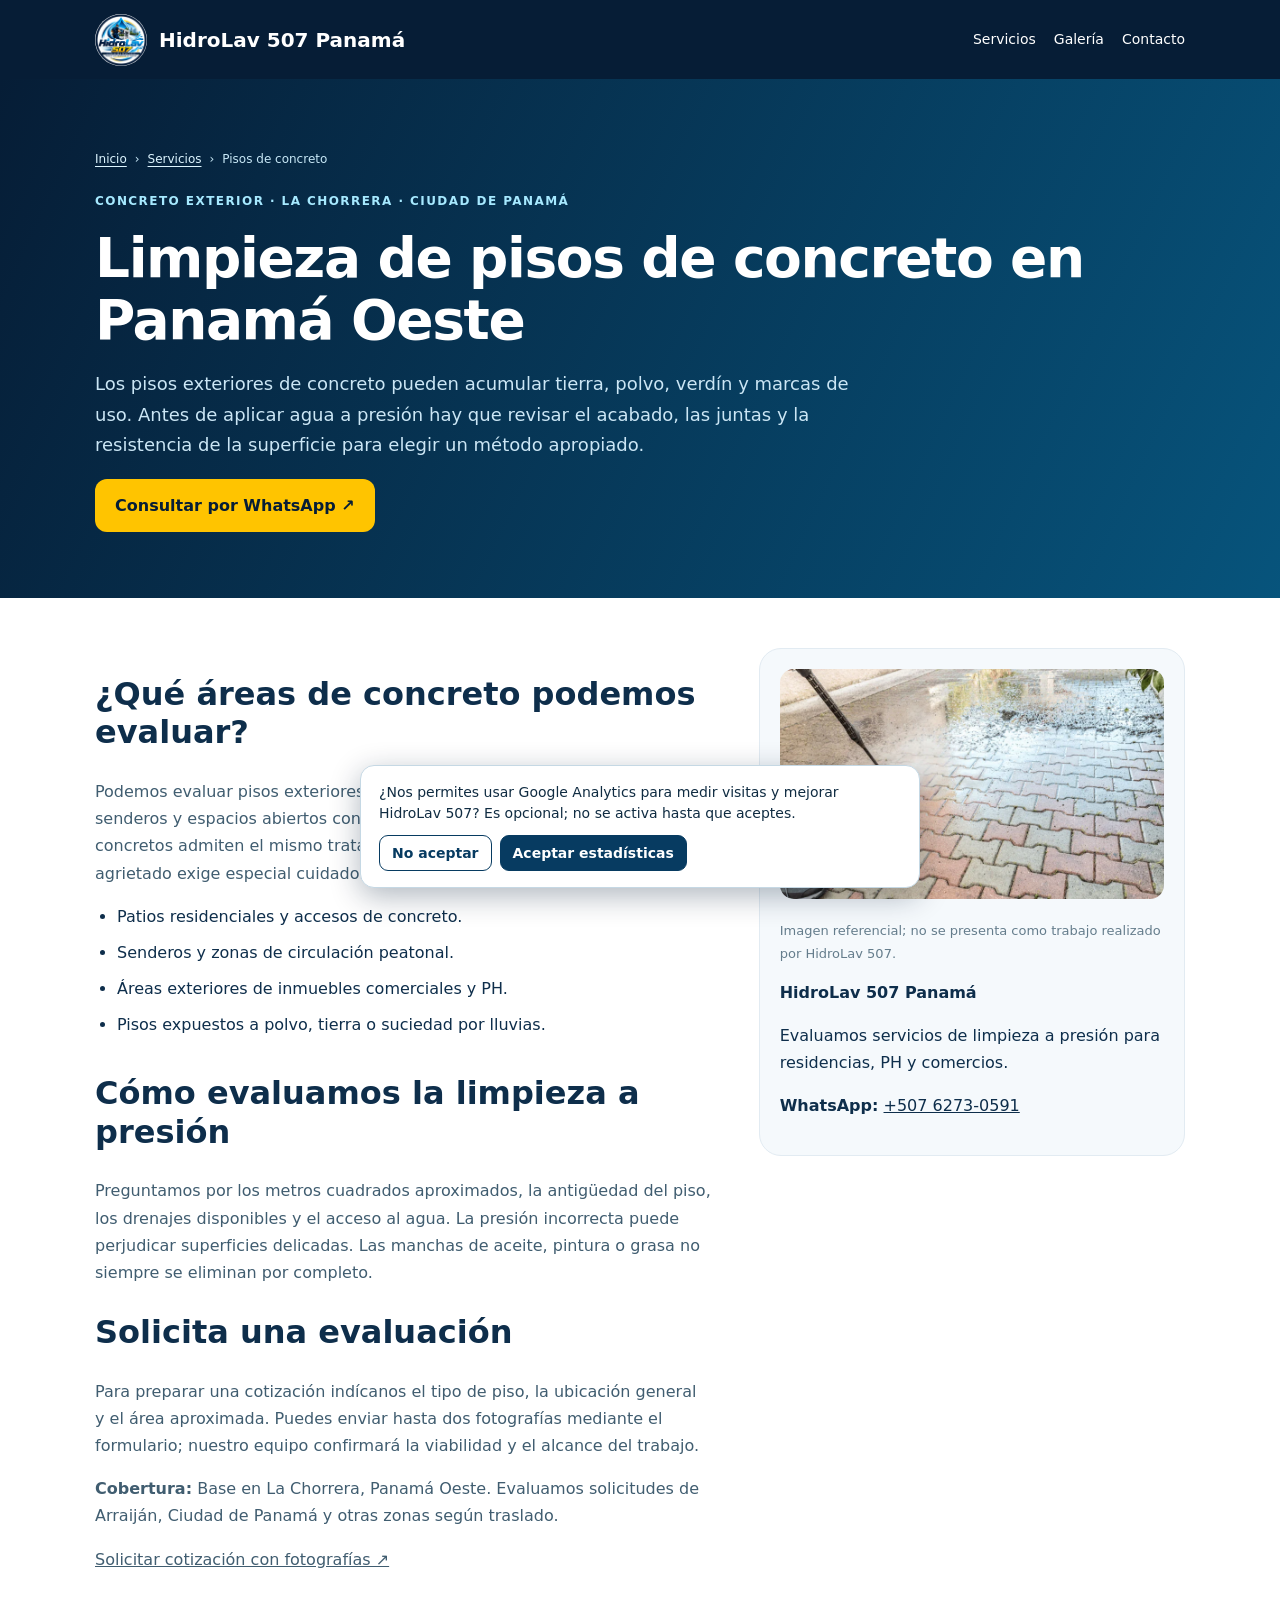
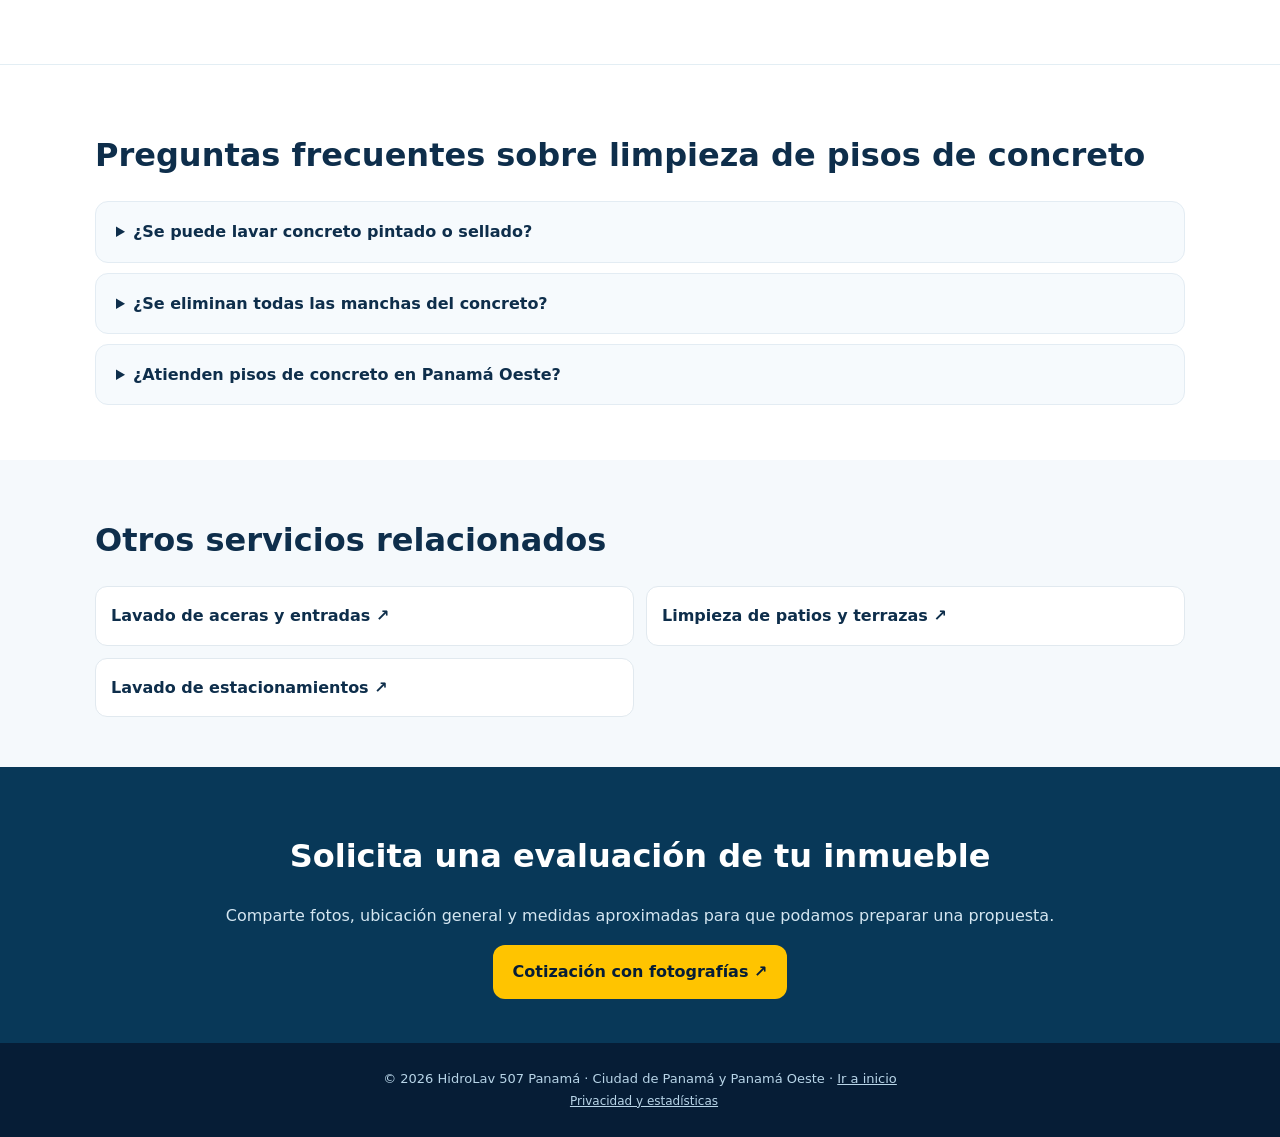
<file: servicios/limpieza-de-pisos-de-concreto.html>
<!DOCTYPE html>
<html lang="es-PA">
<head>
<meta charset="utf-8">
<meta name="viewport" content="width=device-width,initial-scale=1">
<meta name="theme-color" content="#061d36">
<title>Limpieza de pisos de concreto en Panamá Oeste | HidroLav 507</title>
<meta name="description" content="Limpieza a presión de pisos de concreto exteriores, patios y accesos en La Chorrera, Panamá Oeste y Ciudad de Panamá. Cotiza tras evaluación.">
<meta name="robots" content="index, follow, max-image-preview:large">
<link rel="canonical" href="https://hidrolav507.netlify.app/servicios/limpieza-de-pisos-de-concreto.html">
<link rel="icon" href="/assets/logo.webp" type="image/webp">
<meta property="og:type" content="website">
<meta property="og:locale" content="es_PA">
<meta property="og:site_name" content="HidroLav 507 Panamá">
<meta property="og:title" content="Limpieza de pisos de concreto en Panamá Oeste | HidroLav 507">
<meta property="og:description" content="Limpieza a presión de pisos de concreto exteriores, patios y accesos en La Chorrera, Panamá Oeste y Ciudad de Panamá. Cotiza tras evaluación.">
<meta property="og:url" content="https://hidrolav507.netlify.app/servicios/limpieza-de-pisos-de-concreto.html">
<meta property="og:image" content="https://hidrolav507.netlify.app/assets/adoquines.webp">
<meta name="twitter:card" content="summary_large_image">
<script type="application/ld+json">{"@context":"https://schema.org","@graph":[{"@type":"Service","@id":"https://hidrolav507.netlify.app/servicios/limpieza-de-pisos-de-concreto.html#servicio","name":"Limpieza de pisos de concreto","serviceType":"Limpieza a presión de exteriores","description":"Limpieza a presión de pisos de concreto exteriores, patios y accesos en La Chorrera, Panamá Oeste y Ciudad de Panamá. Cotiza tras evaluación.","url":"https://hidrolav507.netlify.app/servicios/limpieza-de-pisos-de-concreto.html","provider":{"@id":"https://hidrolav507.netlify.app/#negocio"},"areaServed":[{"@type":"AdministrativeArea","name":"Panamá Oeste"},{"@type":"City","name":"Ciudad de Panamá"}]},{"@type":"WebPage","@id":"https://hidrolav507.netlify.app/servicios/limpieza-de-pisos-de-concreto.html#pagina","name":"Limpieza de pisos de concreto en Panamá Oeste | HidroLav 507","url":"https://hidrolav507.netlify.app/servicios/limpieza-de-pisos-de-concreto.html","inLanguage":"es-PA","about":{"@id":"https://hidrolav507.netlify.app/servicios/limpieza-de-pisos-de-concreto.html#servicio"}},{"@type":"BreadcrumbList","itemListElement":[{"@type":"ListItem","position":1,"name":"Inicio","item":"https://hidrolav507.netlify.app/"},{"@type":"ListItem","position":2,"name":"Limpieza de pisos de concreto","item":"https://hidrolav507.netlify.app/servicios/limpieza-de-pisos-de-concreto.html"}]}]}</script>
<style>
:root{--navy:#061d36;--blue:#098dc6;--yellow:#ffc400;--ink:#0e2e4b;--light:#f5f9fc;--muted:#516b82}
*{box-sizing:border-box}body{margin:0;color:var(--ink);background:white;font:16px/1.7 system-ui,-apple-system,"Segoe UI",sans-serif}a{color:inherit}.container{width:min(1090px,calc(100% - 36px));margin:auto}
nav{background:#061d36;color:white}nav .container{display:flex;justify-content:space-between;align-items:center;gap:15px;min-height:79px}nav .brand{display:flex;align-items:center;gap:12px;text-decoration:none;font-size:20px;font-weight:800}nav .brand img{width:52px;height:52px;border-radius:50%;object-fit:cover}nav .links{display:flex;align-items:center;gap:18px;font-size:14px}nav .links a{text-decoration:none}nav .links a:hover{text-decoration:underline}
.hero{background:linear-gradient(115deg,#061d36,#07547c);color:white;padding:72px 0 66px}.eyebrow{font-weight:800;letter-spacing:.12em;text-transform:uppercase;font-size:12px;color:#a6e9ff}.hero h1{font-size:clamp(32px,4.8vw,55px);line-height:1.13;letter-spacing:-1.4px;margin:14px 0}.hero p{max-width:760px;font-size:18px;color:#cbe6f5}
.btn{display:inline-block;padding:13px 20px;border-radius:12px;background:var(--yellow);color:var(--navy);font-weight:800;text-decoration:none}.btn:hover{filter:brightness(.98)}main{padding:50px 0 75px}.two{display:grid;grid-template-columns:1.3fr .9fr;gap:48px;align-items:start}.two article{max-width:680px}.two article p{color:#405d70}.two h2,section h2{font-size:clamp(24px,3vw,32px);line-height:1.2}ul{padding-left:22px}li{padding-bottom:9px}.card{background:var(--light);border:1px solid #e2ebf2;border-radius:22px;padding:20px}.card img{height:230px;width:100%;border-radius:14px;object-fit:cover}.small{color:#657d8c;font-size:13px}.card strong{display:block;margin:14px 0 8px}.faq{padding:45px 0;border-top:1px solid #e3eef4}details{background:#f6fafd;border:1px solid #e3ecf3;border-radius:13px;padding:16px 20px;margin-bottom:10px}summary{cursor:pointer;font-weight:750}details p{margin:10px 0 0;color:#476175}.more{padding:35px 0 50px;background:var(--light)}.more .grid{display:grid;grid-template-columns:repeat(2,1fr);gap:12px}.more a{background:#fff;border:1px solid #e1e9ef;border-radius:12px;padding:15px;text-decoration:none;font-weight:700}.more a:hover{border-color:var(--blue)}.last-cta{background:#083858;color:white;padding:44px 0;text-align:center}.last-cta p{color:#d4e6f1}footer{padding:25px 0;background:#061d36;color:#b8d5e8;text-align:center;font-size:13px}
@media(max-width:760px){nav .links{gap:9px;font-size:12px}nav .links a:first-child{display:none}.two{grid-template-columns:1fr;gap:20px}.hero{padding:56px 0}.more .grid{grid-template-columns:1fr}}
.hero .breadcrumbs{display:flex;align-items:center;flex-wrap:wrap;gap:8px;font-size:12px;line-height:1.4;color:#c8e8f7;margin-bottom:18px}
.hero .breadcrumbs a{color:#ddf5ff;text-decoration:underline;text-underline-offset:3px}
.hero .breadcrumbs a:hover,.hero .breadcrumbs a:focus-visible{color:#ffe06b}
</style>
</head>
<body>
<nav><div class="container"><a class="brand" href="/"><img src="/assets/logo.webp" alt="">HidroLav 507 Panamá</a><div class="links"><a href="/#servicios">Servicios</a><a href="/#galeria">Galería</a><a href="/#cotizar">Contacto</a></div></div></nav>
<header class="hero"><div class="container">
<div class="breadcrumbs" role="navigation" aria-label="Ruta de navegación"><a href="/">Inicio</a><span aria-hidden="true">›</span><a href="/#servicios">Servicios</a><span aria-hidden="true">›</span><span aria-current="page">Pisos de concreto</span></div>
<span class="eyebrow">Concreto exterior · La Chorrera · Ciudad de Panamá</span>
<h1>Limpieza de pisos de concreto en Panamá Oeste</h1>
<p>Los pisos exteriores de concreto pueden acumular tierra, polvo, verdín y marcas de uso. Antes de aplicar agua a presión hay que revisar el acabado, las juntas y la resistencia de la superficie para elegir un método apropiado.</p>
<a class="btn" href="https://wa.me/50762730591?text=Hola%20HidroLav%20507%2C%20quisiera%20cotizar%20limpieza%20de%20pisos%20de%20concreto.%20Mi%20ubicaci%C3%B3n%20general%20es%3A%20" target="_blank" rel="noopener noreferrer">Consultar por WhatsApp ↗</a>
</div></header>
<main class="container"><div class="two"><article>
<h2>¿Qué áreas de concreto podemos evaluar?</h2><p>Podemos evaluar pisos exteriores de patios, entradas de vehículos, senderos y espacios abiertos con superficies resistentes. No todos los concretos admiten el mismo tratamiento: un acabado pintado, sellado o agrietado exige especial cuidado.</p><ul><li>Patios residenciales y accesos de concreto.</li><li>Senderos y zonas de circulación peatonal.</li><li>Áreas exteriores de inmuebles comerciales y PH.</li><li>Pisos expuestos a polvo, tierra o suciedad por lluvias.</li></ul><h2>Cómo evaluamos la limpieza a presión</h2><p>Preguntamos por los metros cuadrados aproximados, la antigüedad del piso, los drenajes disponibles y el acceso al agua. La presión incorrecta puede perjudicar superficies delicadas. Las manchas de aceite, pintura o grasa no siempre se eliminan por completo.</p><h2>Solicita una evaluación</h2><p>Para preparar una cotización indícanos el tipo de piso, la ubicación general y el área aproximada. Puedes enviar hasta dos fotografías mediante el formulario; nuestro equipo confirmará la viabilidad y el alcance del trabajo.</p>
<p><strong>Cobertura:</strong> Base en La Chorrera, Panamá Oeste. Evaluamos solicitudes de Arraiján, Ciudad de Panamá y otras zonas según traslado.</p>
<p><a href="/#cotizar">Solicitar cotización con fotografías ↗</a></p>
</article><aside class="card">
<img src="/assets/adoquines.webp" alt="Imagen ilustrativa de superficies exteriores" loading="lazy" width="700" height="450">
<p class="small">Imagen referencial; no se presenta como trabajo realizado por HidroLav 507.</p>
<strong>HidroLav 507 Panamá</strong>
<p>Evaluamos servicios de limpieza a presión para residencias, PH y comercios.</p>
<p><b>WhatsApp:</b> <a href="https://wa.me/50762730591" target="_blank" rel="noopener noreferrer">+507 6273-0591</a></p>
</aside></div></main>
<section class="faq"><div class="container"><h2>Preguntas frecuentes sobre limpieza de pisos de concreto</h2><details><summary>¿Se puede lavar concreto pintado o sellado?</summary><p>Debe revisarse primero. El agua a presión puede levantar pintura o selladores; no garantizamos que sea apropiado sin evaluar el material.</p></details><details><summary>¿Se eliminan todas las manchas del concreto?</summary><p>No. Depende del origen y antigüedad de la mancha y de la porosidad del material. Confirmamos expectativas antes de cotizar.</p></details><details><summary>¿Atienden pisos de concreto en Panamá Oeste?</summary><p>Podemos evaluar solicitudes de La Chorrera, Arraiján y Ciudad de Panamá. Otras zonas están sujetas a coordinación.</p></details></div></section>
<section class="more"><div class="container"><h2>Otros servicios relacionados</h2><div class="grid"><a href="/servicios/lavado-de-aceras-y-entradas.html">Lavado de aceras y entradas ↗</a><a href="/servicios/limpieza-de-patios-y-terrazas.html">Limpieza de patios y terrazas ↗</a><a href="/servicios/lavado-de-estacionamientos.html">Lavado de estacionamientos ↗</a></div></div></section>
<section class="last-cta"><div class="container"><h2>Solicita una evaluación de tu inmueble</h2><p>Comparte fotos, ubicación general y medidas aproximadas para que podamos preparar una propuesta.</p><a class="btn" href="/#cotizar">Cotización con fotografías ↗</a></div></section>
<footer><div class="container">© 2026 HidroLav 507 Panamá · Ciudad de Panamá y Panamá Oeste · <a href="/">Ir a inicio</a></div></footer>
<script defer src="/assets/analytics.js"></script>
</body></html>
</file>
<file: assets/experiencia.css>
/* HidroLav 507: experiencia interactiva sin framework ni servicios externos */
.hero-media .frame{position:relative;isolation:isolate;background:#0c3151;overflow:hidden}
.hero-carousel{position:relative;width:100%;height:410px;overflow:hidden}
.hero-carousel .slide{position:absolute;inset:0;width:100%;height:100%;object-fit:cover;opacity:0;transition:opacity .65s ease;z-index:0}
.hero-carousel .slide.active{opacity:1;z-index:1}
.hero-carousel .slider-caption{position:absolute;z-index:3;left:16px;right:16px;bottom:14px;display:flex;gap:8px;justify-content:space-between;align-items:center;color:#fff;font-size:11px;font-weight:750;text-shadow:0 1px 5px #000b;pointer-events:none}
.slider-caption span{background:#061d36ba;border:1px solid #ffffff45;border-radius:8px;padding:5px 8px}
.slider-controls{position:absolute;z-index:4;top:50%;left:8px;right:8px;display:flex;justify-content:space-between;transform:translateY(-50%);pointer-events:none}
.slider-btn{pointer-events:auto;width:37px;height:37px;border-radius:50%;border:1px solid #ffffffba;background:#061d36b0;color:#fff;display:grid;place-items:center;font-size:25px;box-shadow:0 6px 14px #0017}
.slider-btn:hover,.slider-btn:focus-visible{background:#007eaf}
.slider-dots{position:absolute;bottom:50px;left:50%;transform:translateX(-50%);display:flex;gap:8px;z-index:4}
.slider-dots button{width:10px;height:10px;border:1px solid white;border-radius:50%;background:#ffffff80;padding:0;cursor:pointer}
.slider-dots button[aria-current="true"]{background:#ffc400;box-shadow:0 0 0 3px #ffc40055}
.offer-tab{position:fixed;bottom:18px;left:16px;z-index:48;background:linear-gradient(130deg,#ffc400,#ffe27d);color:#08243f;border:1px solid #ffe581;padding:11px 16px;border-radius:16px;font-weight:900;font-size:13px;display:flex;align-items:center;gap:8px;box-shadow:0 10px 30px #061d3661}
.offer-tab:hover{transform:translateY(-2px)}.offer-tab:focus-visible{outline:3px solid #1295d6}
.offer-panel{position:fixed;bottom:76px;left:16px;z-index:49;max-height:min(75vh,540px);overflow-y:auto;width:min(360px,calc(100vw - 32px));padding:22px 22px 19px;border-radius:20px;border:1px solid #d9e8f3;box-shadow:0 25px 70px #031b36a8;background:white;color:#082642}
.offer-panel[hidden],.assistant-panel[hidden]{display:none!important}
.offer-kicker{color:#0079b5;font-size:11px;font-weight:900;letter-spacing:1.5px;text-transform:uppercase}
.offer-panel h3{line-height:1.2;font-size:23px;margin:6px 34px 11px 0}
.offer-panel p,.offer-panel details{color:#46647a;font-size:14px;line-height:1.6}
.offer-panel details{margin:11px 0 18px;border-top:1px solid #e4eaf2;padding-top:12px}
.offer-panel summary{cursor:pointer;font-weight:800;color:#092f4d}
.offer-cta{display:block;border-radius:11px;padding:11px 15px;background:#05a95c;color:#fff;text-decoration:none;font-weight:800;text-align:center}
.panel-close{position:absolute;top:13px;right:13px;border:0;background:#eaf3f8;width:32px;height:32px;border-radius:10px;color:#123a55;font-weight:900;font-size:19px}
.cta-assistant{display:inline-flex;align-items:center;gap:8px;margin-top:18px;padding:9px 14px;border:1px solid #add7ed;border-radius:12px;color:#fff;background:#ffffff1c;font-weight:800}
.assistant-panel{position:fixed;z-index:55;right:16px;bottom:86px;width:min(370px,calc(100vw - 32px));max-height:min(80vh,640px);overflow-y:auto;border-radius:19px;padding:22px;background:#fff;color:#092d4d;box-shadow:0 24px 68px #02182f9c}
.assistant-panel header{background:transparent;border:0;position:static;display:block;padding-right:35px}
.assistant-panel h3{font-size:22px;line-height:1.2;margin:0 0 8px}.assistant-panel p{font-size:13px;color:#57738a}
.assistant-choices{display:grid;gap:8px;margin:16px 0}
.assistant-choices button{border:1px solid #d9eaf4;background:#f6fbff;border-radius:11px;text-align:left;padding:12px;color:#0c496c;font-weight:750}
.assistant-answer{border-left:4px solid #00a3de;background:#eaf8ff;border-radius:8px;padding:12px;font-size:14px;min-height:50px;margin:12px 0}
.assistant-cta{display:block;color:#006c9f;font-size:14px;font-weight:850;margin-top:12px}
.form-status{margin:12px 0 0;padding:12px;border-radius:12px;background:#eaf6fc;color:#07496f;font-size:14px}
.form-status.error{background:#fff1eb;color:#8d2d14}
.field-note{font-size:12px;color:#59778a;margin:0 0 8px}
.file-info{font-size:12px;color:#235978;margin:5px 0 9px}
.hp-field{position:absolute!important;left:-9999px!important;height:1px!important;opacity:0!important}
.privacy-note{display:flex;gap:9px;align-items:start;color:#496579;font-size:12px;margin:9px 0 14px}
.privacy-note input{width:18px;height:18px;flex-shrink:0;margin-top:4px}.privacy-note a{color:#006fa9;text-decoration:underline}
.hero{background:linear-gradient(119deg,#031629,#073657 54%,#074b78 100%)!important}
.service,.hero-media .frame,.card{backdrop-filter:saturate(1.05)}
@media(max-width:980px){.hero-carousel{height:340px}}
@media(max-width:740px){.hero-carousel{height:270px}.offer-tab{left:10px;bottom:12px;padding:10px 12px;font-size:12px}.offer-panel{left:10px;bottom:67px}.assistant-panel{right:10px;bottom:80px}}
@media(prefers-reduced-motion:reduce){.hero-carousel .slide{transition:none}.offer-tab:hover{transform:none}}


/* Fase UX: controles visibles en la portada, no pegados al borde de pantalla */
.hero.hero-modern{background:
  radial-gradient(ellipse at 87% 12%,rgba(23,160,219,.30),transparent 44%),
  radial-gradient(ellipse at 15% 88%,rgba(0,86,139,.35),transparent 50%),
  linear-gradient(120deg,#03182d 0%,#082f50 56%,#075278 100%)!important}
.hero.hero-modern::after{background-image:
  linear-gradient(to right,rgba(116,221,255,.05) 1px,transparent 1px),
  linear-gradient(to bottom,rgba(116,221,255,.05) 1px,transparent 1px);
  background-size:65px 65px;opacity:.45}
.hero.hero-modern .hero-grid{padding:70px 0 76px;gap:42px}
.hero.hero-modern .hero-media .frame{transform:none;border-radius:26px;border:5px solid #b1e3f333;
  box-shadow:0 26px 65px #0005,0 0 0 1px #7ed6f019}
.hero.hero-modern .hero-media .hero-note{
  left:auto;right:14px;bottom:13px;border-radius:13px;padding:9px 12px;
  gap:9px;box-shadow:0 8px 24px #001b3566;max-width:225px;
  background:rgba(246,252,255,.95);backdrop-filter:blur(16px)}
.hero.hero-modern .hero-note .icon{width:32px;height:32px;font-size:19px;border-radius:10px}
.hero.hero-modern .hero-note strong{font-size:12px;line-height:1.2}
.hero.hero-modern .hero-note small{font-size:10px;line-height:1.35}
.hero.hero-modern .benefits{margin-top:23px}
.hero.hero-modern .hero-offer-slot{margin-top:18px;max-width:480px;position:relative}
.hero.hero-modern .hero-offer-slot .offer-tab{
  position:relative;bottom:auto;left:auto;z-index:1;
  border-radius:999px;box-shadow:0 8px 26px #001c344f;
  padding:10px 16px;font-size:13px;
  background:linear-gradient(120deg,#ffe786,#ffc400)}
.hero.hero-modern .hero-offer-slot .offer-tab::after{
  content:" · Conoce el beneficio";font-size:12px;font-weight:600}
.hero.hero-modern .hero-offer-slot .offer-panel{
  position:relative;left:auto;bottom:auto;z-index:10;display:block;
  max-height:none;max-width:480px;width:100%;overflow:visible;
  margin-top:12px;padding:20px;box-shadow:0 14px 34px #011a3080;
  text-align:left;background:#fff;color:#082642}
.hero.hero-modern .hero-offer-slot .offer-panel[hidden]{display:none!important}
.hero.hero-modern .hero-offer-slot .offer-panel p{margin:8px 0 12px;font-size:14px;line-height:1.65;color:#46647a}
.hero.hero-modern .hero-offer-slot .offer-panel details{color:#46647a}
.hero.hero-modern .hero-offer-slot .offer-panel .offer-cta{color:#fff}
body .whatsapp-float{
  right:22px;bottom:clamp(96px,18vh,172px);z-index:42;
  width:auto;min-width:56px;height:54px;border-radius:999px;
  display:inline-flex;align-items:center;justify-content:center;gap:7px;
  padding:0 14px;background:linear-gradient(135deg,#10c571,#079b59);
  box-shadow:0 14px 28px #003d2873,0 0 0 3px #fff8;
  font-size:13px;line-height:1;white-space:nowrap}
body .whatsapp-float .whatsapp-icon{width:29px;height:29px;display:grid;place-items:center}
body .whatsapp-float svg{width:27px;height:27px;display:block;fill:currentColor}
body .whatsapp-float .whatsapp-label{font-weight:850;letter-spacing:.1px}
body .whatsapp-float:hover{transform:translateY(-3px);filter:brightness(1.05)}
body .whatsapp-float:focus-visible{outline:3px solid #ffc400;outline-offset:4px}
/* Ayuda guiada dentro de la sección de contacto */
.contact-info .quick-assistant{margin-top:26px;width:min(100%,500px);
  padding:15px 18px;background:rgba(255,255,255,.09);
  border:1px solid rgba(194,232,249,.37);border-radius:15px;
  color:#fff}
.contact-info .quick-assistant summary{cursor:pointer;font-weight:850;font-size:15px}
.contact-info .quick-assistant summary::marker{color:#ffc400}
.contact-info .quick-assistant-body{padding-top:14px}
.contact-info .quick-assistant-body>p{color:#c7e4f3;font-size:13px;line-height:1.55}
.contact-info .quick-assistant-body details{padding:12px 0;border-top:1px solid #ffffff2c}
.contact-info .quick-assistant-body details summary{font-size:13px;color:#f6fbff}
.contact-info .quick-assistant-body details p{margin:9px 0 2px;font-size:13px;color:#d1eaf6}
.contact-info .quick-assistant-body a{display:inline-block;margin:12px 0 2px;
  color:#05273e;background:#ffc400;border-radius:10px;
  padding:10px 14px;font-weight:850;font-size:13px}
@media(max-width:980px){
  .hero.hero-modern .hero-grid{gap:25px;padding:54px 0 64px}
  .hero.hero-modern .hero-media .hero-note{right:9px;bottom:9px}
}
@media(max-width:740px){
  .hero.hero-modern .hero-grid{grid-template-columns:1fr;gap:30px;padding:52px 0 54px}
  .hero.hero-modern .hero-offer-slot{margin-top:16px}
  .hero.hero-modern .hero-offer-slot .offer-tab{padding:10px 13px}
  .hero.hero-modern .hero-offer-slot .offer-tab::after{content:""}
  .hero.hero-modern .hero-media .frame{border-radius:20px}
  .hero.hero-modern .hero-media .hero-note{left:auto;right:8px;bottom:8px;
    max-width:185px;padding:7px 9px;gap:7px}
  .hero.hero-modern .hero-note .icon{width:27px;height:27px;font-size:16px}
  .hero.hero-modern .hero-note strong{font-size:11px}
  .hero.hero-modern .hero-note small{font-size:9px}
  body .whatsapp-float{right:15px;bottom:clamp(94px,16vh,140px);
    width:54px;min-width:54px;height:54px;padding:0;border-radius:50%}
  body .whatsapp-float .whatsapp-label{display:none}
}
@media(prefers-reduced-motion:reduce){
  body .whatsapp-float:hover{transform:none}
}

/* Opción de respaldo para abrir WhatsApp si falla el mensaje preescrito */
.hero.hero-modern .hero-offer-slot .offer-backup{margin-top:12px;padding-top:12px;border-top:1px solid #dbe7ee;display:grid;gap:5px}
.hero.hero-modern .hero-offer-slot .offer-backup p{margin:0;font-size:12px;font-weight:800;color:#365974}
.hero.hero-modern .hero-offer-slot .offer-backup a{font-size:13px;color:#0074a9;text-decoration:underline;font-weight:800}
.hero.hero-modern .hero-offer-slot .offer-backup span{font-size:12px;color:#506a7c}

/* Advertencias de carga de fotos en cotizaciones */
#photo-feedback{font-size:12px;line-height:1.45;color:#bfedff;padding:7px 0}
#photo-feedback.error{color:#ffe0d3;font-weight:800;outline:none}

/* Correo oficial visible y legible en dispositivos móviles */
.contact-info .business-email{display:inline-flex;align-items:center;max-width:100%;margin:13px 0 6px;padding:8px 0;color:#b5ecff;text-decoration:underline;text-underline-offset:3px;font-size:clamp(12px,1.2vw,15px);font-weight:750;overflow-wrap:anywhere}
.contact-info .business-email:hover,.contact-info .business-email:focus-visible{color:#fff}
footer .footer-email{margin:6px 0;font-size:13px;overflow-wrap:anywhere}
footer .footer-email a{color:#d6edff;text-decoration:underline;text-underline-offset:3px}
footer .footer-email a:hover,footer .footer-email a:focus-visible{color:#fff}


/* Formulario de cotización compacto: no altera names, Netlify ni campos obligatorios. */
.contact#cotizar{padding-block:clamp(36px,4vw,56px);scroll-margin-top:95px}
#cotizar .contact-grid{grid-template-columns:minmax(0,.87fr) minmax(0,1.13fr);gap:24px;align-items:start}
#cotizar .contact-info{padding:clamp(23px,3vw,30px);min-height:0}
#cotizar .contact-info h2{font-size:clamp(27px,2.8vw,38px);line-height:1.18;margin:9px 0 13px}
#cotizar .contact-info>p{font-size:14px;line-height:1.55;margin-bottom:10px}
#cotizar .contact-info .phone-big{font-size:clamp(22px,2.3vw,27px);margin-top:18px}
#cotizar .contact-facts{margin-top:18px;padding-top:18px;gap:9px;font-size:13px}
#cotizar .contact-info .quick-assistant{margin-top:18px;padding:12px 14px}
#quote-form{padding:clamp(18px,2.3vw,26px);border-radius:20px}
#quote-form h3{font-size:clamp(21px,2.15vw,26px);margin-bottom:5px}
#quote-form .quote-intro{font-size:13px;line-height:1.48;margin:0 0 17px}
#quote-form .quote-fields-grid{display:grid;grid-template-columns:repeat(2,minmax(0,1fr));gap:12px 14px;margin-bottom:12px}
#quote-form .field{min-width:0;margin:0}
#quote-form .field label{font-size:12px;margin-bottom:5px;font-weight:800}
#quote-form .field input:not([type=file]),#quote-form .field select{
  min-height:43px;height:43px;padding:9px 11px;border-radius:10px;font-size:13px}
#quote-form .field textarea{min-height:66px;max-height:150px;padding:10px 11px;
  resize:vertical;font-size:13px;line-height:1.4;border-radius:10px}
#quote-form .quote-photo-details{border:1px solid #cae4f1;background:#f3fbff;border-radius:12px;
  margin:12px 0 10px;overflow:hidden}
#quote-form .quote-photo-details summary{cursor:pointer;display:flex;align-items:center;gap:10px;
  list-style:none;padding:11px 13px;color:#0b4f79}
#quote-form .quote-photo-details summary::-webkit-details-marker{display:none}
#quote-form .quote-photo-details summary:focus-visible{outline:2px solid #058dcb;outline-offset:-3px}
#quote-form .quote-photo-icon{font-size:21px;flex:0 0 26px}
#quote-form .quote-photo-details summary>span:nth-child(2){display:flex;flex-direction:column;gap:2px;min-width:0}
#quote-form .quote-photo-details summary strong{font-size:13px;font-weight:850}
#quote-form .quote-photo-details summary small{font-size:11px;color:#4a7285;font-weight:500;margin:0}
#quote-form .quote-photo-chevron{margin-left:auto;font-size:22px;transition:transform .2s ease}
#quote-form .quote-photo-details[open] .quote-photo-chevron{transform:rotate(180deg)}
#quote-form .quote-photo-fields{display:grid;grid-template-columns:repeat(2,minmax(0,1fr));
  gap:12px;padding:2px 13px 9px}
#quote-form .quote-photo-fields input[type=file]{font-size:11px;width:100%;
  min-width:0;padding:8px;background:#fff}
#quote-form .quote-photo-details .field-note{font-size:11px;line-height:1.5;margin:0;padding:0 13px 11px;color:#5c7383}
#quote-form #photo-feedback{font-size:12px;line-height:1.35;color:#246182;padding:0;margin:0 0 7px}
#quote-form #photo-feedback[hidden]{display:none}
#quote-form #photo-feedback.error{color:#a72a24}
#quote-form .privacy-note{font-size:12px;line-height:1.4;display:flex;align-items:flex-start;gap:8px;margin:13px 0}
#quote-form .privacy-note input{flex:0 0 auto;margin-top:2px}
#quote-form .btn[type=submit]{min-height:43px;padding:11px 14px;font-size:13px}
#quote-form>small{font-size:11px;line-height:1.45;margin-top:7px}
@media(max-width:740px){
  .contact#cotizar{padding-block:34px}
  #cotizar .contact-grid{grid-template-columns:minmax(0,1fr);gap:16px}
  #cotizar .contact-info,#quote-form{padding:20px}
  #cotizar .contact-info h2{font-size:27px}
}
@media(max-width:540px){
  #quote-form .quote-fields-grid,#quote-form .quote-photo-fields{grid-template-columns:minmax(0,1fr);gap:10px}
  #quote-form .quote-intro{font-size:12px}
  #quote-form .quote-photo-details summary small{font-size:10px}
}
@media(prefers-reduced-motion:reduce){
  #quote-form .quote-photo-chevron{transition:none}
}


/* Enlace de correo funcional en navegador: Gmail web con respaldo de app local. */
.contact-info .business-email-action{display:flex;flex-direction:column;align-items:flex-start;gap:1px;margin:7px 0}
.contact-info .business-email-action .business-email{margin:0;padding:7px 0;max-width:100%;word-break:break-word}
.contact-info .business-email-fallback{font-size:11px;font-weight:750;color:#bfe6f9;text-decoration:underline;text-underline-offset:2px}
.contact-info .business-email-fallback:hover,.contact-info .business-email-fallback:focus-visible{color:white}
footer .footer-email-fallback{font-size:11px;margin-left:6px;color:#bfdcee}
footer .footer-email a:hover{text-decoration-thickness:2px}


/* Tres opciones Cliente Frecuente: visibles sin agrandar demasiado la portada. */
.hero.hero-modern .hero-offer-slot .loyalty-plans{
 display:grid;grid-template-columns:repeat(3,minmax(0,1fr));gap:8px;margin:13px 0;
}
.hero.hero-modern .hero-offer-slot .loyalty-plan-choice{
 display:flex;flex-direction:column;align-items:center;justify-content:center;
 min-height:88px;gap:3px;padding:9px 5px;border-radius:12px;text-decoration:none;
 background:linear-gradient(145deg,#e6f7ff,#fff);
 border:1px solid #87cfea;color:#084368;text-align:center;transition:background .16s ease;
}
.hero.hero-modern .hero-offer-slot .loyalty-plan-choice:hover,
.hero.hero-modern .hero-offer-slot .loyalty-plan-choice:focus-visible{
 background:#c9efff;outline:2px solid #027ebd;outline-offset:1px
}
.hero.hero-modern .hero-offer-slot .loyalty-plan-choice strong{font-size:22px;line-height:1.1;color:#006fa1}
.hero.hero-modern .hero-offer-slot .loyalty-plan-choice span{font-size:12px;font-weight:850}
.hero.hero-modern .hero-offer-slot .loyalty-plan-choice small{font-size:10px;line-height:1.28;color:#53758b}
@media(max-width:420px){
 .hero.hero-modern .hero-offer-slot .loyalty-plans{gap:5px}
 .hero.hero-modern .hero-offer-slot .loyalty-plan-choice{padding:8px 3px;min-height:83px}
 .hero.hero-modern .hero-offer-slot .loyalty-plan-choice strong{font-size:19px}
 .hero.hero-modern .hero-offer-slot .loyalty-plan-choice small{font-size:9px}
}
@media(prefers-reduced-motion:reduce){
 .hero.hero-modern .hero-offer-slot .loyalty-plan-choice{transition:none}
}


/* Desde cada tarjeta comercial existe una ruta directa al servicio correspondiente. */
#servicios .service .service-more{
 display:inline-flex;align-items:center;gap:6px;margin-top:14px;
 padding:8px 11px;border-radius:10px;background:#eaf8ff;color:#075579;
 text-decoration:none;font-size:12px;font-weight:850;line-height:1.35;
 border:1px solid #b5dff1;max-width:100%;
}
#servicios .service .service-more:hover{background:#d4f0ff;border-color:#62bee7}
#servicios .service .service-more:focus-visible{outline:3px solid #ffca2c;outline-offset:2px}
#servicios .service.has-photo .service-more{margin-top:16px}


/* Resultados auténticos Antes/Después: comparar sin fabricar resultados. */
.results-section{background:linear-gradient(155deg,#031321 0%,#071c31 57%,#082d4d 100%);color:#f6fbff;padding:clamp(45px,6vw,78px) 0}
.results-section[hidden]{display:none!important}
.results-heading{display:flex;align-items:end;justify-content:space-between;gap:20px;margin-bottom:25px}
.results-heading h2{font-size:clamp(30px,4.7vw,58px);line-height:1.08;letter-spacing:-.04em;margin:8px 0 12px;color:#fff}
.results-heading .tag{color:#9be3ff}
.results-heading .lead{color:#b7d0e3;font-size:15px;line-height:1.65;max-width:670px;margin:0}
.results-cta{flex:0 0 auto;background:#0089cb;color:#fff;border-radius:13px;padding:12px 16px;font-size:13px;font-weight:850;text-decoration:none}
.results-cta:hover,.results-cta:focus-visible{background:#10a6df;color:#fff}
.compare-grid{display:grid;grid-template-columns:repeat(3,minmax(0,1fr));gap:20px}
.compare-grid:empty{display:none}
.compare-card{background:#0e2b45;border:1px solid #335771;border-radius:20px;overflow:hidden;min-width:0;box-shadow:0 15px 35px #0005}
.compare-visual{position:relative;aspect-ratio:5/5.2;isolation:isolate;overflow:hidden;background:#07213b;--split:50%;touch-action:pan-y}
.compare-visual img{position:absolute;inset:0;width:100%;height:100%;object-fit:cover;pointer-events:none;user-select:none}
.compare-visual .compare-after{clip-path:inset(0 0 0 var(--split))}
.compare-divider{position:absolute;z-index:3;top:0;bottom:0;left:var(--split);width:3px;background:white;transform:translateX(-50%);pointer-events:none;box-shadow:0 0 12px #02172fbb}
.compare-handle{position:absolute;top:50%;left:50%;transform:translate(-50%,-50%);display:grid;place-items:center;width:49px;height:49px;background:white;color:#082c50;font-size:25px;font-weight:900;border-radius:50%;box-shadow:0 4px 19px #00142baa}
.compare-label{position:absolute;z-index:2;top:13px;padding:6px 12px;border-radius:999px;font-size:11px;font-weight:850;letter-spacing:.1px;pointer-events:none}
.compare-before-label{left:12px;background:#091b2ebd;color:#fff}
.compare-after-label{right:12px;background:#ffffffeb;color:#112b46}
.compare-range{position:absolute;z-index:4;inset:0;width:100%;height:100%;margin:0;opacity:0;cursor:ew-resize}
.compare-visual:focus-within{outline:3px solid #ffe366;outline-offset:-3px}
.compare-caption{padding:17px 17px 19px}
.compare-caption h3{font-size:19px;margin:0 0 4px;line-height:1.25;color:#fff}
.compare-area{display:block;font-size:12px;color:#80cff1}
.compare-caption p{color:#c2d6e5;font-size:13px;margin:7px 0 11px}
.compare-quote{color:#91e7ff;font-weight:750;font-size:12px;text-decoration:underline;text-underline-offset:3px}
.results-disclaimer{font-size:12px;color:#bad6e8;margin:15px 0 0}
.results-empty{background:#12334eb3;border:1px dashed #588bac;display:flex;align-items:center;gap:22px;border-radius:18px;padding:22px 24px}
.results-empty[hidden],.results-disclaimer[hidden]{display:none!important}
.results-empty-icon{font-size:44px;color:#84d4f9;line-height:1}
.results-empty strong{color:#fff;font-size:17px}
.results-empty p{font-size:13px;line-height:1.55;color:#c6dbea;margin:5px 0 0}
.results-empty a{margin-left:auto;white-space:nowrap;border:1px solid #86d6fb;border-radius:12px;padding:9px 12px;color:#fff;font-size:12px;font-weight:850}
.results-empty a:hover{background:#15628d}
/* Elige propiedad y pasa a la cotización sin duplicar formularios. */
.audience-section{background:#f4f9fd}
.audience-grid{display:grid;grid-template-columns:repeat(4,minmax(0,1fr));gap:15px}
.audience-card{display:flex;flex-direction:column;gap:9px;padding:21px 18px;min-width:0;background:#fff;border:1px solid #d4e3ee;border-radius:17px;box-shadow:0 7px 22px #052a4310;text-decoration:none;transition:border-color .15s,transform .15s}
.audience-card:hover{border-color:#007fc0;transform:translateY(-2px)}
.audience-card:focus-visible{outline:3px solid #007fc0;outline-offset:2px}
.audience-icon{font-size:31px;line-height:1.3}
.audience-card strong{color:#0a2c4a;font-size:16px;line-height:1.25}
.audience-card>span:not(.audience-icon){color:#517188;font-size:12px;line-height:1.45}
.audience-card b{color:#006ca2;font-size:12px;margin-top:auto;padding-top:5px}
.quick-quote-option{border:1px solid #c9e7f5;background:#f2faff;padding:13px;margin-top:12px;border-radius:12px;display:flex;flex-direction:column;align-items:flex-start;gap:7px}
.quick-quote-option>span{font-size:13px;font-weight:750;color:#163d57}
.quote-whatsapp-action{display:inline-flex;align-items:center;gap:6px;padding:10px 13px;background:#08795b;border-radius:10px;color:#fff!important;font-weight:850;font-size:13px;text-decoration:none}
.quote-whatsapp-action:hover,.quote-whatsapp-action:focus-visible{background:#05a473}
#quote-whatsapp-feedback{font-size:12px;font-weight:700;color:#a4332c;margin:0}
#quote-whatsapp-feedback:empty{display:none}
.quick-quote-option small{font-size:11px;color:#45657b;line-height:1.45}
@media(max-width:980px){.compare-grid{grid-template-columns:repeat(2,minmax(0,1fr))}.audience-grid{grid-template-columns:repeat(2,minmax(0,1fr))}}
@media(max-width:640px){
 .results-heading{align-items:flex-start;flex-direction:column}
 .results-heading h2{font-size:34px}
 .results-empty{flex-direction:column;align-items:flex-start;gap:10px;padding:18px}
 .results-empty a{margin-left:0}
 .compare-grid{grid-template-columns:1fr;gap:16px}
 .compare-visual{aspect-ratio:5/4.6}
 .audience-grid{gap:10px}
 .audience-card{padding:14px 12px}
 .audience-icon{font-size:25px}
 .audience-card strong{font-size:14px}
}
@media(prefers-reduced-motion:reduce){.audience-card{transition:none}.audience-card:hover{transform:none}}

.hero-result-link{display:inline-flex;align-items:center;padding:10px 6px;color:#006ca2;font-size:13px;font-weight:850;text-decoration:underline;text-underline-offset:3px}
.hero-result-link:hover,.hero-result-link:focus-visible{color:#003a5c}


/* Controles alternativos al arrastre: útiles en móviles y teclado. */
.compare-quick-actions{display:flex;flex-wrap:wrap;gap:8px;margin:11px 0 13px}
.compare-quick-btn{
 background:#113f60;color:#d4f2ff;border:1px solid #5c93b5;border-radius:9px;
 padding:8px 10px;font:750 12px/1.25 system-ui,-apple-system,"Segoe UI",sans-serif;
 cursor:pointer;flex:1;min-width:112px
}
.compare-quick-btn:hover{background:#145577;color:#fff;border-color:#b5e8ff}
.compare-quick-btn:focus-visible{outline:3px solid #ffe366;outline-offset:2px}
@media(max-width:420px){.compare-quick-actions{gap:6px}.compare-quick-btn{font-size:11px;min-width:100px}}


/* Identifica claramente fotografías reales y material meramente referencial. */
#galeria .gallery figcaption .gallery-caption-kind{
 display:block;max-width:100%;margin-top:4px;font-size:11px;line-height:1.35;
 font-weight:650;color:#b9edff;letter-spacing:.01em;
}
#galeria .gallery figcaption{max-width:100%}
#resultados[hidden]{display:none!important}


/* Múltiples proyectos auténticos con carga progresiva (sin alterar comparadores). */
.results-load-wrap{display:flex;align-items:center;justify-content:center;flex-wrap:wrap;gap:12px;margin-top:22px}
.results-count{font-size:12px;color:#bad6e8}
.results-load-more{cursor:pointer;background:#0b527d;border:1px solid #8edcff;color:#fff;
 border-radius:12px;padding:11px 18px;min-height:42px;font:800 13px/1.3 system-ui,-apple-system,"Segoe UI",sans-serif}
.results-load-more:hover{background:#0974a6;border-color:#fff}
.results-load-more:focus-visible{outline:3px solid #ffe366;outline-offset:3px}
.results-load-more[hidden],.results-count[hidden]{display:none!important}
@media(max-width:740px){.results-load-wrap{flex-direction:column;gap:10px}
 .results-load-more{width:100%;max-width:320px}}

/* Navegación interactiva progresiva: el contenido sigue en HTML para SEO y sin JS. */
.interactive-panel-mode main > .interactive-panel-off{display:none!important}
.interactive-panel-mode main > section:not(.interactive-panel-off){min-height:min(58vh,570px)}
.interactive-panel-mode main > .interactive-panel-enter{animation:panel-reveal .38s cubic-bezier(.2,.75,.3,1) both}
.interactive-panel-mode #navlinks a[aria-current="page"]{color:#0079b5;text-decoration:underline;text-underline-offset:7px}
.interactive-panel-mode main > section:focus{outline:none}
@keyframes panel-reveal{from{opacity:0;transform:translateY(15px)}to{opacity:1;transform:translateY(0)}}
@media(prefers-reduced-motion:reduce){.interactive-panel-mode main > .interactive-panel-enter{animation:none!important}}

/* Panel de pantalla: navega sin desplazar verticalmente el documento. */
body.interactive-panel-mode{overflow:hidden}
body.interactive-panel-mode main{position:fixed;inset:var(--panel-header-height,100px) 0 0;overflow-y:auto;overscroll-behavior:contain;background:#f7fbfe;z-index:25}
body.interactive-panel-mode main > .panel-home-action{display:inline-flex;margin:18px max(20px,calc((100vw - 1160px)/2));padding:9px 15px;border:1px solid #b8d6e8;border-radius:12px;background:#fff;color:#073b61;font-weight:750;text-decoration:none}
body.interactive-panel-mode main > .panel-home-action:focus-visible{outline:3px solid #0b9fe0;outline-offset:3px}
body.interactive-panel-mode main > .panel-home-action[hidden]{display:none!important}

/* Campaña navideña compacta: se adapta al texto y a la futura fotografía. */
main > .seasonal-campaign{min-height:0!important;height:auto!important;padding:clamp(18px,2.5vw,30px) 0!important}
main > .seasonal-campaign .seasonal-campaign-inner{align-items:center;gap:clamp(16px,2.5vw,28px)}
main > .seasonal-campaign h2{font-size:clamp(25px,3vw,36px);margin:6px 0 10px}
main > .seasonal-campaign p{margin-bottom:14px}
main > .seasonal-campaign .seasonal-visual{min-height:100px;padding:12px}
main > .seasonal-campaign .seasonal-visual img{display:block;width:100%;height:auto;max-height:none;object-fit:contain;border-radius:12px}
@media(max-width:740px){main > .seasonal-campaign{padding:20px 0!important}main > .seasonal-campaign .seasonal-visual{min-height:84px}}

/* No aplicar el alto de un panel a la campaña insertada por el CMS. */
body.interactive-panel-mode main > section.seasonal-campaign{display:none!important;min-height:0!important}
body:not(.interactive-panel-mode) main > section.seasonal-campaign{min-height:0!important;max-height:none!important;align-self:auto}

/* Espaciado contenido de paneles: evita bloques de altura artificial. */
body.interactive-panel-mode main > section:not(.interactive-panel-off):not(.seasonal-campaign){min-height:0}
body.interactive-panel-mode main > section:not(.interactive-panel-off) > .container{max-width:1160px}
@media(max-width:740px){
  body.interactive-panel-mode main{overflow-x:hidden;overflow-y:auto}
  body.interactive-panel-mode main > .panel-home-action{margin:12px 18px;padding:10px 14px;min-height:44px;align-items:center}
  body.interactive-panel-mode main > section:not(.interactive-panel-off):not(.seasonal-campaign){min-height:0;padding-top:clamp(18px,4vw,28px);padding-bottom:clamp(22px,5vw,34px)}
  body.interactive-panel-mode main > section:not(.interactive-panel-off) > .container{width:min(100% - 32px,1160px)}
  body.interactive-panel-mode #cotizar .contact-grid{gap:14px}
  body.interactive-panel-mode #cotizar .contact-info{min-height:0}
}
</file>
<file: assets/assistant.css>
/* HidroBot 507 — avatar real y panel flotante tipo cristal azul */
#ai-chat-launch[hidden],#ai-chat-launch-mobile[hidden],#ai-chat-panel[hidden]{display:none!important}
.navlinks .ai-nav-button,.nav .ai-nav-mobile{
  appearance:none;position:relative;display:inline-grid;place-items:center;flex:0 0 auto;
  height:59px;width:65px;padding:2px;border:0;border-radius:50%;
  background:transparent;cursor:pointer;overflow:visible;isolation:isolate;
  transition:transform .2s ease,filter .2s ease
}
.navlinks .ai-nav-button::before,.nav .ai-nav-mobile::before{
  content:"";position:absolute;inset:2px;border:2px solid #70d8ff;border-radius:50%;
  box-shadow:0 0 0 4px #0d82ee12,0 0 15px #08bcff9c;z-index:-1
}
.navlinks .ai-nav-button:hover,.nav .ai-nav-mobile:hover{transform:translateY(-2px) scale(1.06)}
.navlinks .ai-nav-button:focus-visible,.nav .ai-nav-mobile:focus-visible{outline:3px solid #ffcb23;outline-offset:4px}
.hidrobot-face{position:relative;display:block;width:52px;height:52px;overflow:hidden;border-radius:50%;
 background:linear-gradient(130deg,#0e9aff,#b6f5ff);border:2px solid #d4faff;
 box-shadow:inset 0 0 10px #2bb7ff,0 2px 9px #0c78bb66}
.hidrobot-face img{display:block;width:100%;height:100%;object-fit:cover;
 animation:hidrobot-blink 8s ease-in-out infinite}
.hidrobot-face::after{content:"";position:absolute;inset:1px;border-radius:50%;
 box-shadow:inset 0 0 13px #69eaff7a;pointer-events:none}
.hidrobot-online{position:absolute;top:5px;right:0;width:12px;height:12px;background:#18dca5;
 border:2px solid white;border-radius:50%;box-shadow:0 0 9px #1de9a8}
.hidrobot-accessible-label{position:absolute!important;width:1px;height:1px;overflow:hidden;
 clip:rect(0,0,0,0);white-space:nowrap}
.nav .ai-nav-mobile{display:none}
@keyframes hidrobot-blink{
  0%,93%,97%,100%{filter:brightness(1);transform:scaleY(1)}
  94.5%,95.5%{filter:brightness(.62);transform:scaleY(.94)}
}
@keyframes hydro-neon{0%,100%{box-shadow:0 18px 70px #03152bdc,0 0 18px #03baf171,inset 0 0 16px #1ae7ff1f}
  50%{box-shadow:0 20px 72px #03152be0,0 0 25px #00e0ff9e,inset 0 0 18px #23c7fa32}}
@keyframes hydro-drop{0%{opacity:0;transform:translateY(-9px) scale(.7)}
  35%{opacity:1}100%{opacity:0;transform:translateY(16px) scale(.88)}}
.ai-chat-panel{position:fixed;z-index:65;top:var(--hidrobot-top,104px);
 right:max(16px,calc((100vw - 1160px)/2));width:min(465px,calc(100vw - 28px));
 max-height:calc(100dvh - var(--hidrobot-top,104px) - 12px);
 overflow:hidden;display:flex;flex-direction:column;color:#eaf7ff;
 border:1.7px solid #32d0ff;border-radius:24px;
 background:linear-gradient(142deg,rgba(5,62,111,.96),rgba(2,30,61,.97) 55%,rgba(8,82,124,.94));
 box-shadow:0 18px 70px #03152bdc,0 0 18px #03baf171,inset 0 0 16px #1ae7ff1f;
 backdrop-filter:blur(22px);-webkit-backdrop-filter:blur(22px);
 animation:hydro-neon 6s ease-in-out infinite}
.ai-chat-panel::before{content:"";position:absolute;inset:0;pointer-events:none;opacity:.31;
 background:radial-gradient(circle at 10% 12%,#75ecff71,transparent 28%),
 radial-gradient(circle at 97% 81%,#0998ff77,transparent 29%),
 repeating-linear-gradient(110deg,transparent 0 70px,#2ed4ff0b 71px 72px)}
.ai-chat-panel>*{position:relative;z-index:1}
.ai-chat-header{flex-shrink:0;position:relative;display:flex;align-items:center;gap:11px;
 padding:13px 49px 12px 15px;border-bottom:1px solid #60c9fa67;
 background:linear-gradient(90deg,#024a80da,#05588f49)}
.ai-chat-avatar{position:relative;flex:0 0 48px;width:48px;height:48px;border-radius:50%;
 overflow:hidden;border:2px solid #6fdcff;box-shadow:0 0 14px #36d8ffad}
.ai-chat-avatar img{display:block;width:100%;height:100%;object-fit:cover}
.ai-chat-header h2{margin:0 0 3px;color:white;font-size:18px;line-height:1.2;letter-spacing:-.3px}
.ai-chat-header small{color:#bbdef4;font-size:11px}
.ai-chat-online{display:inline-flex;align-items:center;gap:5px;color:#9dffe2;font-weight:750;font-size:11px}
.ai-chat-online::before{content:"";height:7px;width:7px;background:#13eca2;border-radius:50%;box-shadow:0 0 8px #00e89f}
.ai-chat-close{position:absolute;top:14px;right:14px;width:32px;height:32px;display:grid;place-items:center;
 border:1px solid #7acef977;color:white;background:#ffffff12;border-radius:9px;font-size:22px;cursor:pointer}
.ai-chat-close:hover{background:#1c7fb0a6}
.ai-chat-feed{flex:1 1 auto;min-height:140px;max-height:none;overflow-y:auto;
 display:flex;flex-direction:column;gap:11px;padding:16px 15px 11px;
 background:transparent;overscroll-behavior:contain;scrollbar-color:#2d9dcc91 transparent}
.ai-chat-row{display:flex;gap:9px;align-items:flex-end;max-width:96%}
.ai-chat-row.assistant,.ai-chat-row.status{align-self:flex-start}
.ai-chat-row.user{align-self:flex-end;justify-content:flex-end}
.ai-chat-row .ai-chat-mini-avatar{flex:0 0 32px;width:32px;height:32px;align-self:start;
 border-radius:50%;object-fit:cover;border:1px solid #7adfff;box-shadow:0 0 9px #38ccffab}
.ai-chat-message{display:flex;flex-direction:column;align-items:flex-start;min-width:0}
.ai-chat-row.user .ai-chat-message{align-items:flex-end}
.ai-chat-bubble{padding:10px 12px;max-width:100%;font-size:13px;line-height:1.48;
 white-space:pre-wrap;overflow-wrap:anywhere;border-radius:15px}
.ai-chat-bubble.assistant,.ai-chat-bubble.status{color:#0b3155;background:linear-gradient(155deg,#f0faff,#c4e7ff);
 border:1px solid #ffffffee;border-bottom-left-radius:4px;box-shadow:0 6px 15px #001d3c55}
.ai-chat-bubble.user{color:white;background:linear-gradient(135deg,#1679c2,#07528b);
 border:1px solid #6bddff88;border-bottom-right-radius:4px}
.ai-chat-time{color:#c1e2f2;font-size:10px;margin:4px 2px 0}
.ai-chat-row.status .ai-chat-bubble{color:#b8efff;background:#0f5c8e;font-style:italic}
.ai-chat-panel.is-thinking .ai-chat-avatar::after{content:"💧";position:absolute;right:0;top:0;
 font-size:16px;animation:hydro-drop 1.1s ease-in-out infinite}
.ai-chat-quick{flex:0 0 auto;display:grid;grid-template-columns:repeat(3,minmax(0,1fr));
 gap:7px;padding:10px 12px;background:transparent}
.ai-chat-quick .ai-chat-tile{min-width:0;display:flex;flex-direction:column;align-items:center;gap:5px;
 padding:11px 5px 9px;text-align:center;border-radius:15px;cursor:pointer;text-decoration:none;
 color:#f8fcff!important;background:linear-gradient(155deg,#0a5792b0,#04365dc4);
 border:1px solid #20bcffb3;box-shadow:inset 0 0 11px #0ac9ff15,0 3px 9px #00162a66}
.ai-chat-quick .ai-chat-tile:hover,.ai-chat-quick .ai-chat-tile:focus-visible{background:#0e7ab0;outline:2px solid #87ecff}
.ai-chat-tile .tile-symbol{font-size:23px;line-height:1.1;color:#18c9ff;font-weight:800}
.ai-chat-tile .tile-heading{font-size:11px;line-height:1.18;font-weight:850;color:#fff}
.ai-chat-tile .tile-desc{font-size:9px;line-height:1.2;color:#c5e5f8}
.ai-chat-quick .ai-chat-tile.whatsapp .tile-symbol{color:#1df69f}
.ai-chat-compose{flex:0 0 auto;display:flex;align-items:center;gap:6px;
 margin:0 12px 9px;padding:5px;background:#f8fbff;border:1.5px solid #7be6ff;
 border-radius:16px;box-shadow:0 0 13px #0ac7ff82}
.ai-chat-compose textarea{flex:1;resize:none;min-width:0;min-height:39px;max-height:80px;
 padding:11px 3px;border:0!important;outline:0!important;background:transparent;
 color:#173b60;font-size:12px;line-height:1.4;box-shadow:none}
.ai-chat-compose textarea::placeholder{color:#7896aa}
.ai-chat-attach{display:grid;place-items:center;flex:0 0 32px;height:35px;border-radius:50%;
 background:#e2f3ff;color:#11639a;font-size:23px;text-decoration:none}
.ai-chat-attach:hover{background:#c4e8fe}
.ai-chat-compose button{flex:0 0 38px;min-height:38px;height:38px;border:0;border-radius:50%;
 background:linear-gradient(140deg,#058aff,#0656df);color:#fff;font-size:23px;
 font-weight:900;display:grid;place-items:center;box-shadow:0 3px 11px #006bd466}
.ai-chat-compose button:disabled{opacity:.55;cursor:not-allowed}
.ai-chat-notice{flex:0 0 auto;margin:0 14px 9px;font-size:10px;line-height:1.35;color:#b8ddf1;text-align:center}
.ai-chat-notice::before{content:"💧";margin-right:7px;font-size:15px}
.ai-chat-footer{display:none}
.navlinks .ai-nav-button{font-size:inherit;box-shadow:none}
@media(max-width:740px){
 .nav .ai-nav-mobile{display:inline-grid;order:1;width:44px;height:48px;padding:0;margin-left:auto}
 .nav .ai-nav-mobile .hidrobot-face{height:39px;width:39px}
 .nav .ai-nav-mobile::before{inset:2px}
 .nav .mobile-toggle{order:2;margin-left:3px;flex:0 0 auto}
 .navlinks .ai-nav-button{display:none!important}
 .ai-chat-panel{right:10px;left:10px;width:auto;top:var(--hidrobot-top,79px);
 max-height:calc(100dvh - var(--hidrobot-top,79px) - 8px);border-radius:18px}
 .ai-chat-feed{min-height:150px}
 .ai-chat-quick{gap:6px;padding:9px}
 .ai-chat-tile .tile-heading{font-size:10px}
 .ai-chat-tile .tile-desc{font-size:8px}
 .ai-chat-header{padding:10px 48px 10px 12px}
 .ai-chat-header h2{font-size:16px}
}
@media(max-width:420px){
 .ai-chat-tile .tile-symbol{font-size:19px}
 .ai-chat-quick .ai-chat-tile{padding:9px 2px}
 .ai-chat-panel{right:6px;left:6px}
}
@media(prefers-reduced-motion:reduce){
 .hidrobot-face img,.ai-chat-panel,.ai-chat-panel.is-thinking .ai-chat-avatar::after{
  animation:none!important;transition:none!important}
 .navlinks .ai-nav-button:hover,.nav .ai-nav-mobile:hover{transform:none}
}

.ai-chat-panel .sr-only{position:absolute;width:1px;height:1px;padding:0;margin:-1px;overflow:hidden;clip:rect(0,0,0,0);white-space:nowrap;border:0}
.ai-chat-tile .tile-symbol svg{width:23px;height:23px;fill:currentColor;display:block}
.ai-chat-attach:focus-visible,.ai-chat-compose button:focus-visible,.ai-chat-close:focus-visible{outline:3px solid #ffe16b;outline-offset:2px}

/* Tabletas: avatar a la vista y menú compacto sin desbordamiento */
@media (min-width:741px) and (max-width:1279px){
 .nav .ai-nav-mobile{display:inline-grid;order:1;width:48px;height:48px;margin-left:auto}
 .nav .ai-nav-mobile .hidrobot-face{height:41px;width:41px}
 .nav .mobile-toggle{display:block;order:2;flex:0 0 auto}
 .navlinks{display:none;position:absolute;top:79px;left:0;right:0;background:white;
   box-shadow:0 16px 22px #0a20301a;padding:19px 18px 24px;flex-direction:column;
   align-items:stretch;gap:0}
 .navlinks.open{display:flex}
 .navlinks a{padding:11px 12px}
 .navlinks .btn{margin-top:10px}
 .navlinks .ai-nav-button{display:none!important}
}


/* Corrección de nitidez y ubicación de HidroBot 507.
   Quitamos el halo excesivo y NO estiramos la imagen del rostro. */
.navlinks .ai-nav-button{
  display:inline-flex;align-items:center;justify-content:flex-start;
  width:174px;min-width:174px;height:62px;gap:8px;
  padding:5px 11px 5px 5px;border-radius:999px;
  border:1px solid #b8e1f5;background:linear-gradient(110deg,#f5fcff,#e4f7ff);
  color:#084566;box-shadow:0 5px 16px #07477624;
  isolation:isolate;overflow:visible;filter:none;transform:none;
}
.navlinks .ai-nav-button::before,.nav .ai-nav-mobile::before{
  display:none!important;
}
.navlinks .ai-nav-button:hover{
  background:#ddf5ff;filter:none;transform:translateY(-1px);
  box-shadow:0 6px 18px #0877ae37;
}
.navlinks .ai-nav-button:focus-visible,.nav .ai-nav-mobile:focus-visible{
  outline:3px solid #ffca25;outline-offset:3px;
}
.hidrobot-face{
  flex:0 0 50px;width:50px;height:50px;
  background:#e5faff;border:2px solid #f9fdff;
  box-shadow:0 0 0 1px #7accea,0 2px 7px #0d63904d;
  transform:none;filter:none;
}
.hidrobot-face img{
  display:block;width:100%;height:100%;object-fit:cover;
  object-position:center center;image-rendering:auto;
  transform:none!important;filter:none!important;animation:none!important;
}
.hidrobot-face::after{box-shadow:none}
.navlinks .hidrobot-launch-copy{
  display:flex;flex-direction:column;gap:2px;align-items:flex-start;
  min-width:0;white-space:nowrap;line-height:1.2;text-align:left;
}
.navlinks .hidrobot-launch-copy strong{font-size:13px;letter-spacing:-.15px;color:#083e62}
.navlinks .hidrobot-launch-copy small{font-size:10px;color:#376c83;font-weight:650}
.navlinks .hidrobot-online{
  top:7px;right:6px;width:10px;height:10px;
  background:#10c795;border:2px solid white;box-shadow:0 0 0 1px #a5ebcf;
}
.nav .ai-nav-mobile .hidrobot-face{
  width:41px;height:41px;flex-basis:41px;box-shadow:0 1px 8px #067bb34c
}
.nav .ai-nav-mobile .hidrobot-online{box-shadow:none}
/* En escritorio, la cotización antecede a HidroBot y ambos permanecen
   alineados en la MISMA cabecera; sin posición fija que rompa el orden. */
@media(min-width:1280px){
  .nav{gap:12px}
  .navlinks{gap:clamp(8px,.85vw,13px)}
  .navlinks>.btn-blue{padding-inline:16px;white-space:nowrap}
  .navlinks .ai-nav-button{
    position:static;right:auto;top:auto;flex-shrink:0;
    width:169px;min-width:169px;height:59px;
  }
  .navlinks .ai-nav-button .hidrobot-face{
    flex-basis:48px;width:48px;height:48px;
  }
  .ai-chat-panel{right:var(--hidrobot-right,18px)}
}
@media(max-width:1279px){
  .nav .ai-nav-mobile{filter:none;box-shadow:none}
  .nav .ai-nav-mobile:hover{transform:none}
}
@media(prefers-reduced-motion:reduce){
  .navlinks .ai-nav-button,.nav .ai-nav-mobile{transition:none!important}
}


/* HidroBot comercial: cuatro opciones visibles sin saturar el panel. */
.ai-chat-quick{grid-template-columns:repeat(2,minmax(0,1fr));gap:8px;padding:10px 12px 12px}
.ai-chat-quick .ai-chat-tile{min-height:73px;justify-content:center;padding:9px 7px 8px}
.ai-chat-quick .ai-chat-tile.plan-highlight{
  background:linear-gradient(140deg,#075d99,#0b4672 64%,#513d17);
  border:1.5px solid #ffda57;
  box-shadow:0 0 0 1px #ffcf2240,inset 0 0 15px #ffc40018;
}
.ai-chat-quick .ai-chat-tile.plan-highlight .tile-symbol{color:#ffda47;font-size:24px}
.ai-chat-quick .ai-chat-tile.plan-highlight .tile-desc{color:#fff1b9}
.ai-chat-conversion{
  display:inline-flex;align-items:center;justify-content:center;
  margin-top:8px;padding:9px 11px;border-radius:11px;text-decoration:none;
  background:#0768a3;color:#fff!important;border:1px solid #8ad9ff;
  font-size:12px;font-weight:800;line-height:1.35;text-align:center
}
.ai-chat-conversion:hover,.ai-chat-conversion:focus-visible{background:#0086c4;outline:2px solid #ffdf63}
@media(max-width:420px){
 .ai-chat-quick{gap:6px;padding:8px}
 .ai-chat-quick .ai-chat-tile{min-height:65px;padding:7px 4px}
 .ai-chat-tile .tile-heading{font-size:11px}
 .ai-chat-tile .tile-desc{font-size:9px}
}


/* Recomendaciones en la conversación: las cuatro tarjetas originales no cambian. */
.ai-chat-message{max-width:100%}
.ai-chat-choices{display:flex;flex-wrap:wrap;gap:6px;margin:8px 0 0;max-width:100%}
.ai-chat-choice{
 display:inline-flex;align-items:center;justify-content:center;
 min-height:35px;max-width:100%;padding:7px 10px;
 border:1px solid #64d3fd;background:linear-gradient(140deg,#edfaff,#d5f0ff);
 color:#07517c!important;border-radius:11px;font:750 11px/1.3 system-ui,-apple-system,Segoe UI,sans-serif;
 text-align:center;white-space:normal;overflow-wrap:anywhere;text-decoration:none;cursor:pointer;
 box-shadow:0 2px 8px #001d3c29;transition:background .14s ease
}
.ai-chat-choice:hover{background:#b0e8ff;border-color:#00abeb}
.ai-chat-choice:focus-visible{outline:3px solid #ffe05b;outline-offset:2px}
.ai-chat-message .ai-chat-choices{max-width:340px}
@media(max-width:420px){
 .ai-chat-choices{gap:5px}
 .ai-chat-choice{padding:7px 9px;font-size:10px;min-height:34px}
}
@media(prefers-reduced-motion:reduce){.ai-chat-choice{transition:none}}
</file>
